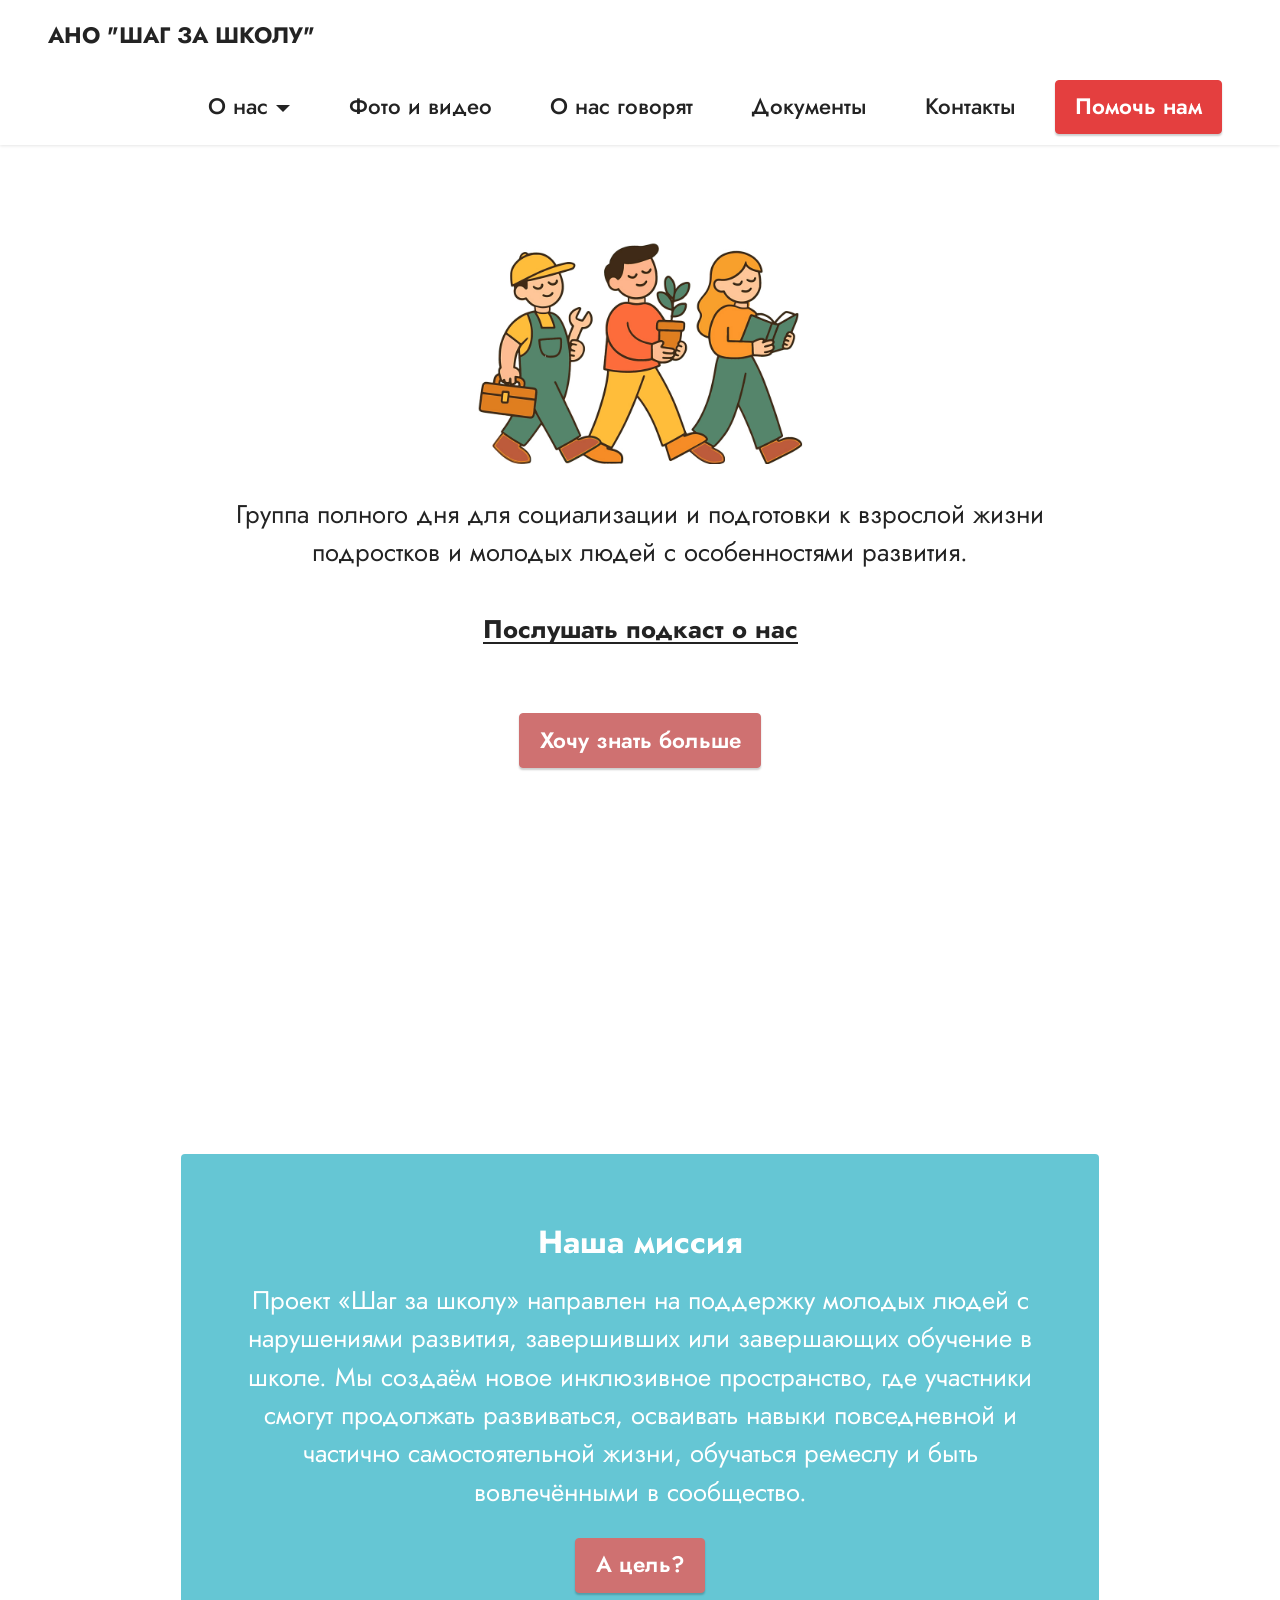
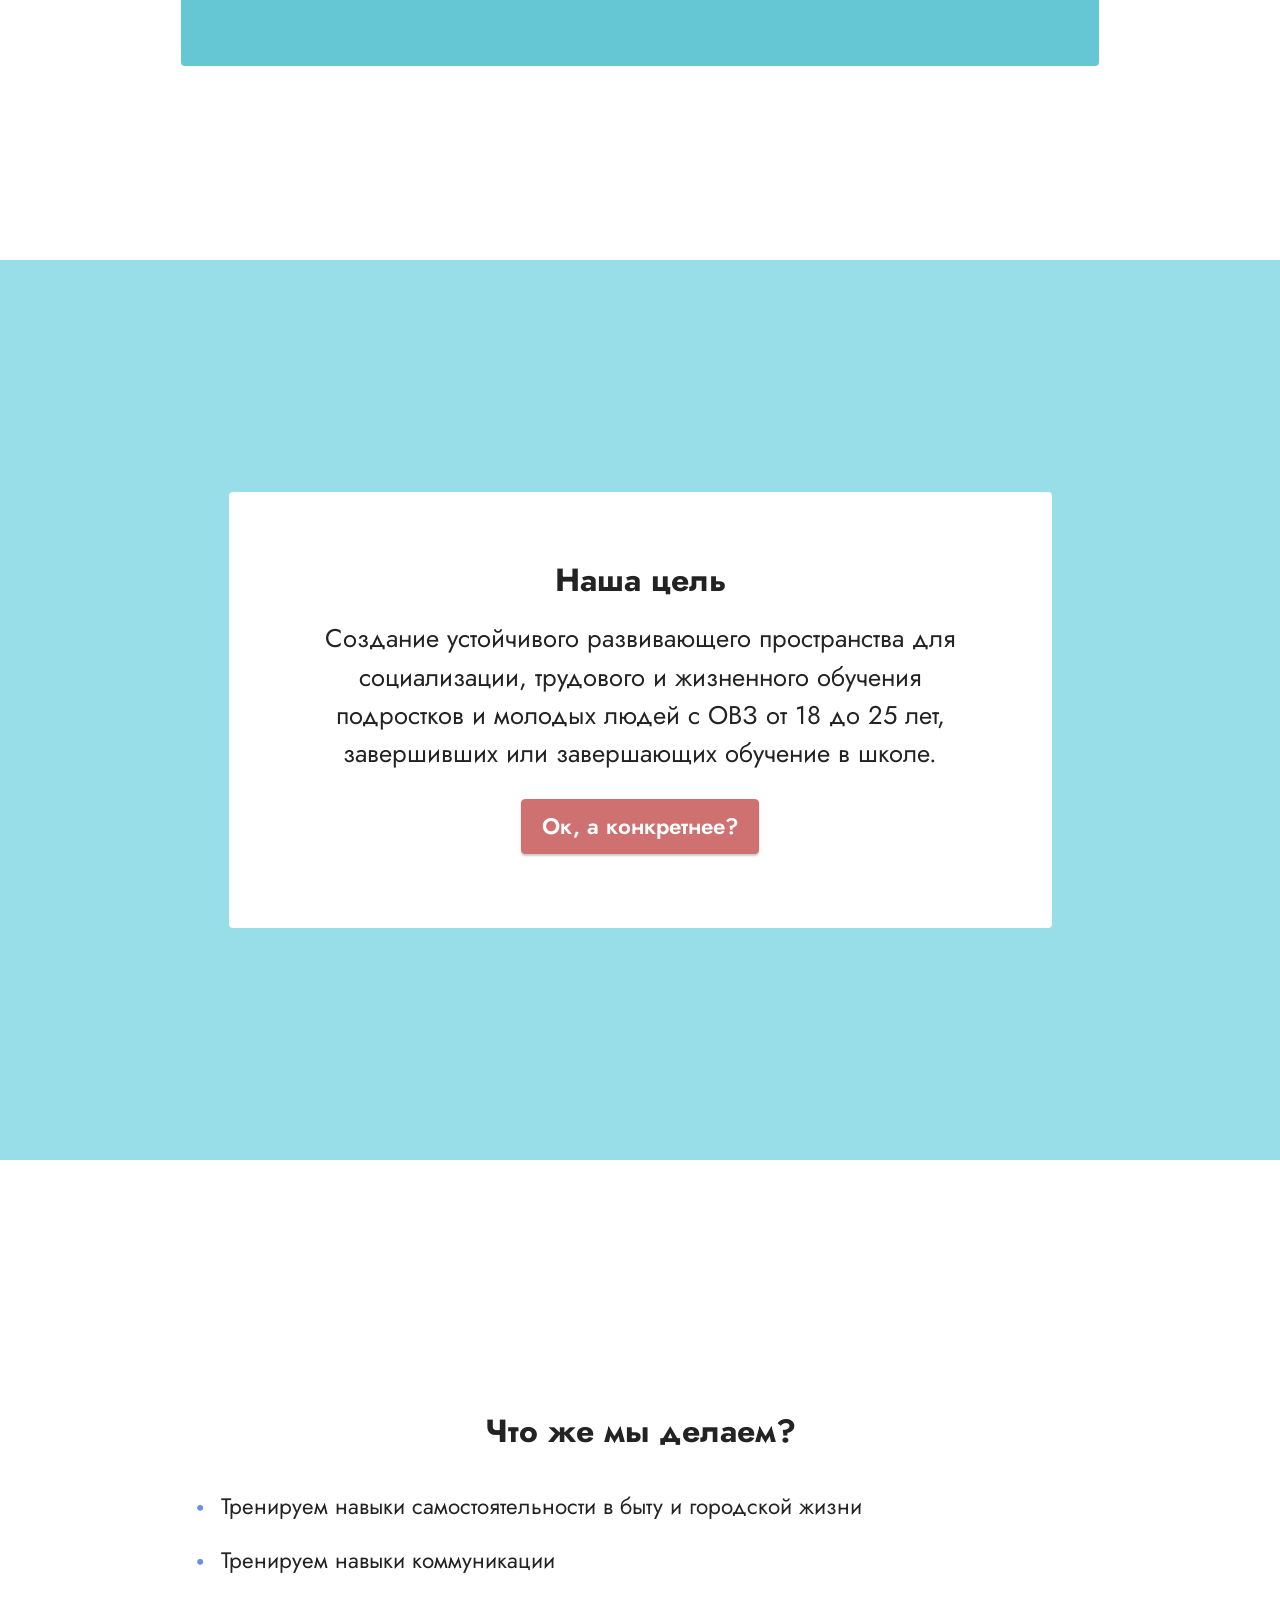
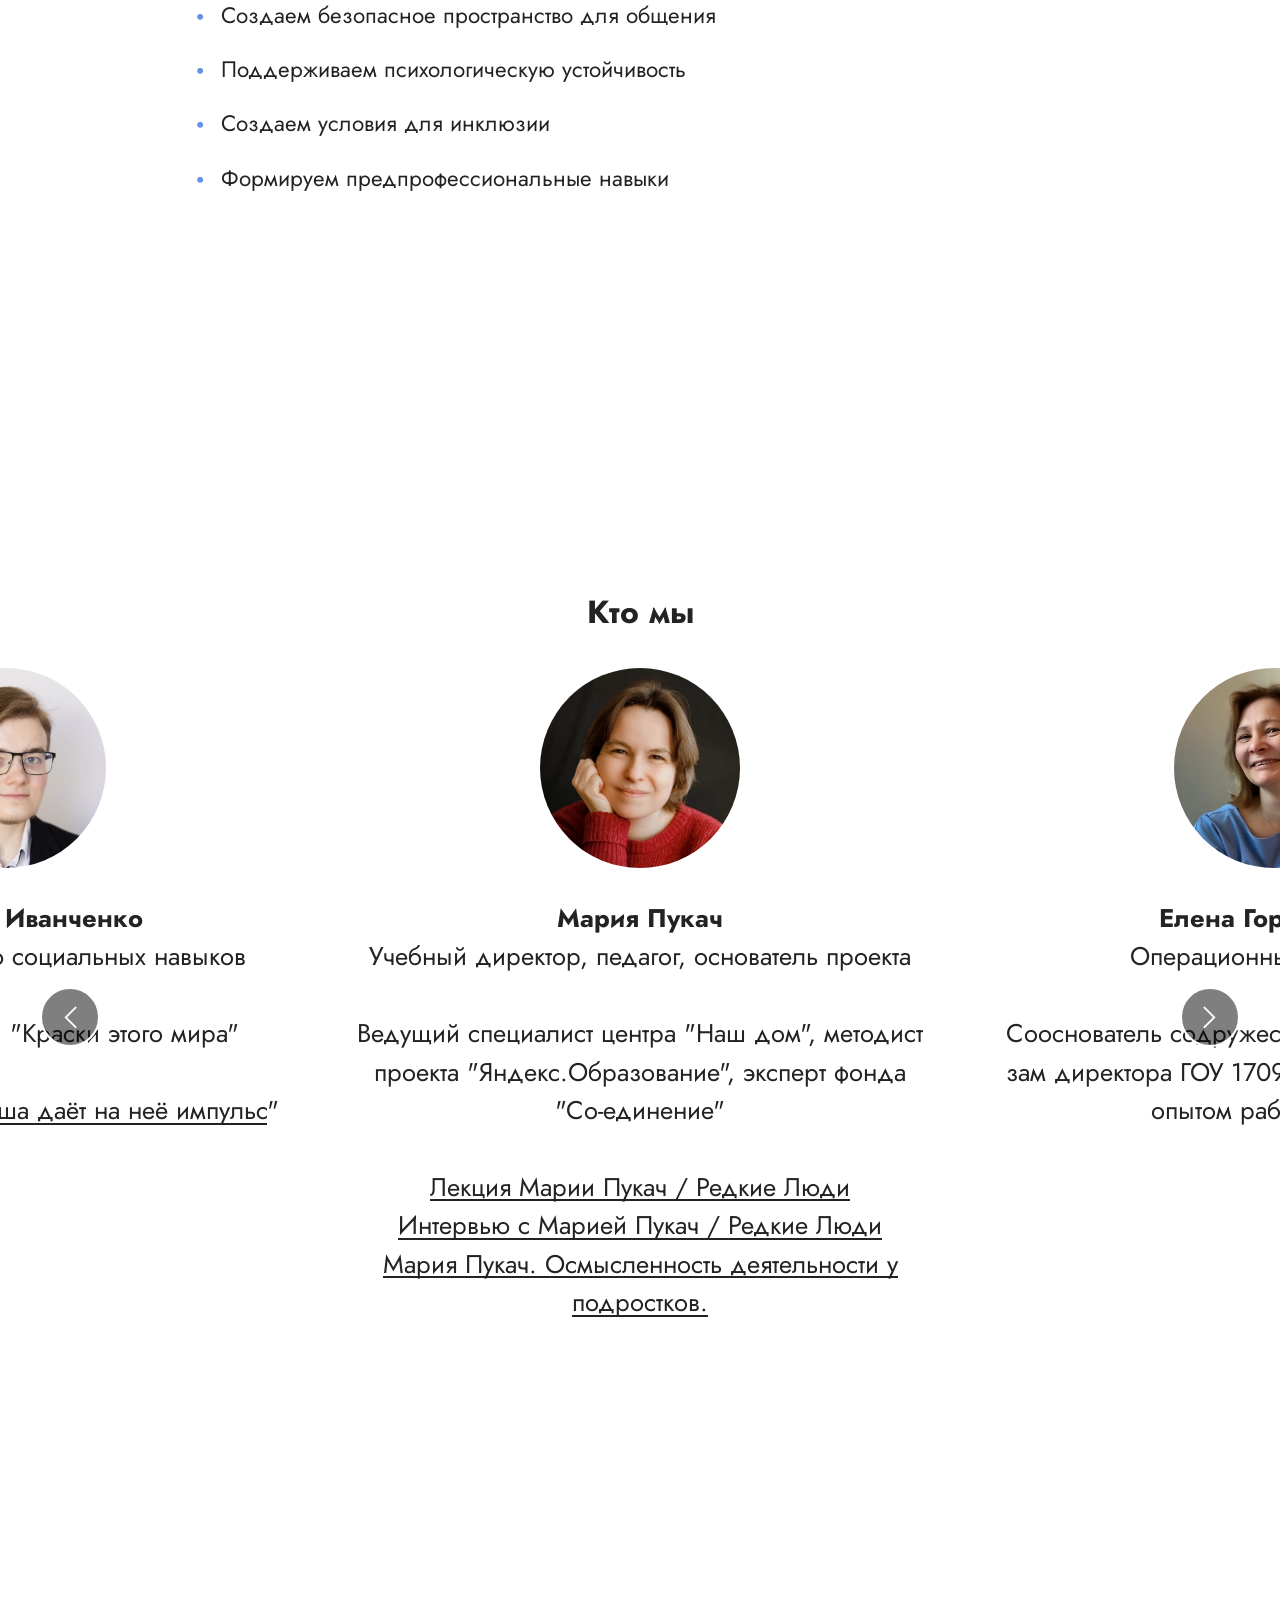
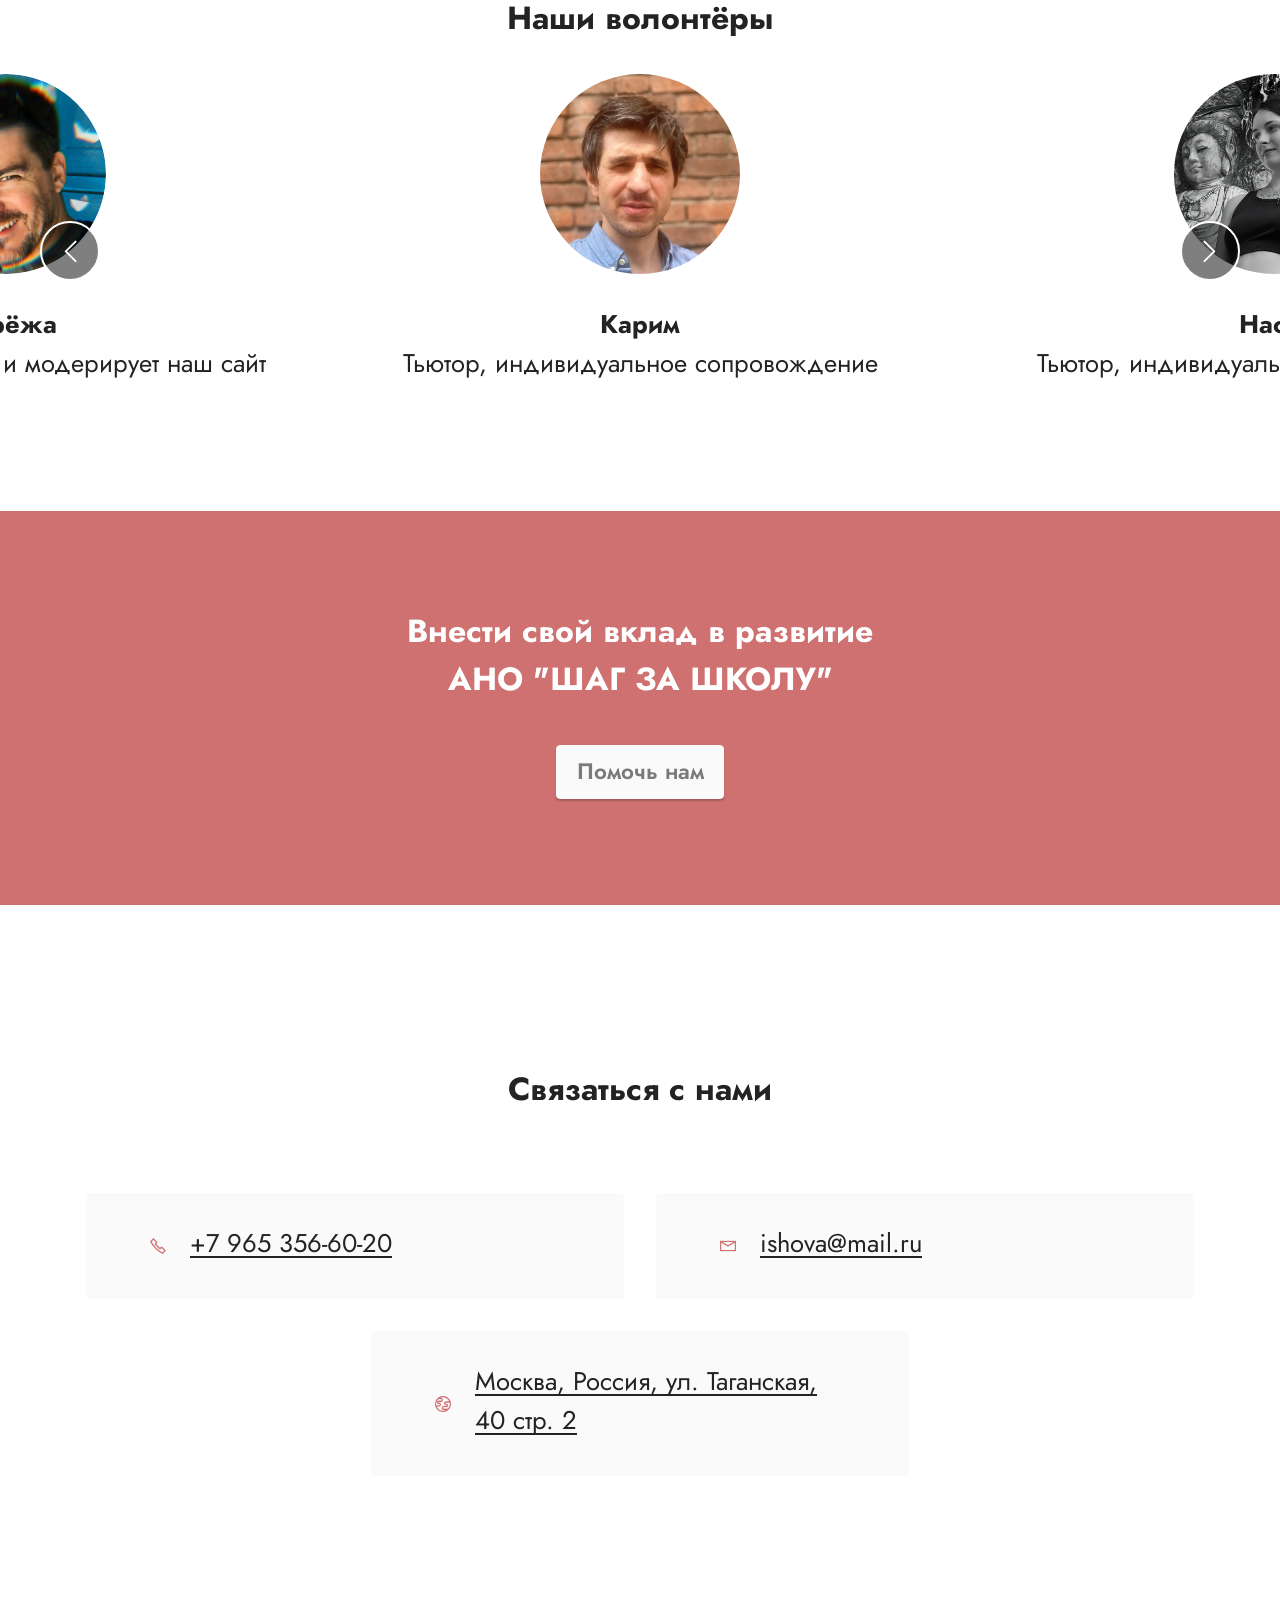
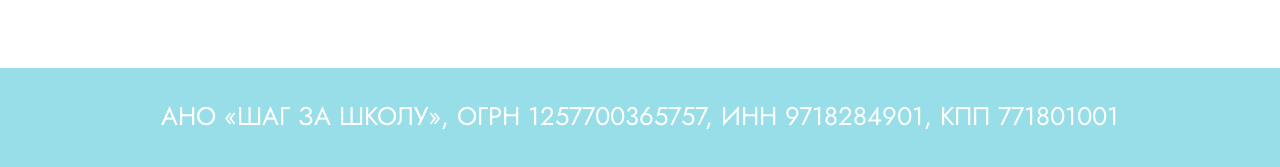
<file: index.html>
<!DOCTYPE html>
<html  >
<head>
  
  <meta charset="UTF-8">
  <meta http-equiv="X-UA-Compatible" content="IE=edge">
  
  <meta name="twitter:card" content="summary_large_image"/>
  <meta name="twitter:image:src" content="assets/images/index-meta.webp">
  <meta property="og:image" content="assets/images/index-meta.webp">
  <meta name="twitter:title" content="АНО ШАГ ЗА ШКОЛУ - ГЛАВНАЯ">
  <meta name="viewport" content="width=device-width, initial-scale=1, minimum-scale=1">
  <link rel="shortcut icon" href="assets/images/photo-2025-08-29-21-32-50-128x128.png" type="image/x-icon">
  <meta name="description" content="Автономная некоммерческая организация социальная адаптация и поддержка для подростков и взрослых с ограниченными возможностями здоровья">
  
  
  <title>АНО ШАГ ЗА ШКОЛУ - ГЛАВНАЯ</title>
  <link rel="stylesheet" href="assets/web/assets/mobirise-icons2/mobirise2.css">
  <link rel="stylesheet" href="assets/bootstrap/css/bootstrap.min.css">
  <link rel="stylesheet" href="assets/dropdown/css/style.css">
  <link rel="stylesheet" href="assets/socicon/css/styles.css">
  <link rel="stylesheet" href="assets/theme/css/style.css">
  <link rel="preload" href="https://fonts.googleapis.com/css?family=Jost:100,200,300,400,500,600,700,800,900,100i,200i,300i,400i,500i,600i,700i,800i,900i&display=swap" as="style" onload="this.onload=null;this.rel='stylesheet'">
  <noscript><link rel="stylesheet" href="https://fonts.googleapis.com/css?family=Jost:100,200,300,400,500,600,700,800,900,100i,200i,300i,400i,500i,600i,700i,800i,900i&display=swap"></noscript>
  <link rel="preload" as="style" href="assets/mobirise/css/mbr-additional.css?v=PopOeP"><link rel="stylesheet" href="assets/mobirise/css/mbr-additional.css?v=PopOeP" type="text/css">

  
  
  
</head>
<body>
  
  <section data-bs-version="5.1" class="menu menu2 cid-vjAZBLHHAD" once="menu" id="menu2-x">
    
    <nav class="navbar navbar-dropdown navbar-fixed-top navbar-expand-lg">
        <div class="container-fluid">
            <div class="navbar-brand">
                
                <span class="navbar-caption-wrap"><a class="navbar-caption text-black text-primary display-4" href="index.html">АНО "ШАГ ЗА ШКОЛУ"</a></span>
            </div>
            <button class="navbar-toggler" type="button" data-toggle="collapse" data-bs-toggle="collapse" data-target="#navbarSupportedContent" data-bs-target="#navbarSupportedContent" aria-controls="navbarNavAltMarkup" aria-expanded="false" aria-label="Toggle navigation">
                <div class="hamburger">
                    <span></span>
                    <span></span>
                    <span></span>
                    <span></span>
                </div>
            </button>
            <div class="collapse navbar-collapse" id="navbarSupportedContent">
                <ul class="navbar-nav nav-dropdown" data-app-modern-menu="true"><li class="nav-item dropdown"><a class="nav-link link text-black text-primary dropdown-toggle display-4" href="index.html#content15-5" data-toggle="dropdown-submenu" data-bs-toggle="dropdown" data-bs-auto-close="outside" aria-expanded="false">О нас</a><div class="dropdown-menu" aria-labelledby="dropdown-558"><a class="text-black text-primary dropdown-item display-4" href="index.html#content15-5">Наша миссия</a><a class="text-black text-primary dropdown-item display-4" href="index.html#header12-m">Цель</a><a class="text-black text-primary dropdown-item display-4" href="index.html#content14-d">Что мы делаем</a><a class="text-black text-primary dropdown-item display-4" href="index.html#people5-14">Кто мы</a><a class="text-black text-primary dropdown-item display-4" href="index.html#people5-1u">Наши волонтёры</a></div></li><li class="nav-item"><a class="nav-link link text-black text-primary display-4" href="photo-video.html">Фото и видео</a></li><li class="nav-item"><a class="nav-link link text-black text-primary display-4" href="about.html">О нас говорят</a></li><li class="nav-item"><a class="nav-link link text-black text-primary display-4" href="documents.html">Документы</a></li><li class="nav-item"><a class="nav-link link text-black text-primary display-4" href="index.html#contacts2-g">Контакты</a>
                    </li></ul>
                
                <div class="navbar-buttons mbr-section-btn"><a class="btn btn-success display-4" href="donation.html">Помочь нам</a></div>
            </div>
        </div>
    </nav>
</section>

<section data-bs-version="5.1" class="header9 cid-vcwFB7RwH7 mbr-fullscreen" id="header9-l">

    

    
    

    <div class="text-center container">
        <div class="row justify-content-center">
            <div class="col-md-12 col-lg-9">
                <div class="image-wrap mb-4">
                    <img src="assets/images/img-5596.png" alt="Mobirise Website Builder">
                </div>
                
                <p class="mbr-text mbr-fonts-style display-7">Группа полного дня для социализации и подготовки к взрослой жизни подростков и молодых людей с особенностями развития.<br><br><strong><a href="https://redkii.mave.digital/ep-30" class="text-black" target="_blank"><b>Послушать подкаст о нас</b></a></strong><br><em><br></em></p>
                <div class="mbr-section-btn mt-3"><a class="btn btn-secondary display-4" href="index.html#content15-5">Хочу знать больше</a></div>
            </div>
        </div>
    </div>
</section>

<section data-bs-version="5.1" class="content15 cid-vcqMa7dAlv mbr-fullscreen" id="content15-5">

    

    
    
    <div class="container">
        <div class="row justify-content-center">
            <div class="card col-md-12 col-lg-10">
                <div class="card-wrapper">
                    <div class="card-box align-left">
                        <h4 class="card-title mbr-fonts-style mbr-white mb-3 display-5"><strong>Наша миссия</strong></h4>
                        <p class="mbr-text mbr-fonts-style display-7">Проект «Шаг за школу» направлен на поддержку молодых людей с нарушениями развития, завершивших или завершающих обучение в школе. Мы создаём новое инклюзивное пространство, где участники смогут продолжать развиваться, осваивать навыки повседневной и частично самостоятельной жизни, обучаться ремеслу и быть вовлечёнными в сообщество.</p>
                        <div class="mbr-section-btn mt-3"><a class="btn btn-secondary display-4" href="index.html#header12-m">А цель?</a></div>
                    </div>
                </div>
            </div>
        </div>
    </div>
</section>

<section data-bs-version="5.1" class="header12 cid-vcwL0ZoJMH mbr-fullscreen" id="header12-m">

    

    
    
    <div class="container">
        <div class="row justify-content-center">
            <div class="card col-12 col-md-12 col-lg-9">
                <div class="card-wrapper">
                    <div class="card-box align-center">
                        <h1 class="card-title mbr-fonts-style mb-3 display-5"><strong>Наша цель</strong></h1>
                        <p class="mbr-text mbr-fonts-style display-7">Создание устойчивого развивающего пространства для социализации, трудового и жизненного обучения подростков и молодых людей с ОВЗ от 18 до 25 лет, завершивших или завершающих обучение в школе.</p>
                        <div class="mbr-section-btn mt-3"><a class="btn btn-secondary display-4" href="index.html#content14-d">Ок, а конкретнее?</a></div>
                    </div>
                </div>
            </div>
        </div>
    </div>
</section>

<section data-bs-version="5.1" class="content14 cid-vcqQeN2TJI mbr-fullscreen" id="content14-d">
    

    
    
    
    <div class="container">
        <div class="row justify-content-center">
            <div class="col-md-12 col-lg-10">
                    <h3 class="mbr-section-title mbr-fonts-style mb-4 display-5">
                        <strong>Что же мы делаем?</strong></h3>
                <ul class="list mbr-fonts-style display-7">
                    <li><span style="font-size: 22.4px;">Тренируем навыки самостоятельности в быту и городской жизни&nbsp;</span></li><li><span style="font-size: 22.4px;">Тренируем навыки коммуникации</span></li><li><span style="font-size: 22.4px;">Создаем безопасное пространство для общения</span></li><li><span style="font-size: 22.4px;">Поддерживаем психологическую устойчивость</span></li><li><span style="font-size: 22.4px;">Создаем условия для инклюзии&nbsp;</span><br></li><li><span style="font-size: 22.4px;">Формируем предпрофессиональные  навыки</span></li>
                </ul>
            </div>
        </div>
    </div>
</section>

<section data-bs-version="5.1" class="people5 mbr-embla cid-vjBKUhw9oM" id="people5-14">

    

    
    

    <div class="position-relative text-center">
        <h3 class="mb-4 mbr-fonts-style display-5"><strong>Кто мы</strong><strong><br></strong></h3>

        <div class="embla" data-skip-snaps="true" data-align="center" data-loop="true" data-auto-play-interval="5" data-draggable="true">
            <div class="embla__viewport container-fluid">
                <div class="embla__container">
                    <div class="embla__slide slider-image item active" style="margin-left: 2rem; margin-right: 2rem;">
                        <div class="user">
                            <div class="user_image">
                                <div class="item-wrapper position-relative">
                                    <img src="assets/images/photo-2026-05-14-18-26-47-opt-1.webp" alt="Mobirise Website Builder" data-slide-to="0" data-bs-slide-to="0">
                                </div>
                            </div>
                            <div class="user_text mb-4">
                                <p class="mbr-fonts-style display-7"><strong>
                                    Мария Пукач<br></strong>Учебный директор, педагог, основатель проекта<br><br>Ведущий специалист центра "Наш дом", методист проекта "Яндекс.Образование", эксперт фонда "Со-единение"<br><br><a href="https://www.youtube.com/watch?v=uPslW78mxeg" class="text-black" target="_blank">Лекция Марии Пукач&nbsp;/ Редкие Люди</a><br><a href="https://www.youtube.com/watch?v=LWcCFYiZjr0" class="text-black" target="_blank">Интервью с Марией Пукач&nbsp;/ Редкие Люди</a><br><a href="https://www.youtube.com/watch?v=Hfpvnvf8kWQ" class="text-black" target="_blank">Мария Пукач. Осмысленность деятельности у подростков.</a><br></p>
                            </div>
                            
                            
                        </div>
                    </div>
                    <div class="embla__slide slider-image item" style="margin-left: 2rem; margin-right: 2rem;">
                        <div class="user">
                            <div class="user_image">
                                <div class="item-wrapper position-relative">
                                    <img src="assets/images/photo-2026-05-14-19-56-10-opt-1.webp" alt="Mobirise Website Builder" data-slide-to="1" data-bs-slide-to="1">
                                </div>
                            </div>
                            <div class="user_text mb-4">
                                <p class="mbr-fonts-style display-7"><strong>
                                    Елена Городецкая<br></strong>Операционный директор<br><br>Сооснователь содружества "Складной жираф", зам директора ГОУ 1709, логопед-дефектолог с опытом работы 30 лет
                                </p>
                            </div>
                            
                            
                        </div>
                    </div>
                    <div class="embla__slide slider-image item" style="margin-left: 2rem; margin-right: 2rem;">
                        <div class="user">
                            <div class="user_image">
                                <div class="item-wrapper position-relative">
                                    <img src="assets/images/photo-2026-05-14-18-25-26-opt.webp" alt="Mobirise Website Builder" data-slide-to="2" data-bs-slide-to="2">
                                </div>
                            </div>
                            <div class="user_text mb-4">
                                <p class="mbr-fonts-style display-7"><strong>
                                    Александра Титаева<br></strong>Ведущий мастер ремесленных мастерских<br><br>Педагог-психолог, переводчик с жестового языка, участница программ Красного Креста, фонда "Со-единение", центра "Ясенева поляна"
                                </p>
                            </div>
                            
                            
                        </div>
                    </div><div class="embla__slide slider-image item" style="margin-left: 2rem; margin-right: 2rem;">
                        <div class="user">
                            <div class="user_image">
                                <div class="item-wrapper position-relative">
                                    <img src="assets/images/ynn-8951-opt.webp" alt="Mobirise Website Builder" data-slide-to="3" data-bs-slide-to="3">
                                </div>
                            </div>
                            <div class="user_text mb-4">
                                <p class="mbr-fonts-style display-7"><strong>
                                    Станислав Иванченко<br></strong>Педагог по развитию социальных навыков<br><br>Педагог ассоциации "Краски этого мира"<br><br>"<a href="https://kraskietogomira.ru/I-give-Misha-my-hand" class="text-black" target="_blank">Я даю Мише руку, Миша даёт на неё импульс</a>"<br></p>
                            </div>
                            
                            
                        </div>
                    </div>
                </div>
            </div>
            <button class="embla__button embla__button--prev">
                <span class="mobi-mbri mobi-mbri-arrow-prev mbr-iconfont" aria-hidden="true"></span>
                <span class="sr-only visually-hidden visually-hidden">Previous</span>
            </button>
            <button class="embla__button embla__button--next">
                <span class="mobi-mbri mobi-mbri-arrow-next mbr-iconfont" aria-hidden="true"></span>
                <span class="sr-only visually-hidden visually-hidden">Next</span>
            </button>
        </div>
    </div>
</section>

<section data-bs-version="5.1" class="people5 mbr-embla cid-vqihJdmfLF" id="people5-1u">

    

    
    

    <div class="position-relative text-center">
        <h3 class="mb-4 mbr-fonts-style display-5"><strong>Наши волонтёры</strong></h3>

        <div class="embla" data-skip-snaps="true" data-align="center" data-loop="true" data-auto-play-interval="5" data-draggable="true">
            <div class="embla__viewport container-fluid">
                <div class="embla__container">
                    <div class="embla__slide slider-image item" style="margin-left: 2rem; margin-right: 2rem;">
                        <div class="user">
                            <div class="user_image">
                                <div class="item-wrapper position-relative">
                                    <img src="assets/images/photo-2026-07-08-17.03.36-topaz-upscale-2x-lighting.webp" alt="Mobirise Website Builder" data-slide-to="0" data-bs-slide-to="0">
                                </div>
                            </div>
                            <div class="user_text mb-4">
                                <p class="mbr-fonts-style display-7"><strong>
                                    Карим</strong><br>Тьютор, индивидуальное сопровождение 
                                </p>
                            </div>
                            
                            
                        </div>
                    </div>
                    <div class="embla__slide slider-image item" style="margin-left: 2rem; margin-right: 2rem;">
                        <div class="user">
                            <div class="user_image">
                                <div class="item-wrapper position-relative">
                                    <img src="assets/images/photo-2026-07-08-17.04.27-topaz-upscale-2x.webp" alt="Mobirise Website Builder" data-slide-to="1" data-bs-slide-to="1">
                                </div>
                            </div>
                            <div class="user_text mb-4">
                                <p class="mbr-fonts-style display-7"><strong>Настя</strong><strong><br></strong>Тьютор, индивидуальное сопровождение<br> 
                                </p>
                            </div>
                            
                            
                        </div>
                    </div><div class="embla__slide slider-image item" style="margin-left: 2rem; margin-right: 2rem;">
                        <div class="user">
                            <div class="user_image">
                                <div class="item-wrapper position-relative">
                                    <img src="assets/images/img-7233-topaz-upscale-2x.webp" alt="Mobirise Website Builder" data-slide-to="2" data-bs-slide-to="2">
                                </div>
                            </div>
                            <div class="user_text mb-4">
                                <p class="mbr-fonts-style display-7"><strong>Дима</strong><br>Тьютор, индивидуальное сопровождение<br> 
                                </p>
                            </div>
                            
                            
                        </div>
                    </div><div class="embla__slide slider-image item" style="margin-left: 2rem; margin-right: 2rem;">
                        <div class="user">
                            <div class="user_image">
                                <div class="item-wrapper position-relative">
                                    <img src="assets/images/photo-2026-07-08-17.03.55-topaz-upscale-2x-lighting.webp" alt="Mobirise Website Builder" data-slide-to="3" data-bs-slide-to="3">
                                </div>
                            </div>
                            <div class="user_text mb-4">
                                <p class="mbr-fonts-style display-7"><strong>Марина</strong><br>Тьютор, индивидуальное сопровождение<br> 
                                </p>
                            </div>
                            
                            
                        </div>
                    </div><div class="embla__slide slider-image item" style="margin-left: 2rem; margin-right: 2rem;">
                        <div class="user">
                            <div class="user_image">
                                <div class="item-wrapper position-relative">
                                    <img src="assets/images/mg-9355.webp" alt="Mobirise Website Builder" data-slide-to="4" data-bs-slide-to="4">
                                </div>
                            </div>
                            <div class="user_text mb-4">
                                <p class="mbr-fonts-style display-7"><strong>Дарья</strong><br>Помогает с фандрайзингом проекта<br> 
                                </p>
                            </div>
                            
                            
                        </div>
                    </div><div class="embla__slide slider-image item" style="margin-left: 2rem; margin-right: 2rem;">
                        <div class="user">
                            <div class="user_image">
                                <div class="item-wrapper position-relative">
                                    <img src="assets/images/fotor-2023-4-10-19-45.png" alt="Mobirise Website Builder" data-slide-to="5" data-bs-slide-to="5">
                                </div>
                            </div>
                            <div class="user_text mb-4">
                                <p class="mbr-fonts-style display-7"><strong>Серёжа</strong><br>Ведёт фотомастерскую и модерирует наш сайт<br> 
                                </p>
                            </div>
                            
                            
                        </div>
                    </div>
                    
                </div>
            </div>
            <button class="embla__button embla__button--prev">
                <span class="mobi-mbri mobi-mbri-arrow-prev mbr-iconfont" aria-hidden="true"></span>
                <span class="sr-only visually-hidden visually-hidden">Previous</span>
            </button>
            <button class="embla__button embla__button--next">
                <span class="mobi-mbri mobi-mbri-arrow-next mbr-iconfont" aria-hidden="true"></span>
                <span class="sr-only visually-hidden visually-hidden">Next</span>
            </button>
        </div>
    </div>
</section>

<section data-bs-version="5.1" class="info1 cid-vuaIFN8Hgv" id="info1-2m">
    

    
    
    <div class="align-center container">
        <div class="row justify-content-center">
            <div class="col-12 col-lg-8">
                <h3 class="mbr-section-title mb-4 mbr-fonts-style display-5"><strong>Внести свой вклад в развитие </strong><br><strong>АНО "ШАГ ЗА ШКОЛУ"</strong></h3>
                
                <div class="mbr-section-btn"><a class="btn btn-white display-4" href="donation.html">Помочь нам</a></div>
            </div>
        </div>
    </div>
</section>

<section data-bs-version="5.1" class="contacts2 cid-vcqRlA6szz" id="contacts2-g">
    <!---->
    

    
    
    <div class="container">
        <div class="mbr-section-head">
            <h3 class="mbr-section-title mbr-fonts-style align-center mb-0 display-5"><strong>Связаться с нами</strong><br><strong><br></strong></h3>
            
        </div>
        <div class="row justify-content-center mt-4">
            <div class="card col-12 col-md-6">
                <div class="card-wrapper">
                    <div class="image-wrapper">
                        <span class="mbr-iconfont mobi-mbri-phone mobi-mbri" style="color: rgb(207, 113, 113); fill: rgb(207, 113, 113);"></span>
                    </div>
                    <div class="text-wrapper">
                        <h6 class="card-title mbr-fonts-style mb-1 display-7"><a href="tel:+79653566020" class="text-black">+7 965 356-60-20</a></h6>
                        
                    </div>
                </div>
            </div>
            <div class="card col-12 col-md-6">
                <div class="card-wrapper">
                    <div class="image-wrapper">
                        <span class="mbr-iconfont mobi-mbri-letter mobi-mbri" style="color: rgb(207, 113, 113); fill: rgb(207, 113, 113);"></span>
                    </div>
                    <div class="text-wrapper">
                        <h6 class="card-title mbr-fonts-style mb-1 display-7"><a href="mailto:ishova@mail.ru" class="text-black">ishova@mail.ru</a></h6>
                        
                    </div>
                </div>
            </div>
            <div class="card col-12 col-md-6">
                <div class="card-wrapper">
                    <div class="image-wrapper">
                        <span class="mbr-iconfont mobi-mbri-globe mobi-mbri" style="color: rgb(207, 113, 113); fill: rgb(207, 113, 113);"></span>
                    </div>
                    <div class="text-wrapper">
                        <h6 class="card-title mbr-fonts-style mb-1 display-7"><a href="https://yandex.ru/maps/-/CTHmyGOZ" class="text-black text-primary" target="_blank">Москва, Россия, ул. Таганская, 40 стр. 2</a></h6>
                        
                    </div>
                </div>
            </div>
            
        </div>
    </div>
</section>

<section data-bs-version="5.1" class="footer7 cid-vuaBZmMejZ" once="footers" id="footer7-17">

    

    

    <div class="container">
        <div class="media-container-row align-center mbr-white">
            <div class="col-12">
                <p class="mbr-text mb-0 mbr-fonts-style display-7">
                    АНО «ШАГ ЗА ШКОЛУ»,&nbsp;ОГРН 1257700365757, ИНН 9718284901, КПП 771801001</p>
                    <script src="https://widgets.donation.ru/wloader/e915c3b6-d7d4-4a88-b26f-471c330591da/wloader.js" async></script>
            </div>
        </div>
    </div>
</section><section><a href="https://mobiri.se"></a><a href="https://mobiri.se"></a></section><script src="assets/bootstrap/js/bootstrap.bundle.min.js"></script>  <script src="assets/smoothscroll/smooth-scroll.js"></script>  <script src="assets/ytplayer/index.js"></script>  <script src="assets/dropdown/js/navbar-dropdown.js"></script>  <script src="assets/embla/embla.min.js"></script>  <script src="assets/embla/script.js"></script>  <script src="assets/theme/js/script.js"></script>  
  
  
 <div id="scrollToTop" class="scrollToTop mbr-arrow-up"><a style="text-align: center;"><i class="mbr-arrow-up-icon mbr-arrow-up-icon-cm cm-icon cm-icon-smallarrow-up"></i></a></div>
  </body>
</html>
</file>
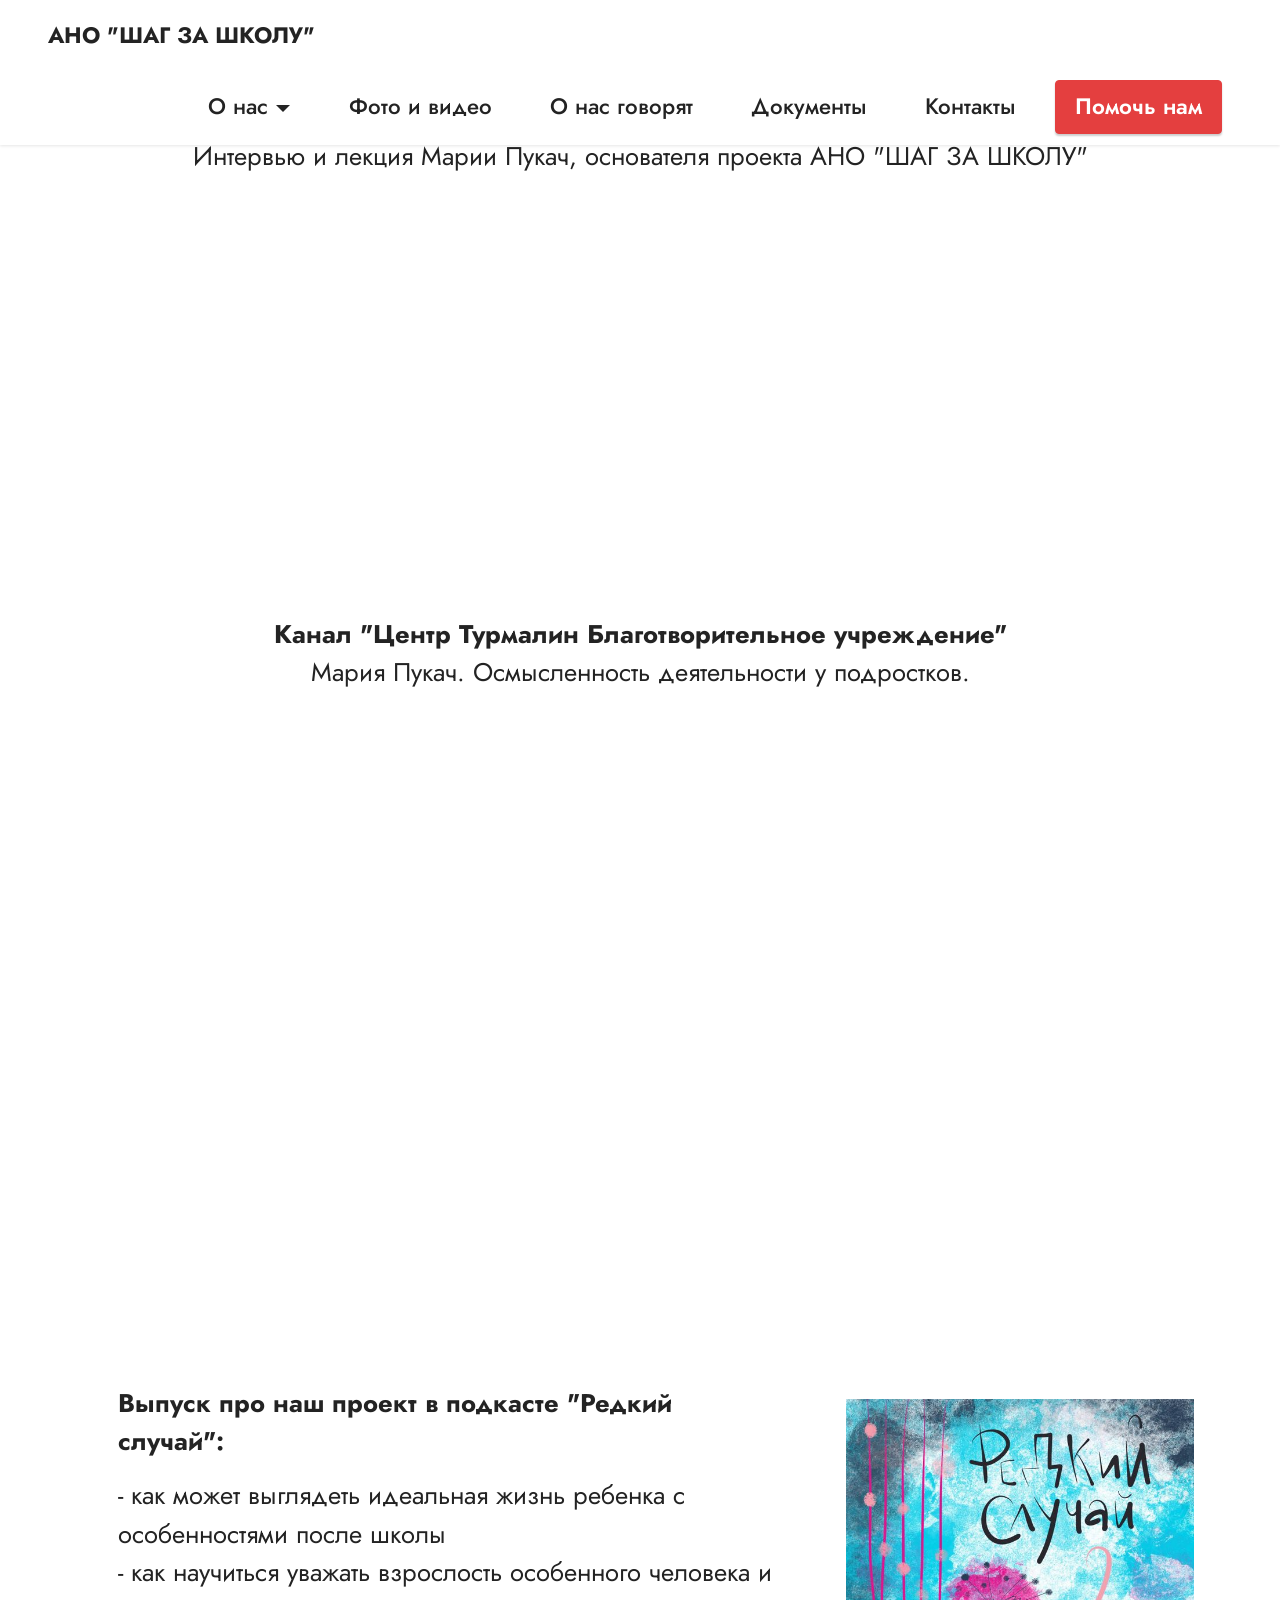
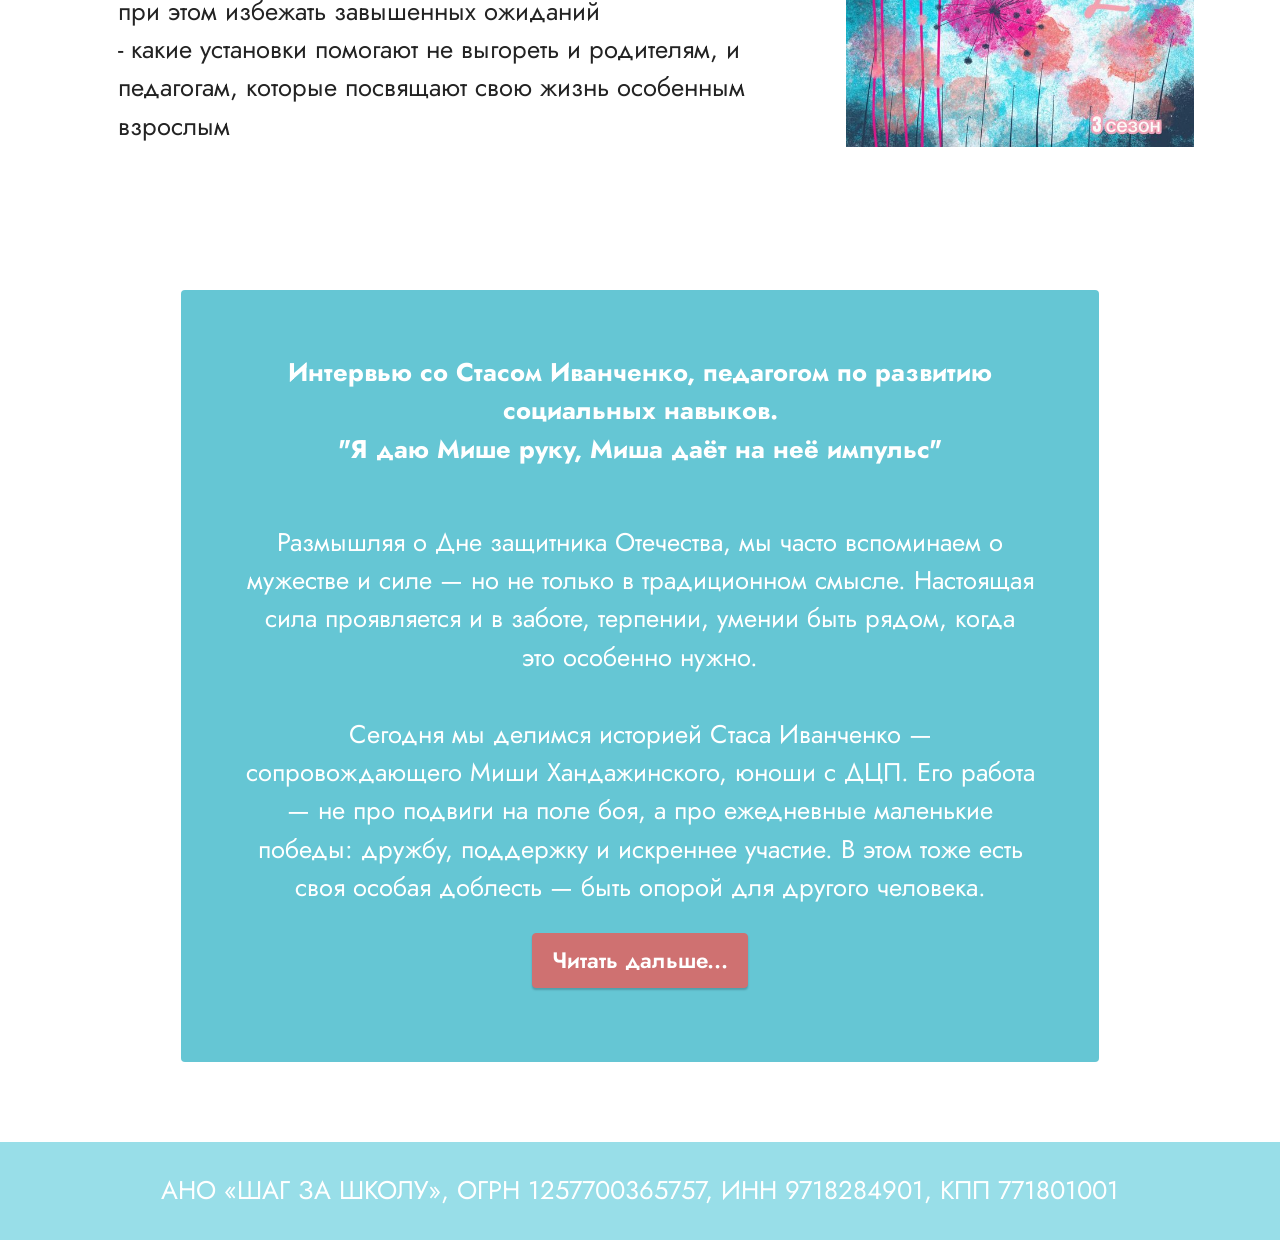
<file: about.html>
<!DOCTYPE html>
<html  >
<head>
  
  <meta charset="UTF-8">
  <meta http-equiv="X-UA-Compatible" content="IE=edge">
  
  <meta name="twitter:card" content="summary_large_image"/>
  <meta name="twitter:image:src" content="assets/images/about-meta.webp">
  <meta property="og:image" content="assets/images/about-meta.webp">
  <meta name="twitter:title" content="АНО ШАГ ЗА ШКОЛУ - О НАС ГОВОРЯТ">
  <meta name="viewport" content="width=device-width, initial-scale=1, minimum-scale=1">
  <link rel="shortcut icon" href="assets/images/photo-2025-08-29-21-32-50-128x128.png" type="image/x-icon">
  <meta name="description" content="Автономная некоммерческая организация социальная адаптация и поддержка для подростков и взрослых с ограниченными возможностями здоровья">
  
  
  <title>АНО ШАГ ЗА ШКОЛУ - О НАС ГОВОРЯТ</title>
  <link rel="stylesheet" href="assets/bootstrap/css/bootstrap.min.css">
  <link rel="stylesheet" href="assets/dropdown/css/style.css">
  <link rel="stylesheet" href="assets/socicon/css/styles.css">
  <link rel="stylesheet" href="assets/theme/css/style.css">
  <link rel="preload" href="https://fonts.googleapis.com/css?family=Jost:100,200,300,400,500,600,700,800,900,100i,200i,300i,400i,500i,600i,700i,800i,900i&display=swap" as="style" onload="this.onload=null;this.rel='stylesheet'">
  <noscript><link rel="stylesheet" href="https://fonts.googleapis.com/css?family=Jost:100,200,300,400,500,600,700,800,900,100i,200i,300i,400i,500i,600i,700i,800i,900i&display=swap"></noscript>
  <link rel="preload" as="style" href="assets/mobirise/css/mbr-additional.css?v=WTVFOG"><link rel="stylesheet" href="assets/mobirise/css/mbr-additional.css?v=WTVFOG" type="text/css">

  
  
  
</head>
<body>
  
  <section data-bs-version="5.1" class="menu menu2 cid-vqi4bCzjSU" once="menu" id="menu2-18">
    
    <nav class="navbar navbar-dropdown navbar-fixed-top navbar-expand-lg">
        <div class="container-fluid">
            <div class="navbar-brand">
                
                <span class="navbar-caption-wrap"><a class="navbar-caption text-black text-primary display-4" href="index.html">АНО "ШАГ ЗА ШКОЛУ"</a></span>
            </div>
            <button class="navbar-toggler" type="button" data-toggle="collapse" data-bs-toggle="collapse" data-target="#navbarSupportedContent" data-bs-target="#navbarSupportedContent" aria-controls="navbarNavAltMarkup" aria-expanded="false" aria-label="Toggle navigation">
                <div class="hamburger">
                    <span></span>
                    <span></span>
                    <span></span>
                    <span></span>
                </div>
            </button>
            <div class="collapse navbar-collapse" id="navbarSupportedContent">
                <ul class="navbar-nav nav-dropdown" data-app-modern-menu="true"><li class="nav-item dropdown"><a class="nav-link link text-black text-primary dropdown-toggle display-4" href="index.html#content15-5" data-toggle="dropdown-submenu" data-bs-toggle="dropdown" data-bs-auto-close="outside" aria-expanded="false">О нас</a><div class="dropdown-menu" aria-labelledby="dropdown-558"><a class="text-black text-primary dropdown-item display-4" href="index.html#content15-5">Наша миссия</a><a class="text-black text-primary dropdown-item display-4" href="index.html#header12-m">Цель</a><a class="text-black text-primary dropdown-item display-4" href="index.html#content14-d">Что мы делаем</a><a class="text-black text-primary dropdown-item display-4" href="index.html#people5-14">Кто мы</a><a class="text-black text-primary dropdown-item display-4" href="index.html#people5-1u">Наши волонтёры</a></div></li><li class="nav-item"><a class="nav-link link text-black text-primary display-4" href="photo-video.html">Фото и видео</a></li><li class="nav-item"><a class="nav-link link text-black text-primary display-4" href="about.html">О нас говорят</a></li><li class="nav-item"><a class="nav-link link text-black text-primary display-4" href="documents.html">Документы</a></li><li class="nav-item"><a class="nav-link link text-black text-primary display-4" href="index.html#contacts2-g">Контакты</a>
                    </li></ul>
                
                <div class="navbar-buttons mbr-section-btn"><a class="btn btn-success display-4" href="donation.html">Помочь нам</a></div>
            </div>
        </div>
    </nav>
</section>

<section data-bs-version="5.1" class="video3 cid-vqi5UfyEyH" id="video3-1g">
    
    
    
    <div class="container">
        <div class="mbr-section-head">
            
            <h5 class="mbr-section-subtitle mbr-fonts-style mb-0 mt-2 display-7"><strong>Канал "Редкие люди"<br></strong>Интервью и лекция Марии Пукач, основателя проекта АНО "ШАГ ЗА ШКОЛУ"</h5>
        </div>
        <div class="row mt-4">
            <div class="col-12 col-md-6 video-block">
                <div class="video-wrapper"><iframe class="mbr-embedded-video" src="https://www.youtube.com/embed/LWcCFYiZjr0?rel=0&amp;amp;&amp;showinfo=0&amp;autoplay=0&amp;loop=0" width="1280" height="720" frameborder="0" allowfullscreen></iframe></div>
                
            </div>
            <div class="col-12 col-md-6 video-block">
                <div class="video-wrapper"><iframe class="mbr-embedded-video" src="https://www.youtube.com/embed/uPslW78mxeg?rel=0&amp;amp;&amp;showinfo=0&amp;autoplay=0&amp;loop=0" width="1280" height="720" frameborder="0" allowfullscreen></iframe></div>
                
            </div>
        </div>
    </div>
</section>

<section data-bs-version="5.1" class="video2 cid-vqi8vysblS" id="video2-1h">
    
    
    
    <div class="container">
        <div class="mbr-section-head">
            
            <h5 class="mbr-section-subtitle mbr-fonts-style mb-0 mt-2 display-7"><strong>Канал "Центр Турмалин Благотворительное учреждение"</strong><br>Мария Пукач. Осмысленность деятельности у подростков.</h5>
        </div>
        <div class="row justify-content-center mt-4">
            <div class="col-12 col-md-10 video-block">
                <div class="video-wrapper"><iframe class="mbr-embedded-video" src="https://www.youtube.com/embed/Hfpvnvf8kWQ?rel=0&amp;amp;&amp;showinfo=0&amp;autoplay=0&amp;loop=0" width="1280" height="720" frameborder="0" allowfullscreen></iframe></div>
                
            </div>
        </div>
    </div>
</section>

<section data-bs-version="5.1" class="image2 cid-vqich3kIiK" id="image2-1n">
    

    
    

    <div class="container">
        <div class="row align-items-center">
            <div class="col-12 col-lg-4">
                <div class="image-wrapper">
                    <a href="https://redkii.mave.digital/ep-30" target="_blank"><img src="assets/images/redkiy-sluchay.jpeg" alt=""></a>
                    
                </div>
            </div>
            <div class="col-12 col-lg">
                <div class="text-wrapper">
                    <h3 class="mbr-section-title mbr-fonts-style mb-3 display-7"><strong>Выпуск про наш проект в подкасте "Редкий случай":</strong></h3>
                    <p class="mbr-text mbr-fonts-style display-7">- как может выглядеть идеальная жизнь ребенка с особенностями после школы<br>- как научиться уважать взрослость особенного человека и при этом избежать завышенных ожиданий<br>- какие установки помогают не выгореть и родителям, и педагогам, которые посвящают свою жизнь особенным взрослым</p>
                </div>
            </div>
        </div>
    </div>
</section>

<section data-bs-version="5.1" class="content15 cid-vqi9bsjuRD" id="content15-1i">

    

    
    
    <div class="container">
        <div class="row justify-content-center">
            <div class="card col-md-12 col-lg-10">
                <div class="card-wrapper">
                    <div class="card-box align-left">
                        <h4 class="card-title mbr-fonts-style mbr-white mb-3 display-7"><strong>Интервью со Стасом Иванченко, педагогом по развитию социальных навыков.</strong><br><strong>"Я даю Мише руку, Миша даёт на неё импульс"</strong><br><strong><br></strong></h4>
                        <p class="mbr-text mbr-fonts-style display-7">Размышляя о Дне защитника Отечества, мы часто вспоминаем о мужестве и силе — но не только в традиционном смысле. Настоящая сила проявляется и в заботе, терпении, умении быть рядом, когда это особенно нужно.<br><br>Сегодня мы делимся историей Стаса Иванченко — сопровождающего Миши Хандажинского, юноши с ДЦП. Его работа — не про подвиги на поле боя, а про ежедневные маленькие победы: дружбу, поддержку и искреннее участие. В этом тоже есть своя особая доблесть — быть опорой для другого человека.</p>
                        <div class="mbr-section-btn mt-3"><a class="btn btn-secondary display-4" href="https://kraskietogomira.ru/I-give-Misha-my-hand" target="_blank">Читать дальше...</a></div>
                    </div>
                </div>
            </div>
        </div>
    </div>
</section>

<section data-bs-version="5.1" class="footer7 cid-vuaBZmMejZ" once="footers" id="footer7-17">

    

    

    <div class="container">
        <div class="media-container-row align-center mbr-white">
            <div class="col-12">
                <p class="mbr-text mb-0 mbr-fonts-style display-7">
                    АНО «ШАГ ЗА ШКОЛУ»,&nbsp;ОГРН 1257700365757, ИНН 9718284901, КПП 771801001</p>
                    <script src="https://widgets.donation.ru/wloader/e915c3b6-d7d4-4a88-b26f-471c330591da/wloader.js" async></script>
            </div>
        </div>
    </div>
</section><section><a href="https://mobiri.se"></a><a href="https://mobiri.se"></a></section><script src="assets/bootstrap/js/bootstrap.bundle.min.js"></script>  <script src="assets/smoothscroll/smooth-scroll.js"></script>  <script src="assets/ytplayer/index.js"></script>  <script src="assets/dropdown/js/navbar-dropdown.js"></script>  <script src="assets/playervimeo/vimeo_player.js"></script>  <script src="assets/theme/js/script.js"></script>  
  
  
 <div id="scrollToTop" class="scrollToTop mbr-arrow-up"><a style="text-align: center;"><i class="mbr-arrow-up-icon mbr-arrow-up-icon-cm cm-icon cm-icon-smallarrow-up"></i></a></div>
  </body>
</html>
</file>
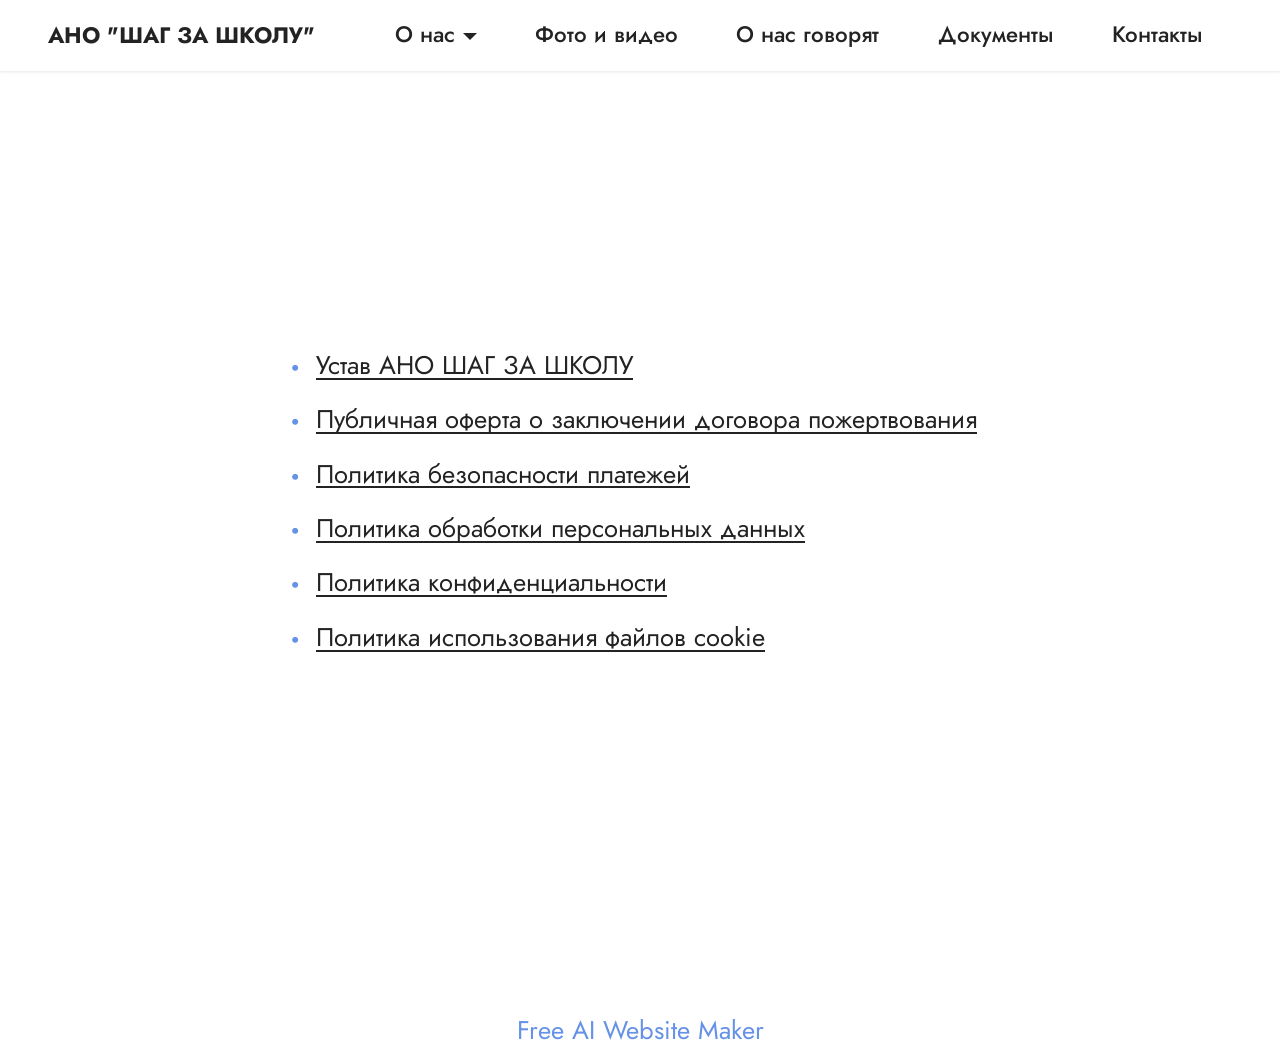
<file: documents.html>
<!DOCTYPE html>
<html  >
<head>
  <!-- Site made with Mobirise Website Builder v6.1.12, https://mobirise.com -->
  <meta charset="UTF-8">
  <meta http-equiv="X-UA-Compatible" content="IE=edge">
  <meta name="generator" content="Mobirise v6.1.12, mobirise.com">
  <meta name="twitter:card" content="summary_large_image"/>
  <meta name="twitter:image:src" content="assets/images/documents-meta.webp">
  <meta property="og:image" content="assets/images/documents-meta.webp">
  <meta name="twitter:title" content="АНО ШАГ ЗА ШКОЛУ - ДОКУМЕНТЫ">
  <meta name="viewport" content="width=device-width, initial-scale=1, minimum-scale=1">
  <link rel="shortcut icon" href="assets/images/photo-2025-08-29-21-32-50-128x128.png" type="image/x-icon">
  <meta name="description" content="Автономная некоммерческая организация социальная адаптация и поддержка для подростков и взрослых с ограниченными возможностями здоровья">
  
  
  <title>АНО ШАГ ЗА ШКОЛУ - ДОКУМЕНТЫ</title>
  <link rel="stylesheet" href="assets/bootstrap/css/bootstrap.min.css">
  <link rel="stylesheet" href="assets/dropdown/css/style.css">
  <link rel="stylesheet" href="assets/socicon/css/styles.css">
  <link rel="stylesheet" href="assets/theme/css/style.css">
  <link rel="preload" href="https://fonts.googleapis.com/css?family=Jost:100,200,300,400,500,600,700,800,900,100i,200i,300i,400i,500i,600i,700i,800i,900i&display=swap" as="style" onload="this.onload=null;this.rel='stylesheet'">
  <noscript><link rel="stylesheet" href="https://fonts.googleapis.com/css?family=Jost:100,200,300,400,500,600,700,800,900,100i,200i,300i,400i,500i,600i,700i,800i,900i&display=swap"></noscript>
  <link rel="preload" as="style" href="assets/mobirise/css/mbr-additional.css?v=h7HM7F"><link rel="stylesheet" href="assets/mobirise/css/mbr-additional.css?v=h7HM7F" type="text/css">

  
  
  
</head>
<body>
  
  <section data-bs-version="5.1" class="menu menu2 cid-vjAZBLHHAD" once="menu" id="menu2-x">
    
    <nav class="navbar navbar-dropdown navbar-fixed-top navbar-expand-lg">
        <div class="container-fluid">
            <div class="navbar-brand">
                
                <span class="navbar-caption-wrap"><a class="navbar-caption text-black display-4">АНО "ШАГ ЗА ШКОЛУ"</a></span>
            </div>
            <button class="navbar-toggler" type="button" data-toggle="collapse" data-bs-toggle="collapse" data-target="#navbarSupportedContent" data-bs-target="#navbarSupportedContent" aria-controls="navbarNavAltMarkup" aria-expanded="false" aria-label="Toggle navigation">
                <div class="hamburger">
                    <span></span>
                    <span></span>
                    <span></span>
                    <span></span>
                </div>
            </button>
            <div class="collapse navbar-collapse" id="navbarSupportedContent">
                <ul class="navbar-nav nav-dropdown nav-right" data-app-modern-menu="true"><li class="nav-item dropdown"><a class="nav-link link text-black text-primary dropdown-toggle display-4" href="index.html#content15-5" data-toggle="dropdown-submenu" data-bs-toggle="dropdown" data-bs-auto-close="outside" aria-expanded="false">О нас</a><div class="dropdown-menu" aria-labelledby="dropdown-558"><a class="text-black text-primary dropdown-item display-4" href="index.html#content15-5">Наша миссия</a><a class="text-black text-primary dropdown-item display-4" href="index.html#header12-m">Цель</a><a class="text-black text-primary dropdown-item display-4" href="index.html#content14-d">Что мы делаем</a><a class="text-black text-primary dropdown-item display-4" href="index.html#people5-14">Кто мы</a><a class="text-black text-primary dropdown-item display-4" href="index.html#people5-1u">Наши волонтёры</a></div></li><li class="nav-item"><a class="nav-link link text-black text-primary display-4" href="photo-video.html">Фото и видео</a></li><li class="nav-item"><a class="nav-link link text-black text-primary display-4" href="about.html">О нас говорят</a></li><li class="nav-item"><a class="nav-link link text-black text-primary display-4" href="documents.html">Документы</a></li><li class="nav-item"><a class="nav-link link text-black text-primary display-4" href="index.html#contacts2-g">Контакты</a>
                    </li></ul>
                
                
            </div>
        </div>
    </nav>
</section>

<section data-bs-version="5.1" class="content14 cid-vjAYh2cSeQ mbr-fullscreen" id="content14-w">
    

    
    
    
    <div class="container">
        <div class="row justify-content-center">
            <div class="col-md-12 col-lg-8">
                    
                <ul class="list mbr-fonts-style display-7">
                    <li><a href="assets/files/ustav.pdf" class="text-black" target="_blank">Устав АНО ШАГ ЗА ШКОЛУ</a></li><li><a href="assets/files/oferta_shag_za_shkolu.pdf" class="text-black" target="_blank">Публичная оферта о заключении договора пожертвования</a></li><li><a href="assets/files/politika_best2pay.pdf" class="text-black text-primary" target="_blank">Политика безопасности платежей</a></li><li><a href="assets/files/politika_pnd.pdf" class="text-black" target="_blank">Политика обработки персональных данных</a></li><li><a href="assets/files/politika_konfidentsialnosti.pdf" class="text-black" target="_blank">Политика конфиденциальности</a></li><li><a href="assets/files/politika_cookie.pdf" class="text-black" target="_blank">Политика использования файлов cookie</a></li>
                </ul>
            </div>
        </div>
    </div>
</section>

<section data-bs-version="5.1" class="footer7 cid-vcwRZXYsOg" once="footers" id="footer7-17">

    

    

    <div class="container">
        <div class="media-container-row align-center mbr-white">
            <div class="col-12">
                <p class="mbr-text mb-0 mbr-fonts-style display-7">
                    АНО «ШАГ ЗА ШКОЛУ»,&nbsp;ОГРН 1257700365757, ИНН 9718284901, КПП 771801001</p>
                    <script src="https://widgets.donation.ru/wloader/e915c3b6-d7d4-4a88-b26f-471c330591da/wloader.js" async=""></script>
            </div>
        </div>
    </div>
</section><section class="display-7" style="padding: 0;align-items: center;justify-content: center;flex-wrap: wrap;    align-content: center;display: flex;position: relative;height: 4rem;"><a href="https://mobiri.se/2256552" style="flex: 1 1;height: 4rem;position: absolute;width: 100%;z-index: 1;"><img alt="" style="height: 4rem;" src="[data-uri]"></a><p style="margin: 0;text-align: center;" class="display-7">&#8204;</p><a style="z-index:1" href="https://mobirise.com/builder/ai-website-maker.html">Free AI Website Maker</a></section><script src="assets/bootstrap/js/bootstrap.bundle.min.js"></script>  <script src="assets/smoothscroll/smooth-scroll.js"></script>  <script src="assets/ytplayer/index.js"></script>  <script src="assets/dropdown/js/navbar-dropdown.js"></script>  <script src="assets/theme/js/script.js"></script>  
  
  
 <div id="scrollToTop" class="scrollToTop mbr-arrow-up"><a style="text-align: center;"><i class="mbr-arrow-up-icon mbr-arrow-up-icon-cm cm-icon cm-icon-smallarrow-up"></i></a></div>
  </body>
</html>
</file>
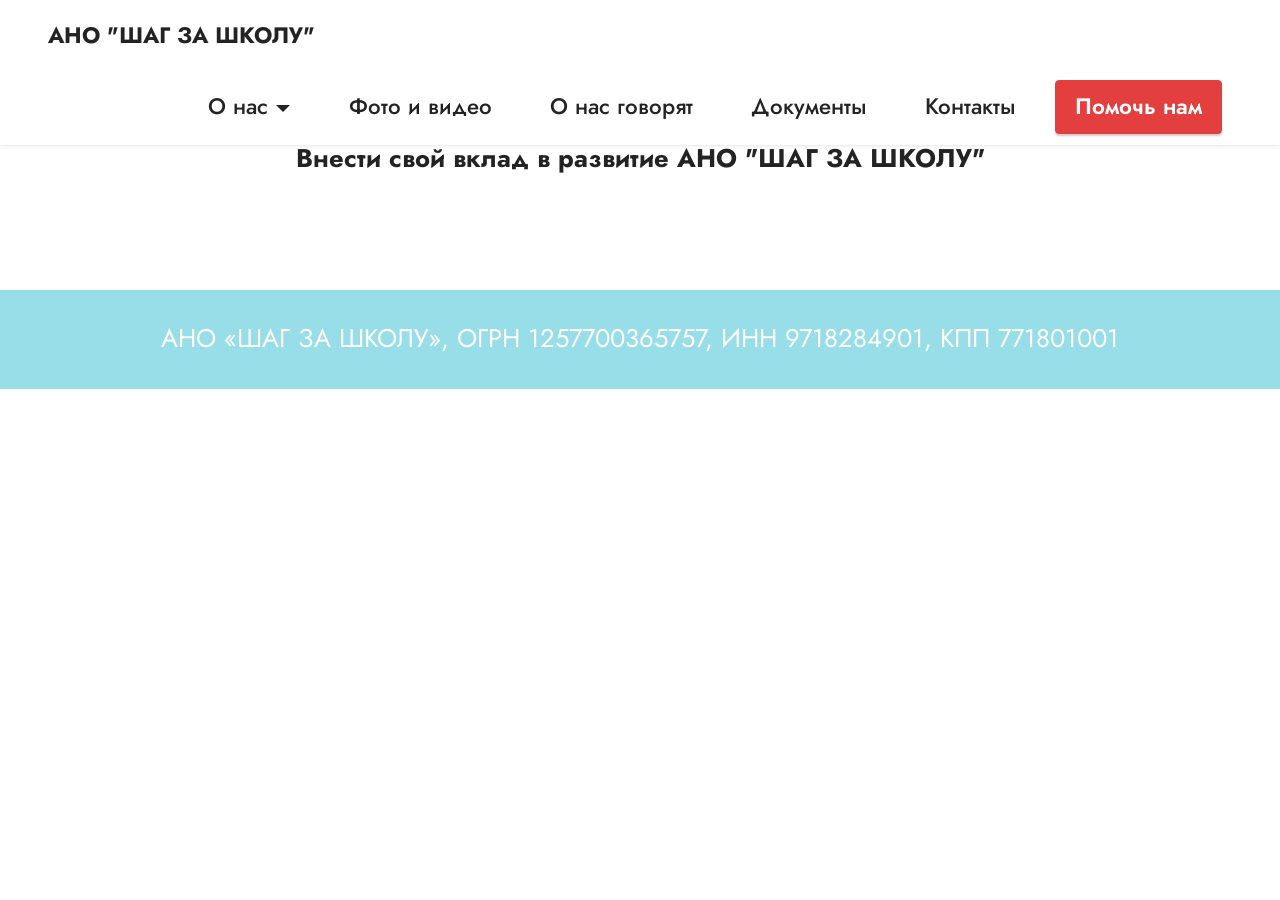
<file: donation.html>
<!DOCTYPE html>
<html  >
<head>
  
  <meta charset="UTF-8">
  <meta http-equiv="X-UA-Compatible" content="IE=edge">
  
  <meta name="twitter:card" content="summary_large_image"/>
  <meta name="twitter:image:src" content="assets/images/donation-meta.webp">
  <meta property="og:image" content="assets/images/donation-meta.webp">
  <meta name="twitter:title" content="АНО ШАГ ЗА ШКОЛУ - ПОМОЧЬ НАМ">
  <meta name="viewport" content="width=device-width, initial-scale=1, minimum-scale=1">
  <link rel="shortcut icon" href="assets/images/photo-2025-08-29-21-32-50-128x128.png" type="image/x-icon">
  <meta name="description" content="Автономная некоммерческая организация социальная адаптация и поддержка для подростков и взрослых с ограниченными возможностями здоровья">
  
  
  <title>АНО ШАГ ЗА ШКОЛУ - ПОМОЧЬ НАМ</title>
  <link rel="stylesheet" href="assets/bootstrap/css/bootstrap.min.css">
  <link rel="stylesheet" href="assets/dropdown/css/style.css">
  <link rel="stylesheet" href="assets/socicon/css/styles.css">
  <link rel="stylesheet" href="assets/theme/css/style.css">
  <link rel="preload" href="https://fonts.googleapis.com/css?family=Jost:100,200,300,400,500,600,700,800,900,100i,200i,300i,400i,500i,600i,700i,800i,900i&display=swap" as="style" onload="this.onload=null;this.rel='stylesheet'">
  <noscript><link rel="stylesheet" href="https://fonts.googleapis.com/css?family=Jost:100,200,300,400,500,600,700,800,900,100i,200i,300i,400i,500i,600i,700i,800i,900i&display=swap"></noscript>
  <link rel="preload" as="style" href="assets/mobirise/css/mbr-additional.css?v=TOqcIo"><link rel="stylesheet" href="assets/mobirise/css/mbr-additional.css?v=TOqcIo" type="text/css">

  
  
  
</head>
<body>
  
  <section data-bs-version="5.1" class="menu menu2 cid-vuaBZlmht3" once="menu" id="menu2-29">
    
    <nav class="navbar navbar-dropdown navbar-fixed-top navbar-expand-lg">
        <div class="container-fluid">
            <div class="navbar-brand">
                
                <span class="navbar-caption-wrap"><a class="navbar-caption text-black text-primary display-4" href="index.html">АНО "ШАГ ЗА ШКОЛУ"</a></span>
            </div>
            <button class="navbar-toggler" type="button" data-toggle="collapse" data-bs-toggle="collapse" data-target="#navbarSupportedContent" data-bs-target="#navbarSupportedContent" aria-controls="navbarNavAltMarkup" aria-expanded="false" aria-label="Toggle navigation">
                <div class="hamburger">
                    <span></span>
                    <span></span>
                    <span></span>
                    <span></span>
                </div>
            </button>
            <div class="collapse navbar-collapse" id="navbarSupportedContent">
                <ul class="navbar-nav nav-dropdown" data-app-modern-menu="true"><li class="nav-item dropdown"><a class="nav-link link text-black text-primary dropdown-toggle display-4" href="index.html#content15-5" data-toggle="dropdown-submenu" data-bs-toggle="dropdown" data-bs-auto-close="outside" aria-expanded="false">О нас</a><div class="dropdown-menu" aria-labelledby="dropdown-558"><a class="text-black text-primary dropdown-item display-4" href="index.html#content15-5">Наша миссия</a><a class="text-black text-primary dropdown-item display-4" href="index.html#header12-m">Цель</a><a class="text-black text-primary dropdown-item display-4" href="index.html#content14-d">Что мы делаем</a><a class="text-black text-primary dropdown-item display-4" href="index.html#people5-14">Кто мы</a><a class="text-black text-primary dropdown-item display-4" href="index.html#people5-1u">Наши волонтёры</a></div></li><li class="nav-item"><a class="nav-link link text-black text-primary display-4" href="photo-video.html">Фото и видео</a></li><li class="nav-item"><a class="nav-link link text-black text-primary display-4" href="about.html">О нас говорят</a></li><li class="nav-item"><a class="nav-link link text-black text-primary display-4" href="documents.html">Документы</a></li><li class="nav-item"><a class="nav-link link text-black text-primary display-4" href="index.html#contacts2-g">Контакты</a>
                    </li></ul>
                
                <div class="navbar-buttons mbr-section-btn"><a class="btn btn-success display-4" href="donation.html">Помочь нам</a></div>
            </div>
        </div>
    </nav>
</section>

<section data-bs-version="5.1" class="content14 cid-vuaFVG11Bc" id="content14-2l">
    

    
    
    
    <div class="container">
        <div class="row justify-content-center">
            <div class="col-md-12 col-lg-10">
                    <h3 class="mbr-section-title mbr-fonts-style mb-4 display-7"><strong>Внести свой вклад в развитие АНО "ШАГ ЗА ШКОЛУ"</strong></h3>
                <ul class="list mbr-fonts-style display-7"></ul>
                <mixplat-form id="1b434bf3-caa6-4ed5-8616-8e21f2633c7e" data-type="mixplat-form"></mixplat-form>
            </div>
        </div>
    </div>
</section>

<section data-bs-version="5.1" class="footer7 cid-vuaBZmMejZ" once="footers" id="footer7-17">

    

    

    <div class="container">
        <div class="media-container-row align-center mbr-white">
            <div class="col-12">
                <p class="mbr-text mb-0 mbr-fonts-style display-7">
                    АНО «ШАГ ЗА ШКОЛУ»,&nbsp;ОГРН 1257700365757, ИНН 9718284901, КПП 771801001</p>
                    <script src="https://widgets.donation.ru/wloader/e915c3b6-d7d4-4a88-b26f-471c330591da/wloader.js" async></script>
            </div>
        </div>
    </div>
</section><section><a href="https://mobiri.se"></a><a href="https://mobiri.se"></a></section><script src="assets/bootstrap/js/bootstrap.bundle.min.js"></script>  <script src="assets/smoothscroll/smooth-scroll.js"></script>  <script src="assets/ytplayer/index.js"></script>  <script src="assets/dropdown/js/navbar-dropdown.js"></script>  <script src="assets/theme/js/script.js"></script>  
  
  
 <div id="scrollToTop" class="scrollToTop mbr-arrow-up"><a style="text-align: center;"><i class="mbr-arrow-up-icon mbr-arrow-up-icon-cm cm-icon cm-icon-smallarrow-up"></i></a></div>
  </body>
</html>
</file>
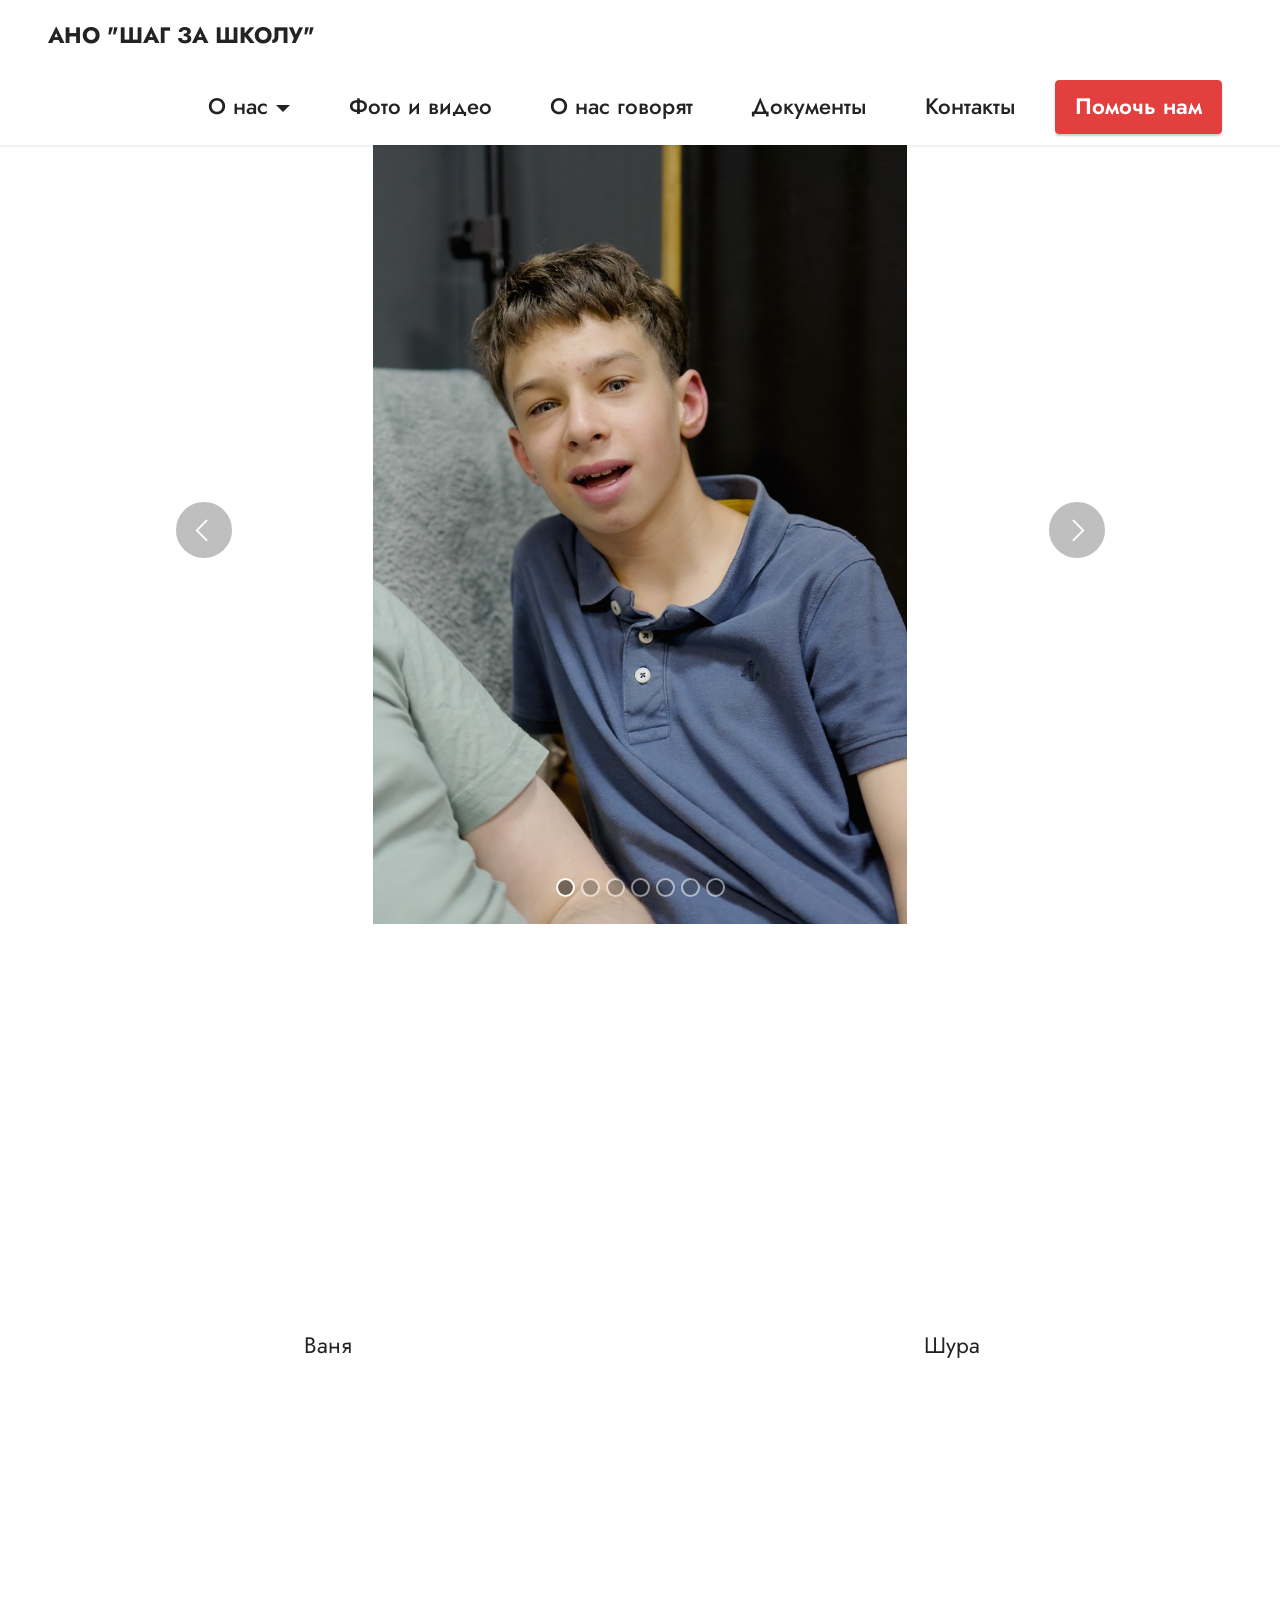
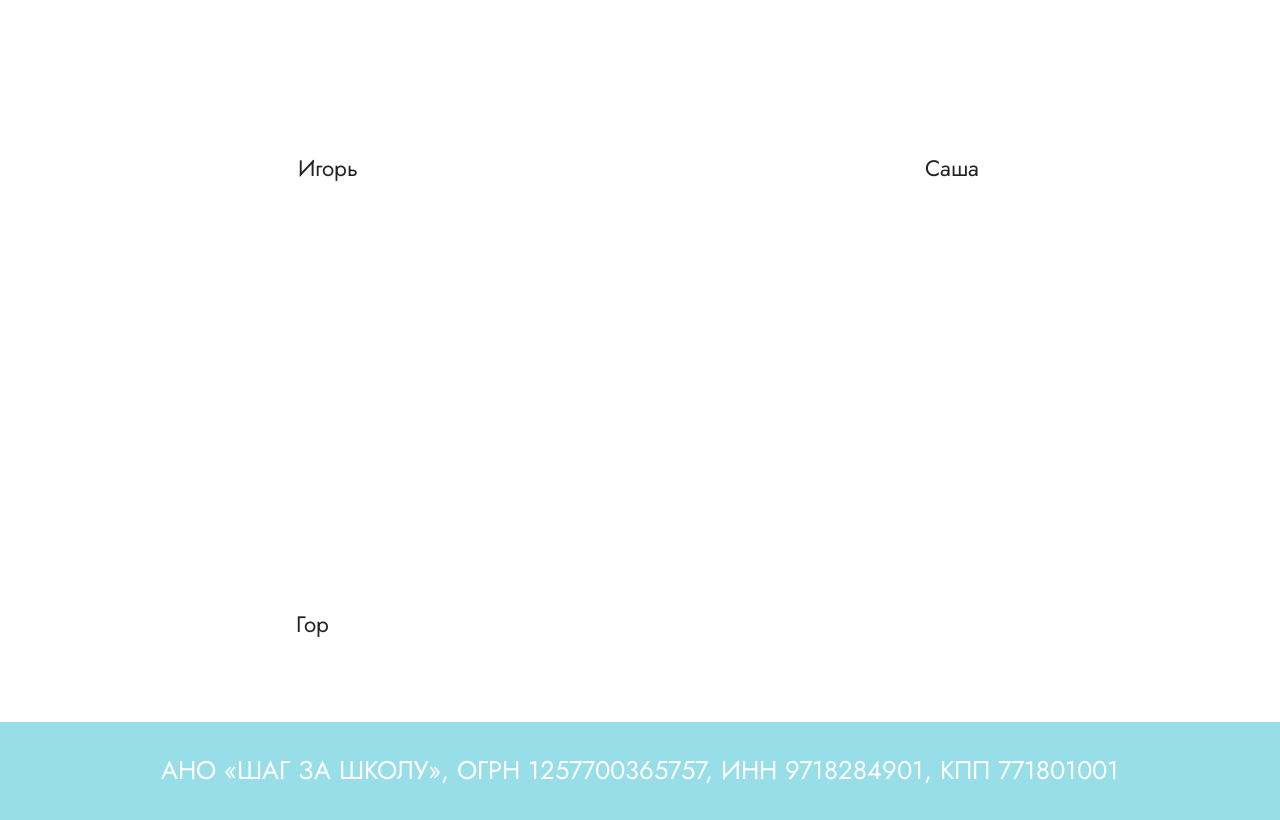
<file: photo-video.html>
<!DOCTYPE html>
<html  >
<head>
  
  <meta charset="UTF-8">
  <meta http-equiv="X-UA-Compatible" content="IE=edge">
  
  <meta name="twitter:card" content="summary_large_image"/>
  <meta name="twitter:image:src" content="assets/images/photo-video-meta.webp">
  <meta property="og:image" content="assets/images/photo-video-meta.webp">
  <meta name="twitter:title" content="АНО ШАГ ЗА ШКОЛУ - ФОТО И ВИДЕО">
  <meta name="viewport" content="width=device-width, initial-scale=1, minimum-scale=1">
  <link rel="shortcut icon" href="assets/images/photo-2025-08-29-21-32-50-128x128.png" type="image/x-icon">
  <meta name="description" content="Автономная некоммерческая организация социальная адаптация и поддержка для подростков и взрослых с ограниченными возможностями здоровья">
  
  
  <title>АНО ШАГ ЗА ШКОЛУ - ФОТО И ВИДЕО</title>
  <link rel="stylesheet" href="assets/web/assets/mobirise-icons2/mobirise2.css">
  <link rel="stylesheet" href="assets/bootstrap/css/bootstrap.min.css">
  <link rel="stylesheet" href="assets/dropdown/css/style.css">
  <link rel="stylesheet" href="assets/socicon/css/styles.css">
  <link rel="stylesheet" href="assets/theme/css/style.css">
  <link rel="preload" href="https://fonts.googleapis.com/css?family=Jost:100,200,300,400,500,600,700,800,900,100i,200i,300i,400i,500i,600i,700i,800i,900i&display=swap" as="style" onload="this.onload=null;this.rel='stylesheet'">
  <noscript><link rel="stylesheet" href="https://fonts.googleapis.com/css?family=Jost:100,200,300,400,500,600,700,800,900,100i,200i,300i,400i,500i,600i,700i,800i,900i&display=swap"></noscript>
  <link rel="preload" as="style" href="assets/mobirise/css/mbr-additional.css?v=R13Gow"><link rel="stylesheet" href="assets/mobirise/css/mbr-additional.css?v=R13Gow" type="text/css">

  
  
  
</head>
<body>
  
  <section data-bs-version="5.1" class="menu menu2 cid-vqi4Eg8xVm" once="menu" id="menu2-1c">
    
    <nav class="navbar navbar-dropdown navbar-fixed-top navbar-expand-lg">
        <div class="container-fluid">
            <div class="navbar-brand">
                
                <span class="navbar-caption-wrap"><a class="navbar-caption text-black text-primary display-4" href="index.html">АНО "ШАГ ЗА ШКОЛУ"</a></span>
            </div>
            <button class="navbar-toggler" type="button" data-toggle="collapse" data-bs-toggle="collapse" data-target="#navbarSupportedContent" data-bs-target="#navbarSupportedContent" aria-controls="navbarNavAltMarkup" aria-expanded="false" aria-label="Toggle navigation">
                <div class="hamburger">
                    <span></span>
                    <span></span>
                    <span></span>
                    <span></span>
                </div>
            </button>
            <div class="collapse navbar-collapse" id="navbarSupportedContent">
                <ul class="navbar-nav nav-dropdown" data-app-modern-menu="true"><li class="nav-item dropdown"><a class="nav-link link text-black text-primary dropdown-toggle display-4" href="index.html#content15-5" data-toggle="dropdown-submenu" data-bs-toggle="dropdown" data-bs-auto-close="outside" aria-expanded="false">О нас</a><div class="dropdown-menu" aria-labelledby="dropdown-558"><a class="text-black text-primary dropdown-item display-4" href="index.html#content15-5">Наша миссия</a><a class="text-black text-primary dropdown-item display-4" href="index.html#header12-m">Цель</a><a class="text-black text-primary dropdown-item display-4" href="index.html#content14-d">Что мы делаем</a><a class="text-black text-primary dropdown-item display-4" href="index.html#people5-14">Кто мы</a><a class="text-black text-primary dropdown-item display-4" href="index.html#people5-1u">Наши волонтёры</a></div></li><li class="nav-item"><a class="nav-link link text-black text-primary display-4" href="photo-video.html">Фото и видео</a></li><li class="nav-item"><a class="nav-link link text-black text-primary display-4" href="about.html">О нас говорят</a></li><li class="nav-item"><a class="nav-link link text-black text-primary display-4" href="documents.html">Документы</a></li><li class="nav-item"><a class="nav-link link text-black text-primary display-4" href="index.html#contacts2-g">Контакты</a>
                    </li></ul>
                
                <div class="navbar-buttons mbr-section-btn"><a class="btn btn-success display-4" href="donation.html">Помочь нам</a></div>
            </div>
        </div>
    </nav>
</section>

<section data-bs-version="5.1" class="slider2 cid-vsyFWkyEk5" id="slider2-28">
    

    
    <div class="container">
        <div class="row justify-content-center">
            <div class="col-12 col-md-11">
                <div class="carousel slide" id="vuaKCdKY0j" data-ride="carousel" data-bs-ride="carousel" data-interval="3000" data-bs-interval="3000">
                    
                    <ol class="carousel-indicators">
                        <li data-slide-to="0" data-bs-slide-to="0" class="active" data-target="#vuaKCdKY0j" data-bs-target="#vuaKCdKY0j"></li><li data-slide-to="1" data-bs-slide-to="1" class="" data-target="#vuaKCdKY0j" data-bs-target="#vuaKCdKY0j"></li><li data-slide-to="2" data-bs-slide-to="2" class="" data-target="#vuaKCdKY0j" data-bs-target="#vuaKCdKY0j"></li><li data-slide-to="3" data-bs-slide-to="3" class="" data-target="#vuaKCdKY0j" data-bs-target="#vuaKCdKY0j"></li><li data-slide-to="4" data-bs-slide-to="4" class="" data-target="#vuaKCdKY0j" data-bs-target="#vuaKCdKY0j"></li><li data-slide-to="5" data-bs-slide-to="5" class="" data-target="#vuaKCdKY0j" data-bs-target="#vuaKCdKY0j"></li><li data-slide-to="6" data-bs-slide-to="6" class="" data-target="#vuaKCdKY0j" data-bs-target="#vuaKCdKY0j"></li>
                        
                        
                    </ol>
                    <div class="carousel-inner">
                        <div class="carousel-item slider-image item active">
                            <div class="item-wrapper">
                                <img class="d-block w-100" src="assets/images/dsc07639-dxo-deepprime-3.jpeg" alt="Mobirise Website Builder" data-slide-to="0" data-bs-slide-to="0">
                                
                            </div>
                        </div><div class="carousel-item slider-image item">
                            <div class="item-wrapper">
                                <img class="d-block w-100" src="assets/images/dsc07674-dxo-deepprime-3.jpeg" alt="Mobirise Website Builder" data-slide-to="1" data-bs-slide-to="1">
                                
                            </div>
                        </div><div class="carousel-item slider-image item">
                            <div class="item-wrapper">
                                <img class="d-block w-100" src="assets/images/dsc07671-dxo-deepprime-3.jpeg" alt="Mobirise Website Builder" data-slide-to="2" data-bs-slide-to="2">
                                
                            </div>
                        </div><div class="carousel-item slider-image item">
                            <div class="item-wrapper">
                                <img class="d-block w-100" src="assets/images/dsc07653-dxo-deepprime-3.jpeg" alt="Mobirise Website Builder" data-slide-to="3" data-bs-slide-to="3">
                                
                            </div>
                        </div><div class="carousel-item slider-image item">
                            <div class="item-wrapper">
                                <img class="d-block w-100" src="assets/images/dsc07647-dxo-deepprime-3.jpeg" alt="Mobirise Website Builder" data-slide-to="4" data-bs-slide-to="4">
                                
                            </div>
                        </div><div class="carousel-item slider-image item">
                            <div class="item-wrapper">
                                <img class="d-block w-100" src="assets/images/dsc07644-dxo-deepprime-3.jpeg" alt="Mobirise Website Builder" data-slide-to="5" data-bs-slide-to="5">
                                
                            </div>
                        </div><div class="carousel-item slider-image item">
                            <div class="item-wrapper">
                                <img class="d-block w-100" src="assets/images/dsc07617-dxo-deepprime-3.jpeg" alt="Mobirise Website Builder" data-slide-to="7" data-bs-slide-to="7">
                                
                            </div>
                        </div>
                        
                        
                    </div>
                    <a class="carousel-control carousel-control-prev" role="button" data-slide="prev" data-bs-slide="prev" href="#vuaKCdKY0j">
                        <span class="mobi-mbri mobi-mbri-arrow-prev" aria-hidden="true"></span>
                        <span class="sr-only visually-hidden">Previous</span>
                    </a>
                    <a class="carousel-control carousel-control-next" role="button" data-slide="next" data-bs-slide="next" href="#vuaKCdKY0j">
                        <span class="mobi-mbri mobi-mbri-arrow-next" aria-hidden="true"></span>
                        <span class="sr-only visually-hidden">Next</span>
                    </a>
                </div>
            </div>
        </div>
    </div>
</section>

<section data-bs-version="5.1" class="video3 cid-vsyDb6RJY3" id="video3-1z">
    
    
    
    <div class="container-fluid">
        
        <div class="row mt-4">
            <div class="col-12 col-md-6 video-block">
                <div class="video-wrapper"><iframe class="mbr-embedded-video" src="https://player.vimeo.com/video/1214797910?autoplay=0&amp;loop=0" width="1280" height="720" frameborder="0" allowfullscreen></iframe></div>
                <p class="mbr-text pt-2 mbr-fonts-style display-4">Ваня</p>
            </div>
            <div class="col-12 col-md-6 video-block">
                <div class="video-wrapper"><iframe class="mbr-embedded-video" src="https://player.vimeo.com/video/1214797647?autoplay=0&amp;loop=0" width="1280" height="720" frameborder="0" allowfullscreen></iframe></div>
                <p class="mbr-text pt-2 mbr-fonts-style display-4">
                    Шура</p>
            </div>
        </div>
    </div>
</section>

<section data-bs-version="5.1" class="video3 cid-vsyE4S7KYX" id="video3-21">
    
    
    
    <div class="container-fluid">
        
        <div class="row mt-4">
            <div class="col-12 col-md-6 video-block">
                <div class="video-wrapper"><iframe class="mbr-embedded-video" src="https://player.vimeo.com/video/1214797650?autoplay=0&amp;loop=0" width="1280" height="720" frameborder="0" allowfullscreen></iframe></div>
                <p class="mbr-text pt-2 mbr-fonts-style display-4">
                    Игорь</p>
            </div>
            <div class="col-12 col-md-6 video-block">
                <div class="video-wrapper"><iframe class="mbr-embedded-video" src="https://player.vimeo.com/video/1214797648?autoplay=0&amp;loop=0" width="1280" height="720" frameborder="0" allowfullscreen></iframe></div>
                <p class="mbr-text pt-2 mbr-fonts-style display-4">
                    Саша</p>
            </div>
        </div>
    </div>
</section>

<section data-bs-version="5.1" class="video4 cid-vsyEq8iQ4Q" id="video4-23">
    
    
    
    <div>
        <div class="title-wrapper mb-5">
            
        </div>
        <div class="row align-items-center">
            <div class="col-12 col-lg-6 video-block">
                <div class="video-wrapper"><iframe class="mbr-embedded-video" src="https://player.vimeo.com/video/1214797651?autoplay=0&amp;loop=0" width="1280" height="720" frameborder="0" allowfullscreen></iframe></div>
                <p class="mbr-description pt-2 mbr-fonts-style display-4">
                    Гор</p>
            </div>
            <div class="col-12 col-lg">
                <div class="text-wrapper">
                    
                    
                </div>
            </div>
        </div>
    </div>
</section>

<section data-bs-version="5.1" class="footer7 cid-vuaBZmMejZ" once="footers" id="footer7-17">

    

    

    <div class="container">
        <div class="media-container-row align-center mbr-white">
            <div class="col-12">
                <p class="mbr-text mb-0 mbr-fonts-style display-7">
                    АНО «ШАГ ЗА ШКОЛУ»,&nbsp;ОГРН 1257700365757, ИНН 9718284901, КПП 771801001</p>
                    <script src="https://widgets.donation.ru/wloader/e915c3b6-d7d4-4a88-b26f-471c330591da/wloader.js" async></script>
            </div>
        </div>
    </div>
</section><section><a href="https://mobiri.se"></a><a href="https://mobiri.se"></a></section><script src="assets/bootstrap/js/bootstrap.bundle.min.js"></script>  <script src="assets/smoothscroll/smooth-scroll.js"></script>  <script src="assets/ytplayer/index.js"></script>  <script src="assets/dropdown/js/navbar-dropdown.js"></script>  <script src="assets/playervimeo/vimeo_player.js"></script>  <script src="assets/theme/js/script.js"></script>  
  
  
 <div id="scrollToTop" class="scrollToTop mbr-arrow-up"><a style="text-align: center;"><i class="mbr-arrow-up-icon mbr-arrow-up-icon-cm cm-icon cm-icon-smallarrow-up"></i></a></div>
  </body>
</html>
</file>
<file: assets/web/assets/mobirise-icons2/mobirise2.css>
@font-face {
  font-family: 'Moririse2';
  font-display: swap;
  src:  url('mobirise2.eot?f2bix4');
  src:  url('mobirise2.eot?f2bix4#iefix') format('embedded-opentype'),
    url('mobirise2.woff2?f2bix4') format('woff2'),
    url('mobirise2.woff?f2bix4') format('woff'),
    url('mobirise2.ttf?f2bix4') format('truetype'),
    url('mobirise2.svg?f2bix4#mobirise2') format('svg');
  font-weight: normal;
  font-style: normal;
}

[class^="mobi-"], [class*=" mobi-"] {
  /* use !important to prevent issues with browser extensions that change fonts */
  font-family: 'Moririse2' !important;
  speak: none;
  font-style: normal;
  font-weight: normal;
  font-variant: normal;
  text-transform: none;
  line-height: 1;

  /* Better Font Rendering =========== */
  -webkit-font-smoothing: antialiased;
  -moz-osx-font-smoothing: grayscale;
}

.mobi-mbri-add-submenu:before {
  content: "\e900";
}
.mobi-mbri-alert:before {
  content: "\e901";
}
.mobi-mbri-align-center:before {
  content: "\e902";
}
.mobi-mbri-align-justify:before {
  content: "\e903";
}
.mobi-mbri-align-left:before {
  content: "\e904";
}
.mobi-mbri-align-right:before {
  content: "\e905";
}
.mobi-mbri-android:before {
  content: "\e906";
}
.mobi-mbri-apple:before {
  content: "\e907";
}
.mobi-mbri-arrow-down:before {
  content: "\e908";
}
.mobi-mbri-arrow-next:before {
  content: "\e909";
}
.mobi-mbri-arrow-prev:before {
  content: "\e90a";
}
.mobi-mbri-arrow-up:before {
  content: "\e90b";
}
.mobi-mbri-bold:before {
  content: "\e90c";
}
.mobi-mbri-bookmark:before {
  content: "\e90d";
}
.mobi-mbri-bootstrap:before {
  content: "\e90e";
}
.mobi-mbri-briefcase:before {
  content: "\e90f";
}
.mobi-mbri-browse:before {
  content: "\e910";
}
.mobi-mbri-bulleted-list:before {
  content: "\e911";
}
.mobi-mbri-calendar:before {
  content: "\e912";
}
.mobi-mbri-camera:before {
  content: "\e913";
}
.mobi-mbri-cart-add:before {
  content: "\e914";
}
.mobi-mbri-cart-full:before {
  content: "\e915";
}
.mobi-mbri-cash:before {
  content: "\e916";
}
.mobi-mbri-change-style:before {
  content: "\e917";
}
.mobi-mbri-chat:before {
  content: "\e918";
}
.mobi-mbri-clock:before {
  content: "\e919";
}
.mobi-mbri-close:before {
  content: "\e91a";
}
.mobi-mbri-cloud:before {
  content: "\e91b";
}
.mobi-mbri-code:before {
  content: "\e91c";
}
.mobi-mbri-contact-form:before {
  content: "\e91d";
}
.mobi-mbri-credit-card:before {
  content: "\e91e";
}
.mobi-mbri-cursor-click:before {
  content: "\e91f";
}
.mobi-mbri-cust-feedback:before {
  content: "\e920";
}
.mobi-mbri-database:before {
  content: "\e921";
}
.mobi-mbri-delivery:before {
  content: "\e922";
}
.mobi-mbri-desktop:before {
  content: "\e923";
}
.mobi-mbri-devices:before {
  content: "\e924";
}
.mobi-mbri-down:before {
  content: "\e925";
}
.mobi-mbri-download-2:before {
  content: "\e926";
}
.mobi-mbri-download:before {
  content: "\e927";
}
.mobi-mbri-drag-n-drop-2:before {
  content: "\e928";
}
.mobi-mbri-drag-n-drop:before {
  content: "\e929";
}
.mobi-mbri-edit-2:before {
  content: "\e92a";
}
.mobi-mbri-edit:before {
  content: "\e92b";
}
.mobi-mbri-error:before {
  content: "\e92c";
}
.mobi-mbri-extension:before {
  content: "\e92d";
}
.mobi-mbri-features:before {
  content: "\e92e";
}
.mobi-mbri-file:before {
  content: "\e92f";
}
.mobi-mbri-flag:before {
  content: "\e930";
}
.mobi-mbri-folder:before {
  content: "\e931";
}
.mobi-mbri-gift:before {
  content: "\e932";
}
.mobi-mbri-github:before {
  content: "\e933";
}
.mobi-mbri-globe-2:before {
  content: "\e934";
}
.mobi-mbri-globe:before {
  content: "\e935";
}
.mobi-mbri-growing-chart:before {
  content: "\e936";
}
.mobi-mbri-hearth:before {
  content: "\e937";
}
.mobi-mbri-help:before {
  content: "\e938";
}
.mobi-mbri-home:before {
  content: "\e939";
}
.mobi-mbri-hot-cup:before {
  content: "\e93a";
}
.mobi-mbri-idea:before {
  content: "\e93b";
}
.mobi-mbri-image-gallery:before {
  content: "\e93c";
}
.mobi-mbri-image-slider:before {
  content: "\e93d";
}
.mobi-mbri-info:before {
  content: "\e93e";
}
.mobi-mbri-italic:before {
  content: "\e93f";
}
.mobi-mbri-key:before {
  content: "\e940";
}
.mobi-mbri-laptop:before {
  content: "\e941";
}
.mobi-mbri-layers:before {
  content: "\e942";
}
.mobi-mbri-left-right:before {
  content: "\e943";
}
.mobi-mbri-left:before {
  content: "\e944";
}
.mobi-mbri-letter:before {
  content: "\e945";
}
.mobi-mbri-like:before {
  content: "\e946";
}
.mobi-mbri-link:before {
  content: "\e947";
}
.mobi-mbri-lock:before {
  content: "\e948";
}
.mobi-mbri-login:before {
  content: "\e949";
}
.mobi-mbri-logout:before {
  content: "\e94a";
}
.mobi-mbri-magic-stick:before {
  content: "\e94b";
}
.mobi-mbri-map-pin:before {
  content: "\e94c";
}
.mobi-mbri-menu:before {
  content: "\e94d";
}
.mobi-mbri-mobile-2:before {
  content: "\e94e";
}
.mobi-mbri-mobile-horizontal:before {
  content: "\e94f";
}
.mobi-mbri-mobile:before {
  content: "\e950";
}
.mobi-mbri-mobirise:before {
  content: "\e951";
}
.mobi-mbri-more-horizontal:before {
  content: "\e952";
}
.mobi-mbri-more-vertical:before {
  content: "\e953";
}
.mobi-mbri-music:before {
  content: "\e954";
}
.mobi-mbri-new-file:before {
  content: "\e955";
}
.mobi-mbri-numbered-list:before {
  content: "\e956";
}
.mobi-mbri-opened-folder:before {
  content: "\e957";
}
.mobi-mbri-pages:before {
  content: "\e958";
}
.mobi-mbri-paper-plane:before {
  content: "\e959";
}
.mobi-mbri-paperclip:before {
  content: "\e95a";
}
.mobi-mbri-phone:before {
  content: "\e95b";
}
.mobi-mbri-photo:before {
  content: "\e95c";
}
.mobi-mbri-photos:before {
  content: "\e95d";
}
.mobi-mbri-pin:before {
  content: "\e95e";
}
.mobi-mbri-play:before {
  content: "\e95f";
}
.mobi-mbri-plus:before {
  content: "\e960";
}
.mobi-mbri-preview:before {
  content: "\e961";
}
.mobi-mbri-print:before {
  content: "\e962";
}
.mobi-mbri-protect:before {
  content: "\e963";
}
.mobi-mbri-question:before {
  content: "\e964";
}
.mobi-mbri-quote-left:before {
  content: "\e965";
}
.mobi-mbri-quote-right:before {
  content: "\e966";
}
.mobi-mbri-redo:before {
  content: "\e967";
}
.mobi-mbri-refresh:before {
  content: "\e968";
}
.mobi-mbri-responsive-2:before {
  content: "\e969";
}
.mobi-mbri-responsive:before {
  content: "\e96a";
}
.mobi-mbri-right:before {
  content: "\e96b";
}
.mobi-mbri-rocket:before {
  content: "\e96c";
}
.mobi-mbri-sad-face:before {
  content: "\e96d";
}
.mobi-mbri-sale:before {
  content: "\e96e";
}
.mobi-mbri-save:before {
  content: "\e96f";
}
.mobi-mbri-search:before {
  content: "\e970";
}
.mobi-mbri-setting-2:before {
  content: "\e971";
}
.mobi-mbri-setting-3:before {
  content: "\e972";
}
.mobi-mbri-setting:before {
  content: "\e973";
}
.mobi-mbri-share:before {
  content: "\e974";
}
.mobi-mbri-shopping-bag:before {
  content: "\e975";
}
.mobi-mbri-shopping-basket:before {
  content: "\e976";
}
.mobi-mbri-shopping-cart:before {
  content: "\e977";
}
.mobi-mbri-sites:before {
  content: "\e978";
}
.mobi-mbri-smile-face:before {
  content: "\e979";
}
.mobi-mbri-speed:before {
  content: "\e97a";
}
.mobi-mbri-star:before {
  content: "\e97b";
}
.mobi-mbri-success:before {
  content: "\e97c";
}
.mobi-mbri-sun:before {
  content: "\e97d";
}
.mobi-mbri-sun2:before {
  content: "\e97e";
}
.mobi-mbri-tablet-vertical:before {
  content: "\e97f";
}
.mobi-mbri-tablet:before {
  content: "\e980";
}
.mobi-mbri-target:before {
  content: "\e981";
}
.mobi-mbri-timer:before {
  content: "\e982";
}
.mobi-mbri-to-ftp:before {
  content: "\e983";
}
.mobi-mbri-to-local-drive:before {
  content: "\e984";
}
.mobi-mbri-touch-swipe:before {
  content: "\e985";
}
.mobi-mbri-touch:before {
  content: "\e986";
}
.mobi-mbri-trash:before {
  content: "\e987";
}
.mobi-mbri-underline:before {
  content: "\e988";
}
.mobi-mbri-undo:before {
  content: "\e989";
}
.mobi-mbri-unlink:before {
  content: "\e98a";
}
.mobi-mbri-unlock:before {
  content: "\e98b";
}
.mobi-mbri-up-down:before {
  content: "\e98c";
}
.mobi-mbri-up:before {
  content: "\e98d";
}
.mobi-mbri-update:before {
  content: "\e98e";
}
.mobi-mbri-upload-2:before {
  content: "\e98f";
}
.mobi-mbri-upload:before {
  content: "\e990";
}
.mobi-mbri-user-2:before {
  content: "\e991";
}
.mobi-mbri-user:before {
  content: "\e992";
}
.mobi-mbri-users:before {
  content: "\e993";
}
.mobi-mbri-video-play:before {
  content: "\e994";
}
.mobi-mbri-video:before {
  content: "\e995";
}
.mobi-mbri-watch:before {
  content: "\e996";
}
.mobi-mbri-website-theme-2:before {
  content: "\e997";
}
.mobi-mbri-website-theme:before {
  content: "\e998";
}
.mobi-mbri-wifi:before {
  content: "\e999";
}
.mobi-mbri-windows:before {
  content: "\e99a";
}
.mobi-mbri-zoom-in:before {
  content: "\e99b";
}
.mobi-mbri-zoom-out:before {
  content: "\e99c";
}
</file>
<file: assets/dropdown/css/style.css>
.navbar-dropdown {
  left: 0;
  padding: 0;
  position: absolute;
  right: 0;
  top: 0;
  transition: all 0.45s ease;
  z-index: 1030;
  background: #282828; }
  .navbar-dropdown .navbar-logo {
    margin-right: 0.8rem;
    transition: margin 0.3s ease-in-out;
    vertical-align: middle; }
    .navbar-dropdown .navbar-logo img {
      height: 3.125rem;
      transition: all 0.3s ease-in-out; }
    .navbar-dropdown .navbar-logo.mbr-iconfont {
      font-size: 3.125rem;
      line-height: 3.125rem; }
  .navbar-dropdown .navbar-caption {
    font-weight: 700;
    white-space: normal;
    vertical-align: -4px;
    line-height: 3.125rem !important; }
    .navbar-dropdown .navbar-caption, .navbar-dropdown .navbar-caption:hover {
      color: inherit;
      text-decoration: none; }
  .navbar-dropdown .mbr-iconfont + .navbar-caption {
    vertical-align: -1px; }
  .navbar-dropdown.navbar-fixed-top {
    position: fixed; }
  .navbar-dropdown .navbar-brand span {
    vertical-align: -4px; }
  .navbar-dropdown.bg-color.transparent {
    background: none; }
  .navbar-dropdown.navbar-short .navbar-brand {
    padding: 0.625rem 0; }
    .navbar-dropdown.navbar-short .navbar-brand span {
      vertical-align: -1px; }
  .navbar-dropdown.navbar-short .navbar-caption {
    line-height: 2.375rem !important;
    vertical-align: -2px; }
  .navbar-dropdown.navbar-short .navbar-logo {
    margin-right: 0.5rem; }
    .navbar-dropdown.navbar-short .navbar-logo img {
      height: 2.375rem; }
    .navbar-dropdown.navbar-short .navbar-logo.mbr-iconfont {
      font-size: 2.375rem;
      line-height: 2.375rem; }
  .navbar-dropdown.navbar-short .mbr-table-cell {
    height: 3.625rem; }
  .navbar-dropdown .navbar-close {
    left: 0.6875rem;
    position: fixed;
    top: 0.75rem;
    z-index: 1000; }
  .navbar-dropdown .hamburger-icon {
    content: "";
    display: inline-block;
    vertical-align: middle;
    width: 16px;
    -webkit-box-shadow: 0 -6px 0 1px #282828,0 0 0 1px #282828,0 6px 0 1px #282828;
    -moz-box-shadow: 0 -6px 0 1px #282828,0 0 0 1px #282828,0 6px 0 1px #282828;
    box-shadow: 0 -6px 0 1px #282828,0 0 0 1px #282828,0 6px 0 1px #282828; }

.dropdown-menu .dropdown-toggle[data-toggle="dropdown-submenu"]::after {
  border-bottom: 0.35em solid transparent;
  border-left: 0.35em solid;
  border-right: 0;
  border-top: 0.35em solid transparent;
  margin-left: 0.3rem; }

.dropdown-menu .dropdown-item:focus {
  outline: 0; }

.nav-dropdown {
  font-size: 0.75rem;
  font-weight: 500;
  height: auto !important; }
  .nav-dropdown .nav-btn {
    padding-left: 1rem; }
  .nav-dropdown .link {
    margin: .667em 1.667em;
    font-weight: 500;
    padding: 0;
    transition: color .2s ease-in-out; }
    .nav-dropdown .link.dropdown-toggle {
      margin-right: 2.583em; }
      .nav-dropdown .link.dropdown-toggle::after {
        margin-left: .25rem;
        border-top: 0.35em solid;
        border-right: 0.35em solid transparent;
        border-left: 0.35em solid transparent;
        border-bottom: 0; }
      .nav-dropdown .link.dropdown-toggle[aria-expanded="true"] {
        margin: 0;
        padding: 0.667em 3.263em  0.667em 1.667em; }
  .nav-dropdown .link::after,
  .nav-dropdown .dropdown-item::after {
    color: inherit; }
  .nav-dropdown .btn {
    font-size: 0.75rem;
    font-weight: 700;
    letter-spacing: 0;
    margin-bottom: 0;
    padding-left: 1.25rem;
    padding-right: 1.25rem; }
  .nav-dropdown .dropdown-menu {
    border-radius: 0;
    border: 0;
    left: 0;
    margin: 0;
    padding-bottom: 1.25rem;
    padding-top: 1.25rem;
    position: relative; }
  .nav-dropdown .dropdown-submenu {
    margin-left: 0.125rem;
    top: 0; }
  .nav-dropdown .dropdown-item {
    font-weight: 500;
    line-height: 2;
    padding: 0.3846em 4.615em 0.3846em 1.5385em;
    position: relative;
    transition: color .2s ease-in-out, background-color .2s ease-in-out; }
    .nav-dropdown .dropdown-item::after {
      margin-top: -0.3077em;
      position: absolute;
      right: 1.1538em;
      top: 50%; }
    .nav-dropdown .dropdown-item:focus, .nav-dropdown .dropdown-item:hover {
      background: none; }

@media (max-width: 767px) {
  .nav-dropdown.navbar-toggleable-sm {
    bottom: 0;
    display: none;
    left: 0;
    overflow-x: hidden;
    position: fixed;
    top: 0;
    transform: translateX(-100%);
    -ms-transform: translateX(-100%);
    -webkit-transform: translateX(-100%);
    width: 18.75rem;
    z-index: 999; } }
.nav-dropdown.navbar-toggleable-xl {
  bottom: 0;
  display: none;
  left: 0;
  overflow-x: hidden;
  position: fixed;
  top: 0;
  transform: translateX(-100%);
  -ms-transform: translateX(-100%);
  -webkit-transform: translateX(-100%);
  width: 18.75rem;
  z-index: 999; }

.nav-dropdown-sm {
  display: block !important;
  overflow-x: hidden;
  overflow: auto;
  padding-top: 3.875rem; }
  .nav-dropdown-sm::after {
    content: "";
    display: block;
    height: 3rem;
    width: 100%; }
  .nav-dropdown-sm.collapse.in ~ .navbar-close {
    display: block !important; }
  .nav-dropdown-sm.collapsing, .nav-dropdown-sm.collapse.in {
    transform: translateX(0);
    -ms-transform: translateX(0);
    -webkit-transform: translateX(0);
    transition: all 0.25s ease-out;
    -webkit-transition: all 0.25s ease-out;
    background: #282828; }
  .nav-dropdown-sm.collapsing[aria-expanded="false"] {
    transform: translateX(-100%);
    -ms-transform: translateX(-100%);
    -webkit-transform: translateX(-100%); }
  .nav-dropdown-sm .nav-item {
    display: block;
    margin-left: 0 !important;
    padding-left: 0; }
  .nav-dropdown-sm .link,
  .nav-dropdown-sm .dropdown-item {
    border-top: 1px dotted rgba(255, 255, 255, 0.1);
    font-size: 0.8125rem;
    line-height: 1.6;
    margin: 0 !important;
    padding: 0.875rem 2.4rem 0.875rem 1.5625rem !important;
    position: relative;
    white-space: normal; }
    .nav-dropdown-sm .link:focus, .nav-dropdown-sm .link:hover,
    .nav-dropdown-sm .dropdown-item:focus,
    .nav-dropdown-sm .dropdown-item:hover {
      background: rgba(0, 0, 0, 0.2) !important;
      color: #c0a375; }
  .nav-dropdown-sm .nav-btn {
    position: relative;
    padding: 1.5625rem 1.5625rem 0 1.5625rem; }
    .nav-dropdown-sm .nav-btn::before {
      border-top: 1px dotted rgba(255, 255, 255, 0.1);
      content: "";
      left: 0;
      position: absolute;
      top: 0;
      width: 100%; }
    .nav-dropdown-sm .nav-btn + .nav-btn {
      padding-top: 0.625rem; }
      .nav-dropdown-sm .nav-btn + .nav-btn::before {
        display: none; }
  .nav-dropdown-sm .btn {
    padding: 0.625rem 0; }
  .nav-dropdown-sm .dropdown-toggle[data-toggle="dropdown-submenu"]::after {
    margin-left: .25rem;
    border-top: 0.35em solid;
    border-right: 0.35em solid transparent;
    border-left: 0.35em solid transparent;
    border-bottom: 0; }
  .nav-dropdown-sm .dropdown-toggle[data-toggle="dropdown-submenu"][aria-expanded="true"]::after {
    border-top: 0;
    border-right: 0.35em solid transparent;
    border-left: 0.35em solid transparent;
    border-bottom: 0.35em solid; }
  .nav-dropdown-sm .dropdown-menu {
    margin: 0;
    padding: 0;
    position: relative;
    top: 0;
    left: 0;
    width: 100%;
    border: 0;
    float: none;
    border-radius: 0;
    background: none; }
  .nav-dropdown-sm .dropdown-submenu {
    left: 100%;
    margin-left: 0.125rem;
    margin-top: -1.25rem;
    top: 0; }

.navbar-toggleable-sm .nav-dropdown .dropdown-menu {
  position: absolute; }

.navbar-toggleable-sm .nav-dropdown .dropdown-submenu {
  left: 100%;
  margin-left: 0.125rem;
  margin-top: -1.25rem;
  top: 0; }

.navbar-toggleable-sm.opened .nav-dropdown .dropdown-menu {
  position: relative; }

.navbar-toggleable-sm.opened .nav-dropdown .dropdown-submenu {
  left: 0;
  margin-left: 00rem;
  margin-top: 0rem;
  top: 0; }

.is-builder .nav-dropdown.collapsing {
  transition: none !important; }
</file>
<file: assets/socicon/css/styles.css>
@charset "UTF-8";

@font-face {
  font-family: 'Socicon';
  src:  url('../fonts/socicon.eot');
  src:  url('../fonts/socicon.eot?#iefix') format('embedded-opentype'),
    url('../fonts/socicon.woff2') format('woff2'),
    url('../fonts/socicon.ttf') format('truetype'),
    url('../fonts/socicon.woff') format('woff'),
    url('../fonts/socicon.svg#socicon') format('svg');
  font-weight: normal;
  font-style: normal;
  font-display: swap;
}

[data-icon]:before {
  font-family: "socicon" !important;
  content: attr(data-icon);
  font-style: normal !important;
  font-weight: normal !important;
  font-variant: normal !important;
  text-transform: none !important;
  speak: none;
  line-height: 1;
  -webkit-font-smoothing: antialiased;
  -moz-osx-font-smoothing: grayscale;
}

[class^="socicon-"], [class*=" socicon-"] {
  /* use !important to prevent issues with browser extensions that change fonts */
  font-family: 'Socicon' !important;
  speak: none;
  font-style: normal;
  font-weight: normal;
  font-variant: normal;
  text-transform: none;
  line-height: 1;

  /* Better Font Rendering =========== */
  -webkit-font-smoothing: antialiased;
  -moz-osx-font-smoothing: grayscale;
}

.socicon-500px:before {
  content: "\e000";
}
.socicon-8tracks:before {
  content: "\e001";
}
.socicon-airbnb:before {
  content: "\e002";
}
.socicon-alliance:before {
  content: "\e003";
}
.socicon-amazon:before {
  content: "\e004";
}
.socicon-amplement:before {
  content: "\e005";
}
.socicon-android:before {
  content: "\e006";
}
.socicon-angellist:before {
  content: "\e007";
}
.socicon-apple:before {
  content: "\e008";
}
.socicon-appnet:before {
  content: "\e009";
}
.socicon-baidu:before {
  content: "\e00a";
}
.socicon-bandcamp:before {
  content: "\e00b";
}
.socicon-battlenet:before {
  content: "\e00c";
}
.socicon-mixer:before {
  content: "\e00d";
}
.socicon-bebee:before {
  content: "\e00e";
}
.socicon-bebo:before {
  content: "\e00f";
}
.socicon-behance:before {
  content: "\e010";
}
.socicon-blizzard:before {
  content: "\e011";
}
.socicon-blogger:before {
  content: "\e012";
}
.socicon-buffer:before {
  content: "\e013";
}
.socicon-chrome:before {
  content: "\e014";
}
.socicon-coderwall:before {
  content: "\e015";
}
.socicon-curse:before {
  content: "\e016";
}
.socicon-dailymotion:before {
  content: "\e017";
}
.socicon-deezer:before {
  content: "\e018";
}
.socicon-delicious:before {
  content: "\e019";
}
.socicon-deviantart:before {
  content: "\e01a";
}
.socicon-diablo:before {
  content: "\e01b";
}
.socicon-digg:before {
  content: "\e01c";
}
.socicon-discord:before {
  content: "\e01d";
}
.socicon-disqus:before {
  content: "\e01e";
}
.socicon-douban:before {
  content: "\e01f";
}
.socicon-draugiem:before {
  content: "\e020";
}
.socicon-dribbble:before {
  content: "\e021";
}
.socicon-drupal:before {
  content: "\e022";
}
.socicon-ebay:before {
  content: "\e023";
}
.socicon-ello:before {
  content: "\e024";
}
.socicon-endomodo:before {
  content: "\e025";
}
.socicon-envato:before {
  content: "\e026";
}
.socicon-etsy:before {
  content: "\e027";
}
.socicon-facebook:before {
  content: "\e028";
}
.socicon-feedburner:before {
  content: "\e029";
}
.socicon-filmweb:before {
  content: "\e02a";
}
.socicon-firefox:before {
  content: "\e02b";
}
.socicon-flattr:before {
  content: "\e02c";
}
.socicon-flickr:before {
  content: "\e02d";
}
.socicon-formulr:before {
  content: "\e02e";
}
.socicon-forrst:before {
  content: "\e02f";
}
.socicon-foursquare:before {
  content: "\e030";
}
.socicon-friendfeed:before {
  content: "\e031";
}
.socicon-github:before {
  content: "\e032";
}
.socicon-goodreads:before {
  content: "\e033";
}
.socicon-google:before {
  content: "\e034";
}
.socicon-googlescholar:before {
  content: "\e035";
}
.socicon-googlegroups:before {
  content: "\e036";
}
.socicon-googlephotos:before {
  content: "\e037";
}
.socicon-googleplus:before {
  content: "\e038";
}
.socicon-grooveshark:before {
  content: "\e039";
}
.socicon-hackerrank:before {
  content: "\e03a";
}
.socicon-hearthstone:before {
  content: "\e03b";
}
.socicon-hellocoton:before {
  content: "\e03c";
}
.socicon-heroes:before {
  content: "\e03d";
}
.socicon-smashcast:before {
  content: "\e03e";
}
.socicon-horde:before {
  content: "\e03f";
}
.socicon-houzz:before {
  content: "\e040";
}
.socicon-icq:before {
  content: "\e041";
}
.socicon-identica:before {
  content: "\e042";
}
.socicon-imdb:before {
  content: "\e043";
}
.socicon-instagram:before {
  content: "\e044";
}
.socicon-issuu:before {
  content: "\e045";
}
.socicon-istock:before {
  content: "\e046";
}
.socicon-itunes:before {
  content: "\e047";
}
.socicon-keybase:before {
  content: "\e048";
}
.socicon-lanyrd:before {
  content: "\e049";
}
.socicon-lastfm:before {
  content: "\e04a";
}
.socicon-line:before {
  content: "\e04b";
}
.socicon-linkedin:before {
  content: "\e04c";
}
.socicon-livejournal:before {
  content: "\e04d";
}
.socicon-lyft:before {
  content: "\e04e";
}
.socicon-macos:before {
  content: "\e04f";
}
.socicon-mail:before {
  content: "\e050";
}
.socicon-medium:before {
  content: "\e051";
}
.socicon-meetup:before {
  content: "\e052";
}
.socicon-mixcloud:before {
  content: "\e053";
}
.socicon-modelmayhem:before {
  content: "\e054";
}
.socicon-mumble:before {
  content: "\e055";
}
.socicon-myspace:before {
  content: "\e056";
}
.socicon-newsvine:before {
  content: "\e057";
}
.socicon-nintendo:before {
  content: "\e058";
}
.socicon-npm:before {
  content: "\e059";
}
.socicon-odnoklassniki:before {
  content: "\e05a";
}
.socicon-openid:before {
  content: "\e05b";
}
.socicon-opera:before {
  content: "\e05c";
}
.socicon-outlook:before {
  content: "\e05d";
}
.socicon-overwatch:before {
  content: "\e05e";
}
.socicon-patreon:before {
  content: "\e05f";
}
.socicon-paypal:before {
  content: "\e060";
}
.socicon-periscope:before {
  content: "\e061";
}
.socicon-persona:before {
  content: "\e062";
}
.socicon-pinterest:before {
  content: "\e063";
}
.socicon-play:before {
  content: "\e064";
}
.socicon-player:before {
  content: "\e065";
}
.socicon-playstation:before {
  content: "\e066";
}
.socicon-pocket:before {
  content: "\e067";
}
.socicon-qq:before {
  content: "\e068";
}
.socicon-quora:before {
  content: "\e069";
}
.socicon-raidcall:before {
  content: "\e06a";
}
.socicon-ravelry:before {
  content: "\e06b";
}
.socicon-reddit:before {
  content: "\e06c";
}
.socicon-renren:before {
  content: "\e06d";
}
.socicon-researchgate:before {
  content: "\e06e";
}
.socicon-residentadvisor:before {
  content: "\e06f";
}
.socicon-reverbnation:before {
  content: "\e070";
}
.socicon-rss:before {
  content: "\e071";
}
.socicon-sharethis:before {
  content: "\e072";
}
.socicon-skype:before {
  content: "\e073";
}
.socicon-slideshare:before {
  content: "\e074";
}
.socicon-smugmug:before {
  content: "\e075";
}
.socicon-snapchat:before {
  content: "\e076";
}
.socicon-songkick:before {
  content: "\e077";
}
.socicon-soundcloud:before {
  content: "\e078";
}
.socicon-spotify:before {
  content: "\e079";
}
.socicon-stackexchange:before {
  content: "\e07a";
}
.socicon-stackoverflow:before {
  content: "\e07b";
}
.socicon-starcraft:before {
  content: "\e07c";
}
.socicon-stayfriends:before {
  content: "\e07d";
}
.socicon-steam:before {
  content: "\e07e";
}
.socicon-storehouse:before {
  content: "\e07f";
}
.socicon-strava:before {
  content: "\e080";
}
.socicon-streamjar:before {
  content: "\e081";
}
.socicon-stumbleupon:before {
  content: "\e082";
}
.socicon-swarm:before {
  content: "\e083";
}
.socicon-teamspeak:before {
  content: "\e084";
}
.socicon-teamviewer:before {
  content: "\e085";
}
.socicon-technorati:before {
  content: "\e086";
}
.socicon-telegram:before {
  content: "\e087";
}
.socicon-tripadvisor:before {
  content: "\e088";
}
.socicon-tripit:before {
  content: "\e089";
}
.socicon-triplej:before {
  content: "\e08a";
}
.socicon-tumblr:before {
  content: "\e08b";
}
.socicon-twitch:before {
  content: "\e08c";
}
.socicon-twitter:before {
  content: "\e08d";
}
.socicon-uber:before {
  content: "\e08e";
}
.socicon-ventrilo:before {
  content: "\e08f";
}
.socicon-viadeo:before {
  content: "\e090";
}
.socicon-viber:before {
  content: "\e091";
}
.socicon-viewbug:before {
  content: "\e092";
}
.socicon-vimeo:before {
  content: "\e093";
}
.socicon-vine:before {
  content: "\e094";
}
.socicon-vkontakte:before {
  content: "\e095";
}
.socicon-warcraft:before {
  content: "\e096";
}
.socicon-wechat:before {
  content: "\e097";
}
.socicon-weibo:before {
  content: "\e098";
}
.socicon-whatsapp:before {
  content: "\e099";
}
.socicon-wikipedia:before {
  content: "\e09a";
}
.socicon-windows:before {
  content: "\e09b";
}
.socicon-wordpress:before {
  content: "\e09c";
}
.socicon-wykop:before {
  content: "\e09d";
}
.socicon-xbox:before {
  content: "\e09e";
}
.socicon-xing:before {
  content: "\e09f";
}
.socicon-yahoo:before {
  content: "\e0a0";
}
.socicon-yammer:before {
  content: "\e0a1";
}
.socicon-yandex:before {
  content: "\e0a2";
}
.socicon-yelp:before {
  content: "\e0a3";
}
.socicon-younow:before {
  content: "\e0a4";
}
.socicon-youtube:before {
  content: "\e0a5";
}
.socicon-zapier:before {
  content: "\e0a6";
}
.socicon-zerply:before {
  content: "\e0a7";
}
.socicon-zomato:before {
  content: "\e0a8";
}
.socicon-zynga:before {
  content: "\e0a9";
}
.socicon-bluesky:before {
  content: "\e0aa";
}
.socicon-threads:before {
  content: "\e0ab";
}
.socicon-spreadshirt:before {
  content: "\e901";
}
.socicon-gamejolt:before {
  content: "\e902";
}
.socicon-trello:before {
  content: "\e903";
}
.socicon-tunein:before {
  content: "\e904";
}
.socicon-bloglovin:before {
  content: "\e905";
}
.socicon-gamewisp:before {
  content: "\e906";
}
.socicon-messenger:before {
  content: "\e907";
}
.socicon-pandora:before {
  content: "\e908";
}
.socicon-augment:before {
  content: "\e909";
}
.socicon-bitbucket:before {
  content: "\e90a";
}
.socicon-fyuse:before {
  content: "\e90b";
}
.socicon-yt-gaming:before {
  content: "\e90c";
}
.socicon-sketchfab:before {
  content: "\e90d";
}
.socicon-mobcrush:before {
  content: "\e90e";
}
.socicon-microsoft:before {
  content: "\e90f";
}
.socicon-realtor:before {
  content: "\e910";
}
.socicon-tidal:before {
  content: "\e911";
}
.socicon-qobuz:before {
  content: "\e912";
}
.socicon-natgeo:before {
  content: "\e913";
}
.socicon-mastodon:before {
  content: "\e914";
}
.socicon-unsplash:before {
  content: "\e915";
}
.socicon-homeadvisor:before {
  content: "\e916";
}
.socicon-angieslist:before {
  content: "\e917";
}
.socicon-codepen:before {
  content: "\e918";
}
.socicon-slack:before {
  content: "\e919";
}
.socicon-openaigym:before {
  content: "\e91a";
}
.socicon-logmein:before {
  content: "\e91b";
}
.socicon-fiverr:before {
  content: "\e91c";
}
.socicon-gotomeeting:before {
  content: "\e91d";
}
.socicon-aliexpress:before {
  content: "\e91e";
}
.socicon-guru:before {
  content: "\e91f";
}
.socicon-appstore:before {
  content: "\e920";
}
.socicon-homes:before {
  content: "\e921";
}
.socicon-zoom:before {
  content: "\e922";
}
.socicon-alibaba:before {
  content: "\e923";
}
.socicon-craigslist:before {
  content: "\e924";
}
.socicon-wix:before {
  content: "\e925";
}
.socicon-redfin:before {
  content: "\e926";
}
.socicon-googlecalendar:before {
  content: "\e927";
}
.socicon-shopify:before {
  content: "\e928";
}
.socicon-freelancer:before {
  content: "\e929";
}
.socicon-seedrs:before {
  content: "\e92a";
}
.socicon-bing:before {
  content: "\e92b";
}
.socicon-doodle:before {
  content: "\e92c";
}
.socicon-bonanza:before {
  content: "\e92d";
}
.socicon-squarespace:before {
  content: "\e92e";
}
.socicon-toptal:before {
  content: "\e92f";
}
.socicon-gust:before {
  content: "\e930";
}
.socicon-ask:before {
  content: "\e931";
}
.socicon-trulia:before {
  content: "\e932";
}
.socicon-loomly:before {
  content: "\e933";
}
.socicon-ghost:before {
  content: "\e934";
}
.socicon-upwork:before {
  content: "\e935";
}
.socicon-fundable:before {
  content: "\e936";
}
.socicon-booking:before {
  content: "\e937";
}
.socicon-googlemaps:before {
  content: "\e938";
}
.socicon-zillow:before {
  content: "\e939";
}
.socicon-niconico:before {
  content: "\e93a";
}
.socicon-toneden:before {
  content: "\e93b";
}
.socicon-crunchbase:before {
  content: "\e93c";
}
.socicon-homefy:before {
  content: "\e93d";
}
.socicon-calendly:before {
  content: "\e93e";
}
.socicon-livemaster:before {
  content: "\e93f";
}
.socicon-udemy:before {
  content: "\e940";
}
.socicon-codered:before {
  content: "\e941";
}
.socicon-origin:before {
  content: "\e942";
}
.socicon-nextdoor:before {
  content: "\e943";
}
.socicon-portfolio:before {
  content: "\e944";
}
.socicon-instructables:before {
  content: "\e945";
}
.socicon-gitlab:before {
  content: "\e946";
}
.socicon-hackernews:before {
  content: "\e947";
}
.socicon-smashwords:before {
  content: "\e948";
}
.socicon-kobo:before {
  content: "\e949";
}
.socicon-bookbub:before {
  content: "\e94a";
}
.socicon-mailru:before {
  content: "\e94b";
}
.socicon-moddb:before {
  content: "\e94c";
}
.socicon-indiedb:before {
  content: "\e94d";
}
.socicon-traxsource:before {
  content: "\e94e";
}
.socicon-gamefor:before {
  content: "\e94f";
}
.socicon-pixiv:before {
  content: "\e950";
}
.socicon-myanimelist:before {
  content: "\e951";
}
.socicon-blackberry:before {
  content: "\e952";
}
.socicon-wickr:before {
  content: "\e953";
}
.socicon-spip:before {
  content: "\e954";
}
.socicon-napster:before {
  content: "\e955";
}
.socicon-beatport:before {
  content: "\e956";
}
.socicon-hackerone:before {
  content: "\e957";
}
.socicon-internet:before {
  content: "\e958";
}
.socicon-ubuntu:before {
  content: "\e959";
}
.socicon-artstation:before {
  content: "\e95a";
}
.socicon-invision:before {
  content: "\e95b";
}
.socicon-torial:before {
  content: "\e95c";
}
.socicon-collectorz:before {
  content: "\e95d";
}
.socicon-seenthis:before {
  content: "\e95e";
}
.socicon-googleplaymusic:before {
  content: "\e95f";
}
.socicon-debian:before {
  content: "\e960";
}
.socicon-filmfreeway:before {
  content: "\e961";
}
.socicon-gnome:before {
  content: "\e962";
}
.socicon-itchio:before {
  content: "\e963";
}
.socicon-jamendo:before {
  content: "\e964";
}
.socicon-mix:before {
  content: "\e965";
}
.socicon-sharepoint:before {
  content: "\e966";
}
.socicon-tinder:before {
  content: "\e967";
}
.socicon-windguru:before {
  content: "\e968";
}
.socicon-cdbaby:before {
  content: "\e969";
}
.socicon-elementaryos:before {
  content: "\e96a";
}
.socicon-stage32:before {
  content: "\e96b";
}
.socicon-tiktok:before {
  content: "\e96c";
}
.socicon-gitter:before {
  content: "\e96d";
}
.socicon-letterboxd:before {
  content: "\e96e";
}
.socicon-threema:before {
  content: "\e96f";
}
.socicon-splice:before {
  content: "\e970";
}
.socicon-metapop:before {
  content: "\e971";
}
.socicon-naver:before {
  content: "\e972";
}
.socicon-remote:before {
  content: "\e973";
}
.socicon-flipboard:before {
  content: "\e974";
}
.socicon-googlehangouts:before {
  content: "\e975";
}
.socicon-dlive:before {
  content: "\e976";
}
.socicon-vsco:before {
  content: "\e977";
}
.socicon-stitcher:before {
  content: "\e978";
}
.socicon-avvo:before {
  content: "\e979";
}
.socicon-redbubble:before {
  content: "\e97a";
}
.socicon-society6:before {
  content: "\e97b";
}
.socicon-zazzle:before {
  content: "\e97c";
}
.socicon-eitaa:before {
  content: "\e97d";
}
.socicon-soroush:before {
  content: "\e97e";
}
.socicon-bale:before {
  content: "\e97f";
}
</file>
<file: assets/theme/css/style.css>
@charset "UTF-8";
section {
  background-color: #ffffff;
}

body {
  font-style: normal;
  line-height: 1.5;
  font-weight: 400;
  color: #232323;
  position: relative;
}

button {
  background-color: transparent;
  border-color: transparent;
}

section,
.container,
.container-fluid {
  position: relative;
  word-wrap: break-word;
}

a.mbr-iconfont:hover {
  text-decoration: none;
}

.article .lead p,
.article .lead ul,
.article .lead ol,
.article .lead pre,
.article .lead blockquote {
  margin-bottom: 0;
}

a {
  font-style: normal;
  font-weight: 400;
  cursor: pointer;
}
a, a:hover {
  text-decoration: none;
}

.mbr-section-title {
  font-style: normal;
  line-height: 1.3;
}

.mbr-section-subtitle {
  line-height: 1.3;
}

.mbr-text {
  font-style: normal;
  line-height: 1.7;
}

h1,
h2,
h3,
h4,
h5,
h6,
.display-1,
.display-2,
.display-4,
.display-5,
.display-7,
span,
p,
a {
  line-height: 1;
  word-break: break-word;
  word-wrap: break-word;
  font-weight: 400;
}

b,
strong {
  font-weight: bold;
}

input:-webkit-autofill, input:-webkit-autofill:hover, input:-webkit-autofill:focus, input:-webkit-autofill:active {
  transition-delay: 9999s;
  -webkit-transition-property: background-color, color;
  transition-property: background-color, color;
}

textarea[type=hidden] {
  display: none;
}

section {
  background-position: 50% 50%;
  background-repeat: no-repeat;
  background-size: cover;
}
section .mbr-background-video,
section .mbr-background-video-preview {
  position: absolute;
  bottom: 0;
  left: 0;
  right: 0;
  top: 0;
}

.hidden {
  visibility: hidden;
}

.mbr-z-index20 {
  z-index: 20;
}

/*! Base colors */
.mbr-white {
  color: #ffffff;
}

.mbr-black {
  color: #111111;
}

.mbr-bg-white {
  background-color: #ffffff;
}

.mbr-bg-black {
  background-color: #000000;
}

/*! Text-aligns */
.align-left {
  text-align: left;
}

.align-center {
  text-align: center;
}

.align-right {
  text-align: right;
}

/*! Font-weight  */
.mbr-light {
  font-weight: 300;
}

.mbr-regular {
  font-weight: 400;
}

.mbr-semibold {
  font-weight: 500;
}

.mbr-bold {
  font-weight: 700;
}

/*! Media  */
.media-content {
  flex-basis: 100%;
}

.media-container-row {
  display: flex;
  flex-direction: row;
  flex-wrap: wrap;
  justify-content: center;
  align-content: center;
  align-items: start;
}
.media-container-row .media-size-item {
  width: 400px;
}

.media-container-column {
  display: flex;
  flex-direction: column;
  flex-wrap: wrap;
  justify-content: center;
  align-content: center;
  align-items: stretch;
}
.media-container-column > * {
  width: 100%;
}

@media (min-width: 992px) {
  .media-container-row {
    flex-wrap: nowrap;
  }
}
figure {
  margin-bottom: 0;
  overflow: hidden;
}

figure[mbr-media-size] {
  transition: width 0.1s;
}

img,
iframe {
  display: block;
  width: 100%;
}

.card {
  background-color: transparent;
  border: none;
}

.card-box {
  width: 100%;
}

.card-img {
  text-align: center;
  flex-shrink: 0;
  -webkit-flex-shrink: 0;
}

.media {
  max-width: 100%;
  margin: 0 auto;
}

.mbr-figure {
  align-self: center;
}

.media-container > div {
  max-width: 100%;
}

.mbr-figure img,
.card-img img {
  width: 100%;
}

@media (max-width: 991px) {
  .media-size-item {
    width: auto !important;
  }

  .media {
    width: auto;
  }

  .mbr-figure {
    width: 100% !important;
  }
}
/*! Buttons */
.mbr-section-btn {
  margin-left: -0.6rem;
  margin-right: -0.6rem;
  font-size: 0;
}

.btn {
  font-weight: 600;
  border-width: 1px;
  font-style: normal;
  margin: 0.6rem 0.6rem;
  white-space: normal;
  transition: all 0.2s ease-in-out;
  display: inline-flex;
  align-items: center;
  justify-content: center;
  word-break: break-word;
}

.btn-sm {
  font-weight: 600;
  letter-spacing: 0px;
  transition: all 0.3s ease-in-out;
}

.btn-md {
  font-weight: 600;
  letter-spacing: 0px;
  transition: all 0.3s ease-in-out;
}

.btn-lg {
  font-weight: 600;
  letter-spacing: 0px;
  transition: all 0.3s ease-in-out;
}

.btn-form {
  margin: 0;
}
.btn-form:hover {
  cursor: pointer;
}

nav .mbr-section-btn {
  margin-left: 0rem;
  margin-right: 0rem;
}

/*! Btn icon margin */
.btn .mbr-iconfont,
.btn.btn-sm .mbr-iconfont {
  order: 1;
  cursor: pointer;
  margin-left: 0.5rem;
  vertical-align: sub;
}

.btn.btn-md .mbr-iconfont,
.btn.btn-md .mbr-iconfont {
  margin-left: 0.8rem;
}

.mbr-regular {
  font-weight: 400;
}

.mbr-semibold {
  font-weight: 500;
}

.mbr-bold {
  font-weight: 700;
}

[type=submit] {
  -webkit-appearance: none;
}

/*! Full-screen */
.mbr-fullscreen .mbr-overlay {
  min-height: 100vh;
}

.mbr-fullscreen {
  display: flex;
  display: -moz-flex;
  display: -ms-flex;
  display: -o-flex;
  align-items: center;
  min-height: 100vh;
  padding-top: 3rem;
  padding-bottom: 3rem;
}

/*! Map */
.map {
  height: 25rem;
  position: relative;
}
.map iframe {
  width: 100%;
  height: 100%;
}

/*! Scroll to top arrow */
.mbr-arrow-up {
  bottom: 25px;
  right: 90px;
  position: fixed;
  text-align: right;
  z-index: 5000;
  color: #ffffff;
  font-size: 22px;
}

.mbr-arrow-up a {
  background: rgba(0, 0, 0, 0.2);
  border-radius: 50%;
  color: #fff;
  display: inline-block;
  height: 60px;
  width: 60px;
  border: 2px solid #fff;
  outline-style: none !important;
  position: relative;
  text-decoration: none;
  transition: all 0.3s ease-in-out;
  cursor: pointer;
  text-align: center;
}
.mbr-arrow-up a:hover {
  background-color: rgba(0, 0, 0, 0.4);
}
.mbr-arrow-up a i {
  line-height: 60px;
}

.mbr-arrow-up-icon {
  display: block;
  color: #fff;
}

.mbr-arrow-up-icon::before {
  content: "›";
  display: inline-block;
  font-family: serif;
  font-size: 22px;
  line-height: 1;
  font-style: normal;
  position: relative;
  top: 6px;
  left: -4px;
  transform: rotate(-90deg);
}

/*! Arrow Down */
.mbr-arrow {
  position: absolute;
  bottom: 45px;
  left: 50%;
  width: 60px;
  height: 60px;
  cursor: pointer;
  background-color: rgba(80, 80, 80, 0.5);
  border-radius: 50%;
  transform: translateX(-50%);
}
@media (max-width: 767px) {
  .mbr-arrow {
    display: none;
  }
}
.mbr-arrow > a {
  display: inline-block;
  text-decoration: none;
  outline-style: none;
  -webkit-animation: arrowdown 1.7s ease-in-out infinite;
          animation: arrowdown 1.7s ease-in-out infinite;
  color: #ffffff;
}
.mbr-arrow > a > i {
  position: absolute;
  top: -2px;
  left: 15px;
  font-size: 2rem;
}

#scrollToTop a i::before {
  content: "";
  position: absolute;
  display: block;
  border-bottom: 2.5px solid #fff;
  border-left: 2.5px solid #fff;
  width: 27.8%;
  height: 27.8%;
  left: 50%;
  top: 51%;
  transform: translateY(-30%) translateX(-50%) rotate(135deg);
}

@keyframes arrowdown {
  0% {
    transform: translateY(0px);
  }
  50% {
    transform: translateY(-5px);
  }
  100% {
    transform: translateY(0px);
  }
}
@-webkit-keyframes arrowdown {
  0% {
    transform: translateY(0px);
  }
  50% {
    transform: translateY(-5px);
  }
  100% {
    transform: translateY(0px);
  }
}
@media (max-width: 500px) {
  .mbr-arrow-up {
    left: 0;
    right: 0;
    text-align: center;
  }
}
/*Gradients animation*/
@keyframes gradient-animation {
  from {
    background-position: 0% 100%;
    -webkit-animation-timing-function: ease-in-out;
            animation-timing-function: ease-in-out;
  }
  to {
    background-position: 100% 0%;
    -webkit-animation-timing-function: ease-in-out;
            animation-timing-function: ease-in-out;
  }
}
@-webkit-keyframes gradient-animation {
  from {
    background-position: 0% 100%;
    -webkit-animation-timing-function: ease-in-out;
            animation-timing-function: ease-in-out;
  }
  to {
    background-position: 100% 0%;
    -webkit-animation-timing-function: ease-in-out;
            animation-timing-function: ease-in-out;
  }
}
.bg-gradient {
  background-size: 200% 200%;
  animation: gradient-animation 5s infinite alternate;
  -webkit-animation: gradient-animation 5s infinite alternate;
}

.menu .navbar-brand {
  display: -webkit-flex;
}
.menu .navbar-brand span {
  display: flex;
  display: -webkit-flex;
}
.menu .navbar-brand .navbar-caption-wrap {
  display: -webkit-flex;
}
.menu .navbar-brand .navbar-logo img {
  display: -webkit-flex;
  width: auto;
}
@media (min-width: 768px) and (max-width: 991px) {
  .menu .navbar-toggleable-sm .navbar-nav {
    display: -ms-flexbox;
  }
}
@media (max-width: 991px) {
  .menu .navbar-collapse {
    max-height: 93.5vh;
  }
  .menu .navbar-collapse.show {
    overflow: auto;
  }
}
@media (min-width: 992px) {
  .menu .navbar-nav.nav-dropdown {
    display: -webkit-flex;
  }
  .menu .navbar-toggleable-sm .navbar-collapse {
    display: -webkit-flex !important;
  }
  .menu .collapsed .navbar-collapse {
    max-height: 93.5vh;
  }
  .menu .collapsed .navbar-collapse.show {
    overflow: auto;
  }
}
@media (max-width: 767px) {
  .menu .navbar-collapse {
    max-height: 80vh;
  }
}

.nav-link .mbr-iconfont {
  margin-right: 0.5rem;
}

.navbar {
  display: -webkit-flex;
  -webkit-flex-wrap: wrap;
  -webkit-align-items: center;
  -webkit-justify-content: space-between;
}

.navbar-collapse {
  -webkit-flex-basis: 100%;
  -webkit-flex-grow: 1;
  -webkit-align-items: center;
}

.nav-dropdown .link {
  padding: 0.667em 1.667em !important;
  margin: 0 !important;
}

.nav {
  display: -webkit-flex;
  -webkit-flex-wrap: wrap;
}

.row {
  display: -webkit-flex;
  -webkit-flex-wrap: wrap;
}

.justify-content-center {
  -webkit-justify-content: center;
}

.form-inline {
  display: -webkit-flex;
}

.card-wrapper {
  -webkit-flex: 1;
}

.carousel-control {
  z-index: 10;
  display: -webkit-flex;
}

.carousel-controls {
  display: -webkit-flex;
}

.media {
  display: -webkit-flex;
}

.form-group:focus {
  outline: none;
}

.jq-selectbox__select {
  padding: 7px 0;
  position: relative;
}

.jq-selectbox__dropdown {
  overflow: hidden;
  border-radius: 10px;
  position: absolute;
  top: 100%;
  left: 0 !important;
  width: 100% !important;
}

.jq-selectbox__trigger-arrow {
  right: 0;
  transform: translateY(-50%);
}

.jq-selectbox li {
  padding: 1.07em 0.5em;
}

input[type=range] {
  padding-left: 0 !important;
  padding-right: 0 !important;
}

.modal-dialog,
.modal-content {
  height: 100%;
}

.modal-dialog .carousel-inner {
  height: calc(100vh - 1.75rem);
}
@media (max-width: 575px) {
  .modal-dialog .carousel-inner {
    height: calc(100vh - 1rem);
  }
}

.carousel-item {
  text-align: center;
}

.carousel-item img {
  margin: auto;
}

.navbar-toggler {
  align-self: flex-start;
  padding: 0.25rem 0.75rem;
  font-size: 1.25rem;
  line-height: 1;
  background: transparent;
  border: 1px solid transparent;
  border-radius: 0.25rem;
}

.navbar-toggler:focus,
.navbar-toggler:hover {
  text-decoration: none;
  box-shadow: none;
}

.navbar-toggler-icon {
  display: inline-block;
  width: 1.5em;
  height: 1.5em;
  vertical-align: middle;
  content: "";
  background: no-repeat center center;
  background-size: 100% 100%;
}

.navbar-toggler-left {
  position: absolute;
  left: 1rem;
}

.navbar-toggler-right {
  position: absolute;
  right: 1rem;
}

.card-img {
  width: auto;
}

.menu .navbar.collapsed:not(.beta-menu) {
  flex-direction: column;
}

.carousel-item.active,
.carousel-item-next,
.carousel-item-prev {
  display: flex;
}

.note-air-layout .dropup .dropdown-menu,
.note-air-layout .navbar-fixed-bottom .dropdown .dropdown-menu {
  bottom: initial !important;
}

html,
body {
  height: auto;
  min-height: 100vh;
}

.dropup .dropdown-toggle::after {
  display: none;
}

.form-asterisk {
  font-family: initial;
  position: absolute;
  top: -2px;
  font-weight: normal;
}

.form-control-label {
  position: relative;
  cursor: pointer;
  margin-bottom: 0.357em;
  padding: 0;
}

.alert {
  color: #ffffff;
  border-radius: 0;
  border: 0;
  font-size: 1.1rem;
  line-height: 1.5;
  margin-bottom: 1.875rem;
  padding: 1.25rem;
  position: relative;
  text-align: center;
}
.alert.alert-form::after {
  background-color: inherit;
  bottom: -7px;
  content: "";
  display: block;
  height: 14px;
  left: 50%;
  margin-left: -7px;
  position: absolute;
  transform: rotate(45deg);
  width: 14px;
}

.form-control {
  background-color: #ffffff;
  background-clip: border-box;
  color: #232323;
  line-height: 1rem !important;
  height: auto;
  padding: 0.6rem 1.2rem;
  transition: border-color 0.25s ease 0s;
  border: 1px solid transparent !important;
  border-radius: 4px;
  box-shadow: rgba(0, 0, 0, 0.07) 0px 1px 1px 0px, rgba(0, 0, 0, 0.07) 0px 1px 3px 0px, rgba(0, 0, 0, 0.03) 0px 0px 0px 1px;
}
.form-active .form-control:invalid {
  border-color: red;
}

form .row {
  margin-left: -0.6rem;
  margin-right: -0.6rem;
}
form .row [class*=col] {
  padding-left: 0.6rem;
  padding-right: 0.6rem;
}

form .mbr-section-btn {
  margin: 0;
  padding-left: 0.6rem;
  padding-right: 0.6rem;
}

form .btn {
  display: flex;
  padding: 0.6rem 1.2rem;
  margin: 0;
}

form .form-check-input {
  margin-top: 0.5;
}

textarea.form-control {
  line-height: 1.5rem !important;
}

.form-group {
  margin-bottom: 1.2rem;
}

.form-control,
form .btn {
  min-height: 48px;
}

.gdpr-block label span.textGDPR input[name=gdpr] {
  top: 7px;
}

.form-control:focus {
  box-shadow: none;
}

:focus {
  outline: none;
}

.mbr-overlay {
  background-color: #000;
  bottom: 0;
  left: 0;
  opacity: 0.5;
  position: absolute;
  right: 0;
  top: 0;
  z-index: 0;
  pointer-events: none;
}

blockquote {
  font-style: italic;
  padding: 3rem;
  font-size: 1.09rem;
  position: relative;
  border-left: 3px solid;
}

ul,
ol,
pre,
blockquote {
  margin-bottom: 2.3125rem;
}

.mt-4 {
  margin-top: 2rem !important;
}

.mb-4 {
  margin-bottom: 2rem !important;
}

@media (min-width: 992px) {
  .container {
    padding-left: 16px;
    padding-right: 16px;
  }

  .row {
    margin-left: -16px;
    margin-right: -16px;
  }
  .row > [class*=col] {
    padding-left: 16px;
    padding-right: 16px;
  }
}
@media (min-width: 768px) {
  .container-fluid {
    padding-left: 32px;
    padding-right: 32px;
  }
}
@media (min-width: 768px) and (max-width: 991px) {
  .mbr-container {
    padding-left: 32px;
    padding-right: 32px;
  }
}
@media (max-width: 767px) {
  .mbr-container {
    padding-left: 16px;
    padding-right: 16px;
  }
}
.card-wrapper,
.item-wrapper {
  overflow: hidden;
}

.app-video-wrapper > img {
  opacity: 1;
}

.item {
  position: relative;
}

.dropdown-menu .dropdown-menu {
  left: 100%;
}

.dropdown-item + .dropdown-menu {
  display: none;
}

.dropdown-item:hover + .dropdown-menu,
.dropdown-menu:hover {
  display: block;
}

@media (min-aspect-ratio: 16/9) {
  .mbr-video-foreground {
    height: 300% !important;
    top: -100% !important;
  }
}
@media (max-aspect-ratio: 16/9) {
  .mbr-video-foreground {
    width: 300% !important;
    left: -100% !important;
  }
}.engine {
	position: absolute;
	text-indent: -2400px;
	text-align: center;
	padding: 0;
	top: 0;
	left: -2400px;
}
</file>
<file: assets/mobirise/css/mbr-additional.css>
body {
  font-family: Jost;
}
.display-1 {
  font-family: 'Jost', sans-serif;
  font-size: 4.6rem;
  line-height: 1.1;
}
.display-1 > .mbr-iconfont {
  font-size: 5.75rem;
}
.display-2 {
  font-family: 'Jost', sans-serif;
  font-size: 3rem;
  line-height: 1.1;
}
.display-2 > .mbr-iconfont {
  font-size: 3.75rem;
}
.display-4 {
  font-family: 'Jost', sans-serif;
  font-size: 1.4rem;
  line-height: 1.5;
}
.display-4 > .mbr-iconfont {
  font-size: 1.75rem;
}
.display-5 {
  font-family: 'Jost', sans-serif;
  font-size: 2rem;
  line-height: 1.5;
}
.display-5 > .mbr-iconfont {
  font-size: 2.5rem;
}
.display-7 {
  font-family: 'Jost', sans-serif;
  font-size: 1.6rem;
  line-height: 1.5;
}
.display-7 > .mbr-iconfont {
  font-size: 2rem;
}
/* ---- Fluid typography for mobile devices ---- */
/* 1.4 - font scale ratio ( bootstrap == 1.42857 ) */
/* 100vw - current viewport width */
/* (48 - 20)  48 == 48rem == 768px, 20 == 20rem == 320px(minimal supported viewport) */
/* 0.65 - min scale variable, may vary */
@media (max-width: 992px) {
  .display-1 {
    font-size: 3.68rem;
  }
}
@media (max-width: 768px) {
  .display-1 {
    font-size: 3.22rem;
    font-size: calc( 2.26rem + (4.6 - 2.26) * ((100vw - 20rem) / (48 - 20)));
    line-height: calc( 1.1 * (2.26rem + (4.6 - 2.26) * ((100vw - 20rem) / (48 - 20))));
  }
  .display-2 {
    font-size: 2.4rem;
    font-size: calc( 1.7rem + (3 - 1.7) * ((100vw - 20rem) / (48 - 20)));
    line-height: calc( 1.3 * (1.7rem + (3 - 1.7) * ((100vw - 20rem) / (48 - 20))));
  }
  .display-4 {
    font-size: 1.12rem;
    font-size: calc( 1.14rem + (1.4 - 1.14) * ((100vw - 20rem) / (48 - 20)));
    line-height: calc( 1.4 * (1.14rem + (1.4 - 1.14) * ((100vw - 20rem) / (48 - 20))));
  }
  .display-5 {
    font-size: 1.6rem;
    font-size: calc( 1.35rem + (2 - 1.35) * ((100vw - 20rem) / (48 - 20)));
    line-height: calc( 1.4 * (1.35rem + (2 - 1.35) * ((100vw - 20rem) / (48 - 20))));
  }
  .display-7 {
    font-size: 1.28rem;
    font-size: calc( 1.21rem + (1.6 - 1.21) * ((100vw - 20rem) / (48 - 20)));
    line-height: calc( 1.4 * (1.21rem + (1.6 - 1.21) * ((100vw - 20rem) / (48 - 20))));
  }
}
/* Buttons */
.btn {
  padding: 0.6rem 1.2rem;
  border-radius: 4px;
}
.btn-sm {
  padding: 0.6rem 1.2rem;
  border-radius: 4px;
}
.btn-md {
  padding: 0.6rem 1.2rem;
  border-radius: 4px;
}
.btn-lg {
  padding: 1rem 2.6rem;
  border-radius: 4px;
}
.bg-primary {
  background-color: #6592e6 !important;
}
.bg-success {
  background-color: #e43f3f !important;
}
.bg-info {
  background-color: #6592e6 !important;
}
.bg-warning {
  background-color: #ffe161 !important;
}
.bg-danger {
  background-color: #ff9966 !important;
}
.btn-primary,
.btn-primary:active {
  background-color: #6592e6 !important;
  border-color: #6592e6 !important;
  color: #ffffff !important;
  box-shadow: 0 2px 2px 0 rgba(0, 0, 0, 0.2);
}
.btn-primary:hover,
.btn-primary:focus,
.btn-primary.focus,
.btn-primary.active {
  color: #ffffff !important;
  background-color: #2260d2 !important;
  border-color: #2260d2 !important;
  box-shadow: 0 2px 5px 0 rgba(0, 0, 0, 0.2);
}
.btn-primary.disabled,
.btn-primary:disabled {
  color: #ffffff !important;
  background-color: #2260d2 !important;
  border-color: #2260d2 !important;
}
.btn-secondary,
.btn-secondary:active {
  background-color: #cf7171 !important;
  border-color: #cf7171 !important;
  color: #ffffff !important;
  box-shadow: 0 2px 2px 0 rgba(0, 0, 0, 0.2);
}
.btn-secondary:hover,
.btn-secondary:focus,
.btn-secondary.focus,
.btn-secondary.active {
  color: #ffffff !important;
  background-color: #ae3b3b !important;
  border-color: #ae3b3b !important;
  box-shadow: 0 2px 5px 0 rgba(0, 0, 0, 0.2);
}
.btn-secondary.disabled,
.btn-secondary:disabled {
  color: #ffffff !important;
  background-color: #ae3b3b !important;
  border-color: #ae3b3b !important;
}
.btn-info,
.btn-info:active {
  background-color: #6592e6 !important;
  border-color: #6592e6 !important;
  color: #ffffff !important;
  box-shadow: 0 2px 2px 0 rgba(0, 0, 0, 0.2);
}
.btn-info:hover,
.btn-info:focus,
.btn-info.focus,
.btn-info.active {
  color: #ffffff !important;
  background-color: #2260d2 !important;
  border-color: #2260d2 !important;
  box-shadow: 0 2px 5px 0 rgba(0, 0, 0, 0.2);
}
.btn-info.disabled,
.btn-info:disabled {
  color: #ffffff !important;
  background-color: #2260d2 !important;
  border-color: #2260d2 !important;
}
.btn-success,
.btn-success:active {
  background-color: #e43f3f !important;
  border-color: #e43f3f !important;
  color: #ffffff !important;
  box-shadow: 0 2px 2px 0 rgba(0, 0, 0, 0.2);
}
.btn-success:hover,
.btn-success:focus,
.btn-success.focus,
.btn-success.active {
  color: #ffffff !important;
  background-color: #b31919 !important;
  border-color: #b31919 !important;
  box-shadow: 0 2px 5px 0 rgba(0, 0, 0, 0.2);
}
.btn-success.disabled,
.btn-success:disabled {
  color: #ffffff !important;
  background-color: #b31919 !important;
  border-color: #b31919 !important;
}
.btn-warning,
.btn-warning:active {
  background-color: #ffe161 !important;
  border-color: #ffe161 !important;
  color: #614f00 !important;
  box-shadow: 0 2px 2px 0 rgba(0, 0, 0, 0.2);
}
.btn-warning:hover,
.btn-warning:focus,
.btn-warning.focus,
.btn-warning.active {
  color: #0a0800 !important;
  background-color: #ffd10a !important;
  border-color: #ffd10a !important;
  box-shadow: 0 2px 5px 0 rgba(0, 0, 0, 0.2);
}
.btn-warning.disabled,
.btn-warning:disabled {
  color: #614f00 !important;
  background-color: #ffd10a !important;
  border-color: #ffd10a !important;
}
.btn-danger,
.btn-danger:active {
  background-color: #ff9966 !important;
  border-color: #ff9966 !important;
  color: #ffffff !important;
  box-shadow: 0 2px 2px 0 rgba(0, 0, 0, 0.2);
}
.btn-danger:hover,
.btn-danger:focus,
.btn-danger.focus,
.btn-danger.active {
  color: #ffffff !important;
  background-color: #ff5f0f !important;
  border-color: #ff5f0f !important;
  box-shadow: 0 2px 5px 0 rgba(0, 0, 0, 0.2);
}
.btn-danger.disabled,
.btn-danger:disabled {
  color: #ffffff !important;
  background-color: #ff5f0f !important;
  border-color: #ff5f0f !important;
}
.btn-white,
.btn-white:active {
  background-color: #fafafa !important;
  border-color: #fafafa !important;
  color: #7a7a7a !important;
  box-shadow: 0 2px 2px 0 rgba(0, 0, 0, 0.2);
}
.btn-white:hover,
.btn-white:focus,
.btn-white.focus,
.btn-white.active {
  color: #4f4f4f !important;
  background-color: #cfcfcf !important;
  border-color: #cfcfcf !important;
  box-shadow: 0 2px 5px 0 rgba(0, 0, 0, 0.2);
}
.btn-white.disabled,
.btn-white:disabled {
  color: #7a7a7a !important;
  background-color: #cfcfcf !important;
  border-color: #cfcfcf !important;
}
.btn-black,
.btn-black:active {
  background-color: #232323 !important;
  border-color: #232323 !important;
  color: #ffffff !important;
  box-shadow: 0 2px 2px 0 rgba(0, 0, 0, 0.2);
}
.btn-black:hover,
.btn-black:focus,
.btn-black.focus,
.btn-black.active {
  color: #ffffff !important;
  background-color: #000000 !important;
  border-color: #000000 !important;
  box-shadow: 0 2px 5px 0 rgba(0, 0, 0, 0.2);
}
.btn-black.disabled,
.btn-black:disabled {
  color: #ffffff !important;
  background-color: #000000 !important;
  border-color: #000000 !important;
}
.btn-primary-outline,
.btn-primary-outline:active {
  background-color: transparent !important;
  border-color: transparent;
  color: #6592e6;
}
.btn-primary-outline:hover,
.btn-primary-outline:focus,
.btn-primary-outline.focus,
.btn-primary-outline.active {
  color: #2260d2 !important;
  background-color: transparent!important;
  border-color: transparent!important;
  box-shadow: none!important;
}
.btn-primary-outline.disabled,
.btn-primary-outline:disabled {
  color: #ffffff !important;
  background-color: #6592e6 !important;
  border-color: #6592e6 !important;
}
.btn-secondary-outline,
.btn-secondary-outline:active {
  background-color: transparent !important;
  border-color: transparent;
  color: #cf7171;
}
.btn-secondary-outline:hover,
.btn-secondary-outline:focus,
.btn-secondary-outline.focus,
.btn-secondary-outline.active {
  color: #ae3b3b !important;
  background-color: transparent!important;
  border-color: transparent!important;
  box-shadow: none!important;
}
.btn-secondary-outline.disabled,
.btn-secondary-outline:disabled {
  color: #ffffff !important;
  background-color: #cf7171 !important;
  border-color: #cf7171 !important;
}
.btn-info-outline,
.btn-info-outline:active {
  background-color: transparent !important;
  border-color: transparent;
  color: #6592e6;
}
.btn-info-outline:hover,
.btn-info-outline:focus,
.btn-info-outline.focus,
.btn-info-outline.active {
  color: #2260d2 !important;
  background-color: transparent!important;
  border-color: transparent!important;
  box-shadow: none!important;
}
.btn-info-outline.disabled,
.btn-info-outline:disabled {
  color: #ffffff !important;
  background-color: #6592e6 !important;
  border-color: #6592e6 !important;
}
.btn-success-outline,
.btn-success-outline:active {
  background-color: transparent !important;
  border-color: transparent;
  color: #e43f3f;
}
.btn-success-outline:hover,
.btn-success-outline:focus,
.btn-success-outline.focus,
.btn-success-outline.active {
  color: #b31919 !important;
  background-color: transparent!important;
  border-color: transparent!important;
  box-shadow: none!important;
}
.btn-success-outline.disabled,
.btn-success-outline:disabled {
  color: #ffffff !important;
  background-color: #e43f3f !important;
  border-color: #e43f3f !important;
}
.btn-warning-outline,
.btn-warning-outline:active {
  background-color: transparent !important;
  border-color: transparent;
  color: #ffe161;
}
.btn-warning-outline:hover,
.btn-warning-outline:focus,
.btn-warning-outline.focus,
.btn-warning-outline.active {
  color: #ffd10a !important;
  background-color: transparent!important;
  border-color: transparent!important;
  box-shadow: none!important;
}
.btn-warning-outline.disabled,
.btn-warning-outline:disabled {
  color: #614f00 !important;
  background-color: #ffe161 !important;
  border-color: #ffe161 !important;
}
.btn-danger-outline,
.btn-danger-outline:active {
  background-color: transparent !important;
  border-color: transparent;
  color: #ff9966;
}
.btn-danger-outline:hover,
.btn-danger-outline:focus,
.btn-danger-outline.focus,
.btn-danger-outline.active {
  color: #ff5f0f !important;
  background-color: transparent!important;
  border-color: transparent!important;
  box-shadow: none!important;
}
.btn-danger-outline.disabled,
.btn-danger-outline:disabled {
  color: #ffffff !important;
  background-color: #ff9966 !important;
  border-color: #ff9966 !important;
}
.btn-black-outline,
.btn-black-outline:active {
  background-color: transparent !important;
  border-color: transparent;
  color: #232323;
}
.btn-black-outline:hover,
.btn-black-outline:focus,
.btn-black-outline.focus,
.btn-black-outline.active {
  color: #000000 !important;
  background-color: transparent!important;
  border-color: transparent!important;
  box-shadow: none!important;
}
.btn-black-outline.disabled,
.btn-black-outline:disabled {
  color: #ffffff !important;
  background-color: #232323 !important;
  border-color: #232323 !important;
}
.btn-white-outline,
.btn-white-outline:active {
  background-color: transparent !important;
  border-color: transparent;
  color: #fafafa;
}
.btn-white-outline:hover,
.btn-white-outline:focus,
.btn-white-outline.focus,
.btn-white-outline.active {
  color: #cfcfcf !important;
  background-color: transparent!important;
  border-color: transparent!important;
  box-shadow: none!important;
}
.btn-white-outline.disabled,
.btn-white-outline:disabled {
  color: #7a7a7a !important;
  background-color: #fafafa !important;
  border-color: #fafafa !important;
}
.text-primary {
  color: #6592e6 !important;
}
.text-secondary {
  color: #cf7171 !important;
}
.text-success {
  color: #e43f3f !important;
}
.text-info {
  color: #6592e6 !important;
}
.text-warning {
  color: #ffe161 !important;
}
.text-danger {
  color: #ff9966 !important;
}
.text-white {
  color: #fafafa !important;
}
.text-black {
  color: #232323 !important;
}
a.text-primary:hover,
a.text-primary:focus,
a.text-primary.active {
  color: #205ac5 !important;
}
a.text-secondary:hover,
a.text-secondary:focus,
a.text-secondary.active {
  color: #a33737 !important;
}
a.text-success:hover,
a.text-success:focus,
a.text-success.active {
  color: #a61717 !important;
}
a.text-info:hover,
a.text-info:focus,
a.text-info.active {
  color: #205ac5 !important;
}
a.text-warning:hover,
a.text-warning:focus,
a.text-warning.active {
  color: #facb00 !important;
}
a.text-danger:hover,
a.text-danger:focus,
a.text-danger.active {
  color: #ff5500 !important;
}
a.text-white:hover,
a.text-white:focus,
a.text-white.active {
  color: #c7c7c7 !important;
}
a.text-black:hover,
a.text-black:focus,
a.text-black.active {
  color: #000000 !important;
}
a[class*="text-"]:not(.nav-link):not(.dropdown-item):not([role]):not(.navbar-caption) {
  transition: 0.2s;
  position: relative;
  background-image: linear-gradient(currentColor 50%, currentColor 50%);
  background-size: 10000px 2px;
  background-repeat: no-repeat;
  background-position: 0 1.2em;
}
.nav-tabs .nav-link.active {
  color: #6592e6;
}
.nav-tabs .nav-link:not(.active) {
  color: #232323;
}
.alert-success {
  background-color: #70c770;
}
.alert-info {
  background-color: #6592e6;
}
.alert-warning {
  background-color: #ffe161;
}
.alert-danger {
  background-color: #ff9966;
}
.mbr-gallery-filter li.active .btn {
  background-color: #6592e6;
  border-color: #6592e6;
  color: #ffffff;
}
.mbr-gallery-filter li.active .btn:focus {
  box-shadow: none;
}
a,
a:hover {
  color: #6592e6;
}
.mbr-plan-header.bg-primary .mbr-plan-subtitle,
.mbr-plan-header.bg-primary .mbr-plan-price-desc {
  color: #ffffff;
}
.mbr-plan-header.bg-success .mbr-plan-subtitle,
.mbr-plan-header.bg-success .mbr-plan-price-desc {
  color: #fdf2f2;
}
.mbr-plan-header.bg-info .mbr-plan-subtitle,
.mbr-plan-header.bg-info .mbr-plan-price-desc {
  color: #ffffff;
}
.mbr-plan-header.bg-warning .mbr-plan-subtitle,
.mbr-plan-header.bg-warning .mbr-plan-price-desc {
  color: #ffffff;
}
.mbr-plan-header.bg-danger .mbr-plan-subtitle,
.mbr-plan-header.bg-danger .mbr-plan-price-desc {
  color: #ffffff;
}
/* Scroll to top button*/
.form-control {
  font-family: 'Jost', sans-serif;
  font-size: 1.4rem;
  line-height: 1.5;
  font-weight: 400;
}
.form-control > .mbr-iconfont {
  font-size: 1.75rem;
}
.form-control:hover,
.form-control:focus {
  box-shadow: rgba(0, 0, 0, 0.07) 0px 1px 1px 0px, rgba(0, 0, 0, 0.07) 0px 1px 3px 0px, rgba(0, 0, 0, 0.03) 0px 0px 0px 1px;
  border-color: #6592e6 !important;
}
.form-control:-webkit-input-placeholder {
  font-family: 'Jost', sans-serif;
  font-size: 1.4rem;
  line-height: 1.5;
  font-weight: 400;
}
.form-control:-webkit-input-placeholder > .mbr-iconfont {
  font-size: 1.75rem;
}
blockquote {
  border-color: #6592e6;
}
/* Forms */
.jq-selectbox li:hover,
.jq-selectbox li.selected {
  background-color: #6592e6;
  color: #ffffff;
}
.jq-number__spin {
  transition: 0.25s ease;
}
.jq-number__spin:hover {
  border-color: #6592e6;
}
.jq-selectbox .jq-selectbox__trigger-arrow,
.jq-number__spin.minus:after,
.jq-number__spin.plus:after {
  transition: 0.4s;
  border-top-color: #353535;
  border-bottom-color: #353535;
}
.jq-selectbox:hover .jq-selectbox__trigger-arrow,
.jq-number__spin.minus:hover:after,
.jq-number__spin.plus:hover:after {
  border-top-color: #6592e6;
  border-bottom-color: #6592e6;
}
.xdsoft_datetimepicker .xdsoft_calendar td.xdsoft_default,
.xdsoft_datetimepicker .xdsoft_calendar td.xdsoft_current,
.xdsoft_datetimepicker .xdsoft_timepicker .xdsoft_time_box > div > div.xdsoft_current {
  color: #ffffff !important;
  background-color: #6592e6 !important;
  box-shadow: none !important;
}
.xdsoft_datetimepicker .xdsoft_calendar td:hover,
.xdsoft_datetimepicker .xdsoft_timepicker .xdsoft_time_box > div > div:hover {
  color: #ffffff !important;
  background: #cf7171 !important;
  box-shadow: none !important;
}
.lazy-bg {
  background-image: none !important;
}
.lazy-placeholder:not(section),
.lazy-none {
  display: block;
  position: relative;
  padding-bottom: 56.25%;
  width: 100%;
  height: auto;
}
iframe.lazy-placeholder,
.lazy-placeholder:after {
  content: '';
  position: absolute;
  width: 200px;
  height: 200px;
  background: transparent no-repeat center;
  background-size: contain;
  top: 50%;
  left: 50%;
  transform: translateX(-50%) translateY(-50%);
  background-image: url("data:image/svg+xml;charset=UTF-8,%3csvg width='32' height='32' viewBox='0 0 64 64' xmlns='http://www.w3.org/2000/svg' stroke='%236592e6' %3e%3cg fill='none' fill-rule='evenodd'%3e%3cg transform='translate(16 16)' stroke-width='2'%3e%3ccircle stroke-opacity='.5' cx='16' cy='16' r='16'/%3e%3cpath d='M32 16c0-9.94-8.06-16-16-16'%3e%3canimateTransform attributeName='transform' type='rotate' from='0 16 16' to='360 16 16' dur='1s' repeatCount='indefinite'/%3e%3c/path%3e%3c/g%3e%3c/g%3e%3c/svg%3e");
}
section.lazy-placeholder:after {
  opacity: 0.5;
}
body {
  overflow-x: hidden;
}
a {
  transition: color 0.6s;
}
*:focus-visible {
  outline: red solid 2px !important;
  outline-offset: 2px !important;
  transition: outline 0.2s ease-in-out;
}
.cid-vjAZBLHHAD {
  z-index: 1000;
  width: 100%;
  position: relative;
  min-height: 60px;
}
.cid-vjAZBLHHAD nav.navbar {
  position: fixed;
}
.cid-vjAZBLHHAD .dropdown-item:before {
  font-family: Moririse2 !important;
  content: "\e966";
  display: inline-block;
  width: 0;
  position: absolute;
  left: 1rem;
  top: 0.5rem;
  margin-right: 0.5rem;
  line-height: 1;
  font-size: inherit;
  vertical-align: middle;
  text-align: center;
  overflow: hidden;
  transform: scale(0, 1);
  transition: all 0.25s ease-in-out;
}
.cid-vjAZBLHHAD .dropdown-menu {
  padding: 0;
  border-radius: 4px;
  box-shadow: 0 1px 3px 0 rgba(0, 0, 0, 0.1);
}
.cid-vjAZBLHHAD .dropdown-item {
  border-bottom: 1px solid #e6e6e6;
}
.cid-vjAZBLHHAD .dropdown-item:hover,
.cid-vjAZBLHHAD .dropdown-item:focus {
  background: #6592e6 !important;
  color: white !important;
}
.cid-vjAZBLHHAD .dropdown-item:hover span {
  color: white;
}
.cid-vjAZBLHHAD .dropdown-item:first-child {
  border-top-left-radius: 4px;
  border-top-right-radius: 4px;
}
.cid-vjAZBLHHAD .dropdown-item:last-child {
  border-bottom: none;
  border-bottom-left-radius: 4px;
  border-bottom-right-radius: 4px;
}
.cid-vjAZBLHHAD .nav-dropdown .link {
  padding: 0 0.3em !important;
  margin: 0.667em 1em !important;
}
.cid-vjAZBLHHAD .nav-dropdown .link.dropdown-toggle::after {
  margin-left: 0.5rem;
  margin-top: 0.2rem;
}
.cid-vjAZBLHHAD .nav-link {
  position: relative;
}
.cid-vjAZBLHHAD .container {
  display: flex;
  margin: auto;
}
@media (min-width: 992px) {
  .cid-vjAZBLHHAD .container {
    flex-wrap: nowrap;
  }
}
.cid-vjAZBLHHAD .iconfont-wrapper {
  color: #000000 !important;
  font-size: 1.5rem;
  padding-right: 0.5rem;
}
.cid-vjAZBLHHAD .dropdown-menu,
.cid-vjAZBLHHAD .navbar.opened {
  background: #ffffff !important;
}
.cid-vjAZBLHHAD .nav-item:focus,
.cid-vjAZBLHHAD .nav-link:focus {
  outline: none;
}
.cid-vjAZBLHHAD .dropdown .dropdown-menu .dropdown-item {
  width: auto;
  transition: all 0.25s ease-in-out;
}
.cid-vjAZBLHHAD .dropdown .dropdown-menu .dropdown-item::after {
  right: 0.5rem;
}
.cid-vjAZBLHHAD .dropdown .dropdown-menu .dropdown-item .mbr-iconfont {
  margin-right: 0.5rem;
  vertical-align: sub;
}
.cid-vjAZBLHHAD .dropdown .dropdown-menu .dropdown-item .mbr-iconfont:before {
  display: inline-block;
  transform: scale(1, 1);
  transition: all 0.25s ease-in-out;
}
.cid-vjAZBLHHAD .collapsed .dropdown-menu .dropdown-item:before {
  display: none;
}
.cid-vjAZBLHHAD .collapsed .dropdown .dropdown-menu .dropdown-item {
  padding: 0.235em 1.5em 0.235em 1.5em !important;
  transition: none;
  margin: 0 !important;
}
.cid-vjAZBLHHAD .navbar {
  min-height: 70px;
  transition: all 0.3s;
  border-bottom: 1px solid transparent;
  box-shadow: 0 1px 3px 0 rgba(0, 0, 0, 0.1);
  background: #ffffff;
}
.cid-vjAZBLHHAD .navbar.opened {
  transition: all 0.3s;
}
.cid-vjAZBLHHAD .navbar .dropdown-item {
  padding: 0.5rem 1.8rem;
}
.cid-vjAZBLHHAD .navbar .navbar-logo img {
  width: auto;
}
.cid-vjAZBLHHAD .navbar .navbar-collapse {
  justify-content: flex-end;
  z-index: 1;
}
.cid-vjAZBLHHAD .navbar.collapsed {
  justify-content: center;
}
.cid-vjAZBLHHAD .navbar.collapsed .nav-item .nav-link::before {
  display: none;
}
.cid-vjAZBLHHAD .navbar.collapsed.opened .dropdown-menu {
  top: 0;
}
.cid-vjAZBLHHAD .navbar.collapsed .dropdown-menu .dropdown-submenu {
  left: 0 !important;
}
.cid-vjAZBLHHAD .navbar.collapsed .dropdown-menu .dropdown-item:after {
  right: auto;
}
.cid-vjAZBLHHAD .navbar.collapsed .dropdown-menu .dropdown-toggle[data-toggle="dropdown-submenu"]:after {
  margin-left: 0.5rem;
  margin-top: 0.2rem;
  border-top: 0.35em solid;
  border-right: 0.35em solid transparent;
  border-left: 0.35em solid transparent;
  border-bottom: 0;
  top: 41%;
}
.cid-vjAZBLHHAD .navbar.collapsed ul.navbar-nav li {
  margin: auto;
}
.cid-vjAZBLHHAD .navbar.collapsed .dropdown-menu .dropdown-item {
  padding: 0.25rem 1.5rem;
  text-align: center;
}
.cid-vjAZBLHHAD .navbar.collapsed .icons-menu {
  padding-left: 0;
  padding-right: 0;
  padding-top: 0.5rem;
  padding-bottom: 0.5rem;
}
@media (max-width: 991px) {
  .cid-vjAZBLHHAD .navbar .nav-item .nav-link::before {
    display: none;
  }
  .cid-vjAZBLHHAD .navbar.opened .dropdown-menu {
    top: 0;
  }
  .cid-vjAZBLHHAD .navbar .dropdown-menu .dropdown-submenu {
    left: 0 !important;
  }
  .cid-vjAZBLHHAD .navbar .dropdown-menu .dropdown-item:after {
    right: auto;
  }
  .cid-vjAZBLHHAD .navbar .dropdown-menu .dropdown-toggle[data-toggle="dropdown-submenu"]:after {
    margin-left: 0.5rem;
    margin-top: 0.2rem;
    border-top: 0.35em solid;
    border-right: 0.35em solid transparent;
    border-left: 0.35em solid transparent;
    border-bottom: 0;
    top: 40%;
  }
  .cid-vjAZBLHHAD .navbar .navbar-logo img {
    height: 3rem !important;
  }
  .cid-vjAZBLHHAD .navbar ul.navbar-nav li {
    margin: auto;
  }
  .cid-vjAZBLHHAD .navbar .dropdown-menu .dropdown-item {
    padding: 0.25rem 1.5rem !important;
    text-align: center;
  }
  .cid-vjAZBLHHAD .navbar .navbar-brand {
    flex-shrink: initial;
    flex-basis: auto;
    word-break: break-word;
    padding-right: 2rem;
  }
  .cid-vjAZBLHHAD .navbar .navbar-toggler {
    flex-basis: auto;
  }
  .cid-vjAZBLHHAD .navbar .icons-menu {
    padding-left: 0;
    padding-top: 0.5rem;
    padding-bottom: 0.5rem;
  }
}
@media (max-width: 991px) and (max-width: 767px) {
  .cid-vjAZBLHHAD .navbar .navbar-brand {
    width: calc(100% - 31px);
  }
}
.cid-vjAZBLHHAD .navbar.navbar-short {
  min-height: 60px;
}
.cid-vjAZBLHHAD .navbar.navbar-short .navbar-logo img {
  height: 2.5rem !important;
}
.cid-vjAZBLHHAD .navbar.navbar-short .navbar-brand {
  min-height: 60px;
  padding: 0;
}
.cid-vjAZBLHHAD .navbar-brand {
  min-height: 70px;
  flex-shrink: 0;
  align-items: center;
  margin-right: 0;
  padding: 10px 0;
  transition: all 0.3s;
  word-break: break-word;
  z-index: 1;
}
.cid-vjAZBLHHAD .navbar-brand .navbar-caption {
  line-height: inherit !important;
}
.cid-vjAZBLHHAD .navbar-brand .navbar-logo a {
  outline: none;
}
.cid-vjAZBLHHAD .dropdown-item.active,
.cid-vjAZBLHHAD .dropdown-item:active {
  background-color: transparent;
}
.cid-vjAZBLHHAD .navbar-expand-lg .navbar-nav .nav-link {
  padding: 0;
}
.cid-vjAZBLHHAD .nav-dropdown .link.dropdown-toggle {
  margin-right: 1.667em;
}
.cid-vjAZBLHHAD .nav-dropdown .link.dropdown-toggle[aria-expanded="true"] {
  margin-right: 0;
  padding: 0.667em 1.667em;
}
.cid-vjAZBLHHAD .navbar.navbar-expand-lg .dropdown .dropdown-menu {
  background: #ffffff;
}
.cid-vjAZBLHHAD .navbar.navbar-expand-lg .dropdown .dropdown-menu .dropdown-submenu {
  margin: 0;
  left: 100%;
}
.cid-vjAZBLHHAD .navbar .dropdown.open > .dropdown-menu {
  display: block;
}
.cid-vjAZBLHHAD ul.navbar-nav {
  flex-wrap: wrap;
}
.cid-vjAZBLHHAD .navbar-buttons {
  text-align: center;
  min-width: 170px;
}
.cid-vjAZBLHHAD button.navbar-toggler {
  outline: none;
  width: 31px;
  height: 20px;
  cursor: pointer;
  transition: all 0.2s;
  position: relative;
  align-self: center;
}
.cid-vjAZBLHHAD button.navbar-toggler .hamburger span {
  position: absolute;
  right: 0;
  width: 30px;
  height: 2px;
  border-right: 5px;
  background-color: #000000;
}
.cid-vjAZBLHHAD button.navbar-toggler .hamburger span:nth-child(1) {
  top: 0;
  transition: all 0.2s;
}
.cid-vjAZBLHHAD button.navbar-toggler .hamburger span:nth-child(2) {
  top: 8px;
  transition: all 0.15s;
}
.cid-vjAZBLHHAD button.navbar-toggler .hamburger span:nth-child(3) {
  top: 8px;
  transition: all 0.15s;
}
.cid-vjAZBLHHAD button.navbar-toggler .hamburger span:nth-child(4) {
  top: 16px;
  transition: all 0.2s;
}
.cid-vjAZBLHHAD nav.opened .hamburger span:nth-child(1) {
  top: 8px;
  width: 0;
  opacity: 0;
  right: 50%;
  transition: all 0.2s;
}
.cid-vjAZBLHHAD nav.opened .hamburger span:nth-child(2) {
  transform: rotate(45deg);
  transition: all 0.25s;
}
.cid-vjAZBLHHAD nav.opened .hamburger span:nth-child(3) {
  transform: rotate(-45deg);
  transition: all 0.25s;
}
.cid-vjAZBLHHAD nav.opened .hamburger span:nth-child(4) {
  top: 8px;
  width: 0;
  opacity: 0;
  right: 50%;
  transition: all 0.2s;
}
.cid-vjAZBLHHAD .navbar-dropdown {
  padding: 0 1rem;
  position: fixed;
}
.cid-vjAZBLHHAD a.nav-link {
  display: flex;
  align-items: center;
  justify-content: center;
}
.cid-vjAZBLHHAD .icons-menu {
  flex-wrap: nowrap;
  display: flex;
  justify-content: center;
  padding-left: 1rem;
  padding-right: 1rem;
  padding-top: 0.3rem;
  text-align: center;
}
@media screen and (-ms-high-contrast: active), (-ms-high-contrast: none) {
  .cid-vjAZBLHHAD .navbar {
    height: 70px;
  }
  .cid-vjAZBLHHAD .navbar.opened {
    height: auto;
  }
  .cid-vjAZBLHHAD .nav-item .nav-link:hover::before {
    width: 175%;
    max-width: calc(100% + 2rem);
    left: -1rem;
  }
}
.cid-vcwFB7RwH7 {
  background-color: #ffffff;
}
.cid-vcwFB7RwH7 .mbr-fallback-image.disabled {
  display: none;
}
.cid-vcwFB7RwH7 .mbr-fallback-image {
  display: block;
  background-size: cover;
  background-position: center center;
  width: 100%;
  height: 100%;
  position: absolute;
  top: 0;
}
.cid-vcwFB7RwH7 .image-wrap img {
  width: 100%;
}
@media (min-width: 992px) {
  .cid-vcwFB7RwH7 .image-wrap img {
    display: block;
    margin: auto;
    width: 60%;
  }
}
.cid-vcwFB7RwH7 .mbr-section-title {
  color: #b31313;
}
.cid-vcwFB7RwH7 .mbr-text,
.cid-vcwFB7RwH7 .mbr-section-btn {
  color: #232323;
}
.cid-vcqMa7dAlv {
  background-color: #ffffff;
}
.cid-vcqMa7dAlv .mbr-fallback-image.disabled {
  display: none;
}
.cid-vcqMa7dAlv .mbr-fallback-image {
  display: block;
  background-size: cover;
  background-position: center center;
  width: 100%;
  height: 100%;
  position: absolute;
  top: 0;
}
.cid-vcqMa7dAlv .card-wrapper {
  background: #65c6d4;
  border-radius: 4px;
}
@media (max-width: 767px) {
  .cid-vcqMa7dAlv .card-wrapper {
    padding: 1rem;
  }
}
@media (min-width: 768px) and (max-width: 991px) {
  .cid-vcqMa7dAlv .card-wrapper {
    padding: 2rem;
  }
}
@media (min-width: 992px) {
  .cid-vcqMa7dAlv .card-wrapper {
    padding: 4rem;
  }
}
.cid-vcqMa7dAlv .mbr-text,
.cid-vcqMa7dAlv .mbr-section-btn {
  color: #ffffff;
  text-align: center;
}
.cid-vcqMa7dAlv .card-title,
.cid-vcqMa7dAlv .card-box {
  text-align: center;
  color: #ffffff;
}
.cid-vcwL0ZoJMH {
  background-color: #98dee8;
}
.cid-vcwL0ZoJMH .mbr-fallback-image.disabled {
  display: none;
}
.cid-vcwL0ZoJMH .mbr-fallback-image {
  display: block;
  background-size: cover;
  background-position: center center;
  width: 100%;
  height: 100%;
  position: absolute;
  top: 0;
}
.cid-vcwL0ZoJMH .card-wrapper {
  background: #ffffff;
  border-radius: 4px;
}
@media (max-width: 767px) {
  .cid-vcwL0ZoJMH .card-wrapper {
    padding: 1rem;
  }
}
@media (min-width: 768px) and (max-width: 991px) {
  .cid-vcwL0ZoJMH .card-wrapper {
    padding: 2rem;
  }
}
@media (min-width: 992px) {
  .cid-vcwL0ZoJMH .card-wrapper {
    padding: 4rem;
  }
}
.cid-vcqQeN2TJI {
  background-color: #ffffff;
}
.cid-vcqQeN2TJI .mbr-fallback-image.disabled {
  display: none;
}
.cid-vcqQeN2TJI .mbr-fallback-image {
  display: block;
  background-size: cover;
  background-position: center center;
  width: 100%;
  height: 100%;
  position: absolute;
  top: 0;
}
.cid-vcqQeN2TJI ul {
  list-style: none;
  margin: 0;
  padding-left: 2.5rem;
}
.cid-vcqQeN2TJI li {
  position: relative;
  margin-bottom: 1rem;
}
.cid-vcqQeN2TJI ul li::before {
  position: absolute;
  left: -1.6rem;
  content: "\2022";
  color: #6592e6;
  font-weight: bold;
  font-size: 2rem;
  width: 1.6rem;
}
.cid-vcqQeN2TJI H3 {
  text-align: center;
}
.cid-vcqQeN2TJI .list {
  text-align: left;
}
.cid-vjBKUhw9oM {
  padding-top: 8rem;
  padding-bottom: 7rem;
  background-color: #ffffff;
}
.cid-vjBKUhw9oM .mbr-fallback-image.disabled {
  display: none;
}
.cid-vjBKUhw9oM .mbr-fallback-image {
  display: block;
  background-size: cover;
  background-position: center center;
  width: 100%;
  height: 100%;
  position: absolute;
  top: 0;
}
.cid-vjBKUhw9oM .embla__slide {
  display: flex;
  justify-content: center;
  position: relative;
  min-width: 570px;
  max-width: 570px;
}
@media (max-width: 768px) {
  .cid-vjBKUhw9oM .embla__slide {
    min-width: 70%;
    max-width: initial;
    margin-left: 1rem !important;
    margin-right: 1rem !important;
  }
}
.cid-vjBKUhw9oM .embla__button--next,
.cid-vjBKUhw9oM .embla__button--prev {
  display: flex;
}
.cid-vjBKUhw9oM .embla__button {
  top: 50%;
  width: 60px;
  height: 60px;
  margin-top: -1.5rem;
  font-size: 22px;
  background-color: rgba(0, 0, 0, 0.5);
  color: #fff;
  border: 2px solid #fff;
  border-radius: 50%;
  transition: all 0.3s;
  position: absolute;
  display: flex;
  justify-content: center;
  align-items: center;
}
@media (max-width: 768px) {
  .cid-vjBKUhw9oM .embla__button {
    display: none;
  }
}
.cid-vjBKUhw9oM .embla__button:disabled {
  cursor: default;
  display: none;
}
.cid-vjBKUhw9oM .embla__button:hover {
  background: #000;
  color: rgba(255, 255, 255, 0.5);
}
.cid-vjBKUhw9oM .embla__button.embla__button--prev {
  left: 0;
  margin-left: 2.5rem;
}
.cid-vjBKUhw9oM .embla__button.embla__button--next {
  right: 0;
  margin-right: 2.5rem;
}
@media (max-width: 768px) {
  .cid-vjBKUhw9oM .embla__button {
    top: auto;
  }
}
.cid-vjBKUhw9oM .user_image {
  width: 200px;
  height: 200px;
  margin-bottom: 1.6rem;
  overflow: hidden;
  border-radius: 50%;
  margin: 0 auto 2rem auto;
}
.cid-vjBKUhw9oM .user_image .item-wrapper {
  width: 200px;
  height: 200px;
}
.cid-vjBKUhw9oM .user_image img {
  width: 100%;
  min-width: 100%;
  min-height: 100%;
  object-fit: cover;
}
@media (max-width: 230px) {
  .cid-vjBKUhw9oM .user_image {
    width: 100%;
    height: auto;
  }
}
.cid-vjBKUhw9oM .embla {
  position: relative;
  width: 100%;
}
.cid-vjBKUhw9oM .embla__viewport {
  overflow: hidden;
  width: 100%;
}
.cid-vjBKUhw9oM .embla__viewport.is-draggable {
  cursor: grab;
}
.cid-vjBKUhw9oM .embla__viewport.is-dragging {
  cursor: grabbing;
}
.cid-vjBKUhw9oM .embla__container {
  display: flex;
  user-select: none;
  -webkit-touch-callout: none;
  -khtml-user-select: none;
  -webkit-tap-highlight-color: transparent;
}
.cid-vqihJdmfLF {
  padding-top: 8rem;
  padding-bottom: 6rem;
  background-color: #ffffff;
}
.cid-vqihJdmfLF .mbr-fallback-image.disabled {
  display: none;
}
.cid-vqihJdmfLF .mbr-fallback-image {
  display: block;
  background-size: cover;
  background-position: center center;
  width: 100%;
  height: 100%;
  position: absolute;
  top: 0;
}
.cid-vqihJdmfLF .embla__slide {
  display: flex;
  justify-content: center;
  position: relative;
  min-width: 570px;
  max-width: 570px;
}
@media (max-width: 768px) {
  .cid-vqihJdmfLF .embla__slide {
    min-width: 70%;
    max-width: initial;
    margin-left: 1rem !important;
    margin-right: 1rem !important;
  }
}
.cid-vqihJdmfLF .embla__button--next,
.cid-vqihJdmfLF .embla__button--prev {
  display: flex;
}
.cid-vqihJdmfLF .embla__button {
  top: 50%;
  width: 60px;
  height: 60px;
  margin-top: -1.5rem;
  font-size: 22px;
  background-color: rgba(0, 0, 0, 0.5);
  color: #fff;
  border: 2px solid #fff;
  border-radius: 50%;
  transition: all 0.3s;
  position: absolute;
  display: flex;
  justify-content: center;
  align-items: center;
}
@media (max-width: 768px) {
  .cid-vqihJdmfLF .embla__button {
    display: none;
  }
}
.cid-vqihJdmfLF .embla__button:disabled {
  cursor: default;
  display: none;
}
.cid-vqihJdmfLF .embla__button:hover {
  background: #000;
  color: rgba(255, 255, 255, 0.5);
}
.cid-vqihJdmfLF .embla__button.embla__button--prev {
  left: 0;
  margin-left: 2.5rem;
}
.cid-vqihJdmfLF .embla__button.embla__button--next {
  right: 0;
  margin-right: 2.5rem;
}
@media (max-width: 768px) {
  .cid-vqihJdmfLF .embla__button {
    top: auto;
  }
}
.cid-vqihJdmfLF .user_image {
  width: 200px;
  height: 200px;
  margin-bottom: 1.6rem;
  overflow: hidden;
  border-radius: 50%;
  margin: 0 auto 2rem auto;
}
.cid-vqihJdmfLF .user_image .item-wrapper {
  width: 200px;
  height: 200px;
}
.cid-vqihJdmfLF .user_image img {
  width: 100%;
  min-width: 100%;
  min-height: 100%;
  object-fit: cover;
}
@media (max-width: 230px) {
  .cid-vqihJdmfLF .user_image {
    width: 100%;
    height: auto;
  }
}
.cid-vqihJdmfLF .embla {
  position: relative;
  width: 100%;
}
.cid-vqihJdmfLF .embla__viewport {
  overflow: hidden;
  width: 100%;
}
.cid-vqihJdmfLF .embla__viewport.is-draggable {
  cursor: grab;
}
.cid-vqihJdmfLF .embla__viewport.is-dragging {
  cursor: grabbing;
}
.cid-vqihJdmfLF .embla__container {
  display: flex;
  user-select: none;
  -webkit-touch-callout: none;
  -khtml-user-select: none;
  -webkit-tap-highlight-color: transparent;
}
.cid-vuaIFN8Hgv {
  padding-top: 6rem;
  padding-bottom: 6rem;
  background-color: #cf7171;
}
.cid-vuaIFN8Hgv .mbr-fallback-image.disabled {
  display: none;
}
.cid-vuaIFN8Hgv .mbr-fallback-image {
  display: block;
  background-size: cover;
  background-position: center center;
  width: 100%;
  height: 100%;
  position: absolute;
  top: 0;
}
.cid-vuaIFN8Hgv .mbr-section-title {
  color: #ffffff;
}
.cid-vcqRlA6szz {
  padding-top: 10rem;
  padding-bottom: 10rem;
  background-color: #ffffff;
}
.cid-vcqRlA6szz .mbr-fallback-image.disabled {
  display: none;
}
.cid-vcqRlA6szz .mbr-fallback-image {
  display: block;
  background-size: cover;
  background-position: center center;
  width: 100%;
  height: 100%;
  position: absolute;
  top: 0;
}
.cid-vcqRlA6szz .image-wrapper {
  display: flex;
  align-items: center;
}
.cid-vcqRlA6szz .card-wrapper {
  margin-bottom: 2rem;
  display: flex;
  border-radius: 4px;
  background: #fafafa;
}
@media (max-width: 991px) {
  .cid-vcqRlA6szz .card-wrapper {
    padding: 1rem 2rem;
  }
}
@media (min-width: 992px) {
  .cid-vcqRlA6szz .card-wrapper {
    padding: 2rem 4rem;
  }
}
.cid-vcqRlA6szz .mbr-iconfont {
  font-size: 1rem;
  padding-right: 1.5rem;
  color: #6592e6;
}
.cid-vcqRlA6szz .card-title {
  color: #000000;
}
.cid-vuaBZmMejZ {
  padding-top: 30px;
  padding-bottom: 30px;
  background-color: #98dee8;
  overflow: hidden;
}
.cid-vjAZBLHHAD {
  z-index: 1000;
  width: 100%;
  position: relative;
  min-height: 60px;
}
.cid-vjAZBLHHAD nav.navbar {
  position: fixed;
}
.cid-vjAZBLHHAD .dropdown-item:before {
  font-family: Moririse2 !important;
  content: "\e966";
  display: inline-block;
  width: 0;
  position: absolute;
  left: 1rem;
  top: 0.5rem;
  margin-right: 0.5rem;
  line-height: 1;
  font-size: inherit;
  vertical-align: middle;
  text-align: center;
  overflow: hidden;
  transform: scale(0, 1);
  transition: all 0.25s ease-in-out;
}
.cid-vjAZBLHHAD .dropdown-menu {
  padding: 0;
  border-radius: 4px;
  box-shadow: 0 1px 3px 0 rgba(0, 0, 0, 0.1);
}
.cid-vjAZBLHHAD .dropdown-item {
  border-bottom: 1px solid #e6e6e6;
}
.cid-vjAZBLHHAD .dropdown-item:hover,
.cid-vjAZBLHHAD .dropdown-item:focus {
  background: #6592e6 !important;
  color: white !important;
}
.cid-vjAZBLHHAD .dropdown-item:hover span {
  color: white;
}
.cid-vjAZBLHHAD .dropdown-item:first-child {
  border-top-left-radius: 4px;
  border-top-right-radius: 4px;
}
.cid-vjAZBLHHAD .dropdown-item:last-child {
  border-bottom: none;
  border-bottom-left-radius: 4px;
  border-bottom-right-radius: 4px;
}
.cid-vjAZBLHHAD .nav-dropdown .link {
  padding: 0 0.3em !important;
  margin: 0.667em 1em !important;
}
.cid-vjAZBLHHAD .nav-dropdown .link.dropdown-toggle::after {
  margin-left: 0.5rem;
  margin-top: 0.2rem;
}
.cid-vjAZBLHHAD .nav-link {
  position: relative;
}
.cid-vjAZBLHHAD .container {
  display: flex;
  margin: auto;
}
@media (min-width: 992px) {
  .cid-vjAZBLHHAD .container {
    flex-wrap: nowrap;
  }
}
.cid-vjAZBLHHAD .iconfont-wrapper {
  color: #000000 !important;
  font-size: 1.5rem;
  padding-right: 0.5rem;
}
.cid-vjAZBLHHAD .dropdown-menu,
.cid-vjAZBLHHAD .navbar.opened {
  background: #ffffff !important;
}
.cid-vjAZBLHHAD .nav-item:focus,
.cid-vjAZBLHHAD .nav-link:focus {
  outline: none;
}
.cid-vjAZBLHHAD .dropdown .dropdown-menu .dropdown-item {
  width: auto;
  transition: all 0.25s ease-in-out;
}
.cid-vjAZBLHHAD .dropdown .dropdown-menu .dropdown-item::after {
  right: 0.5rem;
}
.cid-vjAZBLHHAD .dropdown .dropdown-menu .dropdown-item .mbr-iconfont {
  margin-right: 0.5rem;
  vertical-align: sub;
}
.cid-vjAZBLHHAD .dropdown .dropdown-menu .dropdown-item .mbr-iconfont:before {
  display: inline-block;
  transform: scale(1, 1);
  transition: all 0.25s ease-in-out;
}
.cid-vjAZBLHHAD .collapsed .dropdown-menu .dropdown-item:before {
  display: none;
}
.cid-vjAZBLHHAD .collapsed .dropdown .dropdown-menu .dropdown-item {
  padding: 0.235em 1.5em 0.235em 1.5em !important;
  transition: none;
  margin: 0 !important;
}
.cid-vjAZBLHHAD .navbar {
  min-height: 70px;
  transition: all 0.3s;
  border-bottom: 1px solid transparent;
  box-shadow: 0 1px 3px 0 rgba(0, 0, 0, 0.1);
  background: #ffffff;
}
.cid-vjAZBLHHAD .navbar.opened {
  transition: all 0.3s;
}
.cid-vjAZBLHHAD .navbar .dropdown-item {
  padding: 0.5rem 1.8rem;
}
.cid-vjAZBLHHAD .navbar .navbar-logo img {
  width: auto;
}
.cid-vjAZBLHHAD .navbar .navbar-collapse {
  justify-content: flex-end;
  z-index: 1;
}
.cid-vjAZBLHHAD .navbar.collapsed {
  justify-content: center;
}
.cid-vjAZBLHHAD .navbar.collapsed .nav-item .nav-link::before {
  display: none;
}
.cid-vjAZBLHHAD .navbar.collapsed.opened .dropdown-menu {
  top: 0;
}
.cid-vjAZBLHHAD .navbar.collapsed .dropdown-menu .dropdown-submenu {
  left: 0 !important;
}
.cid-vjAZBLHHAD .navbar.collapsed .dropdown-menu .dropdown-item:after {
  right: auto;
}
.cid-vjAZBLHHAD .navbar.collapsed .dropdown-menu .dropdown-toggle[data-toggle="dropdown-submenu"]:after {
  margin-left: 0.5rem;
  margin-top: 0.2rem;
  border-top: 0.35em solid;
  border-right: 0.35em solid transparent;
  border-left: 0.35em solid transparent;
  border-bottom: 0;
  top: 41%;
}
.cid-vjAZBLHHAD .navbar.collapsed ul.navbar-nav li {
  margin: auto;
}
.cid-vjAZBLHHAD .navbar.collapsed .dropdown-menu .dropdown-item {
  padding: 0.25rem 1.5rem;
  text-align: center;
}
.cid-vjAZBLHHAD .navbar.collapsed .icons-menu {
  padding-left: 0;
  padding-right: 0;
  padding-top: 0.5rem;
  padding-bottom: 0.5rem;
}
@media (max-width: 991px) {
  .cid-vjAZBLHHAD .navbar .nav-item .nav-link::before {
    display: none;
  }
  .cid-vjAZBLHHAD .navbar.opened .dropdown-menu {
    top: 0;
  }
  .cid-vjAZBLHHAD .navbar .dropdown-menu .dropdown-submenu {
    left: 0 !important;
  }
  .cid-vjAZBLHHAD .navbar .dropdown-menu .dropdown-item:after {
    right: auto;
  }
  .cid-vjAZBLHHAD .navbar .dropdown-menu .dropdown-toggle[data-toggle="dropdown-submenu"]:after {
    margin-left: 0.5rem;
    margin-top: 0.2rem;
    border-top: 0.35em solid;
    border-right: 0.35em solid transparent;
    border-left: 0.35em solid transparent;
    border-bottom: 0;
    top: 40%;
  }
  .cid-vjAZBLHHAD .navbar .navbar-logo img {
    height: 3rem !important;
  }
  .cid-vjAZBLHHAD .navbar ul.navbar-nav li {
    margin: auto;
  }
  .cid-vjAZBLHHAD .navbar .dropdown-menu .dropdown-item {
    padding: 0.25rem 1.5rem !important;
    text-align: center;
  }
  .cid-vjAZBLHHAD .navbar .navbar-brand {
    flex-shrink: initial;
    flex-basis: auto;
    word-break: break-word;
    padding-right: 2rem;
  }
  .cid-vjAZBLHHAD .navbar .navbar-toggler {
    flex-basis: auto;
  }
  .cid-vjAZBLHHAD .navbar .icons-menu {
    padding-left: 0;
    padding-top: 0.5rem;
    padding-bottom: 0.5rem;
  }
}
@media (max-width: 991px) and (max-width: 767px) {
  .cid-vjAZBLHHAD .navbar .navbar-brand {
    width: calc(100% - 31px);
  }
}
.cid-vjAZBLHHAD .navbar.navbar-short {
  min-height: 60px;
}
.cid-vjAZBLHHAD .navbar.navbar-short .navbar-logo img {
  height: 2.5rem !important;
}
.cid-vjAZBLHHAD .navbar.navbar-short .navbar-brand {
  min-height: 60px;
  padding: 0;
}
.cid-vjAZBLHHAD .navbar-brand {
  min-height: 70px;
  flex-shrink: 0;
  align-items: center;
  margin-right: 0;
  padding: 10px 0;
  transition: all 0.3s;
  word-break: break-word;
  z-index: 1;
}
.cid-vjAZBLHHAD .navbar-brand .navbar-caption {
  line-height: inherit !important;
}
.cid-vjAZBLHHAD .navbar-brand .navbar-logo a {
  outline: none;
}
.cid-vjAZBLHHAD .dropdown-item.active,
.cid-vjAZBLHHAD .dropdown-item:active {
  background-color: transparent;
}
.cid-vjAZBLHHAD .navbar-expand-lg .navbar-nav .nav-link {
  padding: 0;
}
.cid-vjAZBLHHAD .nav-dropdown .link.dropdown-toggle {
  margin-right: 1.667em;
}
.cid-vjAZBLHHAD .nav-dropdown .link.dropdown-toggle[aria-expanded="true"] {
  margin-right: 0;
  padding: 0.667em 1.667em;
}
.cid-vjAZBLHHAD .navbar.navbar-expand-lg .dropdown .dropdown-menu {
  background: #ffffff;
}
.cid-vjAZBLHHAD .navbar.navbar-expand-lg .dropdown .dropdown-menu .dropdown-submenu {
  margin: 0;
  left: 100%;
}
.cid-vjAZBLHHAD .navbar .dropdown.open > .dropdown-menu {
  display: block;
}
.cid-vjAZBLHHAD ul.navbar-nav {
  flex-wrap: wrap;
}
.cid-vjAZBLHHAD .navbar-buttons {
  text-align: center;
  min-width: 170px;
}
.cid-vjAZBLHHAD button.navbar-toggler {
  outline: none;
  width: 31px;
  height: 20px;
  cursor: pointer;
  transition: all 0.2s;
  position: relative;
  align-self: center;
}
.cid-vjAZBLHHAD button.navbar-toggler .hamburger span {
  position: absolute;
  right: 0;
  width: 30px;
  height: 2px;
  border-right: 5px;
  background-color: #000000;
}
.cid-vjAZBLHHAD button.navbar-toggler .hamburger span:nth-child(1) {
  top: 0;
  transition: all 0.2s;
}
.cid-vjAZBLHHAD button.navbar-toggler .hamburger span:nth-child(2) {
  top: 8px;
  transition: all 0.15s;
}
.cid-vjAZBLHHAD button.navbar-toggler .hamburger span:nth-child(3) {
  top: 8px;
  transition: all 0.15s;
}
.cid-vjAZBLHHAD button.navbar-toggler .hamburger span:nth-child(4) {
  top: 16px;
  transition: all 0.2s;
}
.cid-vjAZBLHHAD nav.opened .hamburger span:nth-child(1) {
  top: 8px;
  width: 0;
  opacity: 0;
  right: 50%;
  transition: all 0.2s;
}
.cid-vjAZBLHHAD nav.opened .hamburger span:nth-child(2) {
  transform: rotate(45deg);
  transition: all 0.25s;
}
.cid-vjAZBLHHAD nav.opened .hamburger span:nth-child(3) {
  transform: rotate(-45deg);
  transition: all 0.25s;
}
.cid-vjAZBLHHAD nav.opened .hamburger span:nth-child(4) {
  top: 8px;
  width: 0;
  opacity: 0;
  right: 50%;
  transition: all 0.2s;
}
.cid-vjAZBLHHAD .navbar-dropdown {
  padding: 0 1rem;
  position: fixed;
}
.cid-vjAZBLHHAD a.nav-link {
  display: flex;
  align-items: center;
  justify-content: center;
}
.cid-vjAZBLHHAD .icons-menu {
  flex-wrap: nowrap;
  display: flex;
  justify-content: center;
  padding-left: 1rem;
  padding-right: 1rem;
  padding-top: 0.3rem;
  text-align: center;
}
@media screen and (-ms-high-contrast: active), (-ms-high-contrast: none) {
  .cid-vjAZBLHHAD .navbar {
    height: 70px;
  }
  .cid-vjAZBLHHAD .navbar.opened {
    height: auto;
  }
  .cid-vjAZBLHHAD .nav-item .nav-link:hover::before {
    width: 175%;
    max-width: calc(100% + 2rem);
    left: -1rem;
  }
}
.cid-vjAYh2cSeQ {
  background-color: #ffffff;
}
.cid-vjAYh2cSeQ .mbr-fallback-image.disabled {
  display: none;
}
.cid-vjAYh2cSeQ .mbr-fallback-image {
  display: block;
  background-size: cover;
  background-position: center center;
  width: 100%;
  height: 100%;
  position: absolute;
  top: 0;
}
.cid-vjAYh2cSeQ ul {
  list-style: none;
  margin: 0;
  padding-left: 2.5rem;
}
.cid-vjAYh2cSeQ li {
  position: relative;
  margin-bottom: 1rem;
}
.cid-vjAYh2cSeQ ul li::before {
  position: absolute;
  left: -1.6rem;
  content: "\2022";
  color: #6592e6;
  font-weight: bold;
  font-size: 2rem;
  width: 1.6rem;
}
.cid-vjAYh2cSeQ .list {
  text-align: left;
}
.cid-vuaBZmMejZ {
  padding-top: 30px;
  padding-bottom: 30px;
  background-color: #98dee8;
  overflow: hidden;
}
.cid-vqi4Eg8xVm {
  z-index: 1000;
  width: 100%;
  position: relative;
  min-height: 60px;
}
.cid-vqi4Eg8xVm nav.navbar {
  position: fixed;
}
.cid-vqi4Eg8xVm .dropdown-item:before {
  font-family: Moririse2 !important;
  content: "\e966";
  display: inline-block;
  width: 0;
  position: absolute;
  left: 1rem;
  top: 0.5rem;
  margin-right: 0.5rem;
  line-height: 1;
  font-size: inherit;
  vertical-align: middle;
  text-align: center;
  overflow: hidden;
  transform: scale(0, 1);
  transition: all 0.25s ease-in-out;
}
.cid-vqi4Eg8xVm .dropdown-menu {
  padding: 0;
  border-radius: 4px;
  box-shadow: 0 1px 3px 0 rgba(0, 0, 0, 0.1);
}
.cid-vqi4Eg8xVm .dropdown-item {
  border-bottom: 1px solid #e6e6e6;
}
.cid-vqi4Eg8xVm .dropdown-item:hover,
.cid-vqi4Eg8xVm .dropdown-item:focus {
  background: #6592e6 !important;
  color: white !important;
}
.cid-vqi4Eg8xVm .dropdown-item:hover span {
  color: white;
}
.cid-vqi4Eg8xVm .dropdown-item:first-child {
  border-top-left-radius: 4px;
  border-top-right-radius: 4px;
}
.cid-vqi4Eg8xVm .dropdown-item:last-child {
  border-bottom: none;
  border-bottom-left-radius: 4px;
  border-bottom-right-radius: 4px;
}
.cid-vqi4Eg8xVm .nav-dropdown .link {
  padding: 0 0.3em !important;
  margin: 0.667em 1em !important;
}
.cid-vqi4Eg8xVm .nav-dropdown .link.dropdown-toggle::after {
  margin-left: 0.5rem;
  margin-top: 0.2rem;
}
.cid-vqi4Eg8xVm .nav-link {
  position: relative;
}
.cid-vqi4Eg8xVm .container {
  display: flex;
  margin: auto;
}
@media (min-width: 992px) {
  .cid-vqi4Eg8xVm .container {
    flex-wrap: nowrap;
  }
}
.cid-vqi4Eg8xVm .iconfont-wrapper {
  color: #000000 !important;
  font-size: 1.5rem;
  padding-right: 0.5rem;
}
.cid-vqi4Eg8xVm .dropdown-menu,
.cid-vqi4Eg8xVm .navbar.opened {
  background: #ffffff !important;
}
.cid-vqi4Eg8xVm .nav-item:focus,
.cid-vqi4Eg8xVm .nav-link:focus {
  outline: none;
}
.cid-vqi4Eg8xVm .dropdown .dropdown-menu .dropdown-item {
  width: auto;
  transition: all 0.25s ease-in-out;
}
.cid-vqi4Eg8xVm .dropdown .dropdown-menu .dropdown-item::after {
  right: 0.5rem;
}
.cid-vqi4Eg8xVm .dropdown .dropdown-menu .dropdown-item .mbr-iconfont {
  margin-right: 0.5rem;
  vertical-align: sub;
}
.cid-vqi4Eg8xVm .dropdown .dropdown-menu .dropdown-item .mbr-iconfont:before {
  display: inline-block;
  transform: scale(1, 1);
  transition: all 0.25s ease-in-out;
}
.cid-vqi4Eg8xVm .collapsed .dropdown-menu .dropdown-item:before {
  display: none;
}
.cid-vqi4Eg8xVm .collapsed .dropdown .dropdown-menu .dropdown-item {
  padding: 0.235em 1.5em 0.235em 1.5em !important;
  transition: none;
  margin: 0 !important;
}
.cid-vqi4Eg8xVm .navbar {
  min-height: 70px;
  transition: all 0.3s;
  border-bottom: 1px solid transparent;
  box-shadow: 0 1px 3px 0 rgba(0, 0, 0, 0.1);
  background: #ffffff;
}
.cid-vqi4Eg8xVm .navbar.opened {
  transition: all 0.3s;
}
.cid-vqi4Eg8xVm .navbar .dropdown-item {
  padding: 0.5rem 1.8rem;
}
.cid-vqi4Eg8xVm .navbar .navbar-logo img {
  width: auto;
}
.cid-vqi4Eg8xVm .navbar .navbar-collapse {
  justify-content: flex-end;
  z-index: 1;
}
.cid-vqi4Eg8xVm .navbar.collapsed {
  justify-content: center;
}
.cid-vqi4Eg8xVm .navbar.collapsed .nav-item .nav-link::before {
  display: none;
}
.cid-vqi4Eg8xVm .navbar.collapsed.opened .dropdown-menu {
  top: 0;
}
.cid-vqi4Eg8xVm .navbar.collapsed .dropdown-menu .dropdown-submenu {
  left: 0 !important;
}
.cid-vqi4Eg8xVm .navbar.collapsed .dropdown-menu .dropdown-item:after {
  right: auto;
}
.cid-vqi4Eg8xVm .navbar.collapsed .dropdown-menu .dropdown-toggle[data-toggle="dropdown-submenu"]:after {
  margin-left: 0.5rem;
  margin-top: 0.2rem;
  border-top: 0.35em solid;
  border-right: 0.35em solid transparent;
  border-left: 0.35em solid transparent;
  border-bottom: 0;
  top: 41%;
}
.cid-vqi4Eg8xVm .navbar.collapsed ul.navbar-nav li {
  margin: auto;
}
.cid-vqi4Eg8xVm .navbar.collapsed .dropdown-menu .dropdown-item {
  padding: 0.25rem 1.5rem;
  text-align: center;
}
.cid-vqi4Eg8xVm .navbar.collapsed .icons-menu {
  padding-left: 0;
  padding-right: 0;
  padding-top: 0.5rem;
  padding-bottom: 0.5rem;
}
@media (max-width: 991px) {
  .cid-vqi4Eg8xVm .navbar .nav-item .nav-link::before {
    display: none;
  }
  .cid-vqi4Eg8xVm .navbar.opened .dropdown-menu {
    top: 0;
  }
  .cid-vqi4Eg8xVm .navbar .dropdown-menu .dropdown-submenu {
    left: 0 !important;
  }
  .cid-vqi4Eg8xVm .navbar .dropdown-menu .dropdown-item:after {
    right: auto;
  }
  .cid-vqi4Eg8xVm .navbar .dropdown-menu .dropdown-toggle[data-toggle="dropdown-submenu"]:after {
    margin-left: 0.5rem;
    margin-top: 0.2rem;
    border-top: 0.35em solid;
    border-right: 0.35em solid transparent;
    border-left: 0.35em solid transparent;
    border-bottom: 0;
    top: 40%;
  }
  .cid-vqi4Eg8xVm .navbar .navbar-logo img {
    height: 3rem !important;
  }
  .cid-vqi4Eg8xVm .navbar ul.navbar-nav li {
    margin: auto;
  }
  .cid-vqi4Eg8xVm .navbar .dropdown-menu .dropdown-item {
    padding: 0.25rem 1.5rem !important;
    text-align: center;
  }
  .cid-vqi4Eg8xVm .navbar .navbar-brand {
    flex-shrink: initial;
    flex-basis: auto;
    word-break: break-word;
    padding-right: 2rem;
  }
  .cid-vqi4Eg8xVm .navbar .navbar-toggler {
    flex-basis: auto;
  }
  .cid-vqi4Eg8xVm .navbar .icons-menu {
    padding-left: 0;
    padding-top: 0.5rem;
    padding-bottom: 0.5rem;
  }
}
@media (max-width: 991px) and (max-width: 767px) {
  .cid-vqi4Eg8xVm .navbar .navbar-brand {
    width: calc(100% - 31px);
  }
}
.cid-vqi4Eg8xVm .navbar.navbar-short {
  min-height: 60px;
}
.cid-vqi4Eg8xVm .navbar.navbar-short .navbar-logo img {
  height: 2.5rem !important;
}
.cid-vqi4Eg8xVm .navbar.navbar-short .navbar-brand {
  min-height: 60px;
  padding: 0;
}
.cid-vqi4Eg8xVm .navbar-brand {
  min-height: 70px;
  flex-shrink: 0;
  align-items: center;
  margin-right: 0;
  padding: 10px 0;
  transition: all 0.3s;
  word-break: break-word;
  z-index: 1;
}
.cid-vqi4Eg8xVm .navbar-brand .navbar-caption {
  line-height: inherit !important;
}
.cid-vqi4Eg8xVm .navbar-brand .navbar-logo a {
  outline: none;
}
.cid-vqi4Eg8xVm .dropdown-item.active,
.cid-vqi4Eg8xVm .dropdown-item:active {
  background-color: transparent;
}
.cid-vqi4Eg8xVm .navbar-expand-lg .navbar-nav .nav-link {
  padding: 0;
}
.cid-vqi4Eg8xVm .nav-dropdown .link.dropdown-toggle {
  margin-right: 1.667em;
}
.cid-vqi4Eg8xVm .nav-dropdown .link.dropdown-toggle[aria-expanded="true"] {
  margin-right: 0;
  padding: 0.667em 1.667em;
}
.cid-vqi4Eg8xVm .navbar.navbar-expand-lg .dropdown .dropdown-menu {
  background: #ffffff;
}
.cid-vqi4Eg8xVm .navbar.navbar-expand-lg .dropdown .dropdown-menu .dropdown-submenu {
  margin: 0;
  left: 100%;
}
.cid-vqi4Eg8xVm .navbar .dropdown.open > .dropdown-menu {
  display: block;
}
.cid-vqi4Eg8xVm ul.navbar-nav {
  flex-wrap: wrap;
}
.cid-vqi4Eg8xVm .navbar-buttons {
  text-align: center;
  min-width: 170px;
}
.cid-vqi4Eg8xVm button.navbar-toggler {
  outline: none;
  width: 31px;
  height: 20px;
  cursor: pointer;
  transition: all 0.2s;
  position: relative;
  align-self: center;
}
.cid-vqi4Eg8xVm button.navbar-toggler .hamburger span {
  position: absolute;
  right: 0;
  width: 30px;
  height: 2px;
  border-right: 5px;
  background-color: #000000;
}
.cid-vqi4Eg8xVm button.navbar-toggler .hamburger span:nth-child(1) {
  top: 0;
  transition: all 0.2s;
}
.cid-vqi4Eg8xVm button.navbar-toggler .hamburger span:nth-child(2) {
  top: 8px;
  transition: all 0.15s;
}
.cid-vqi4Eg8xVm button.navbar-toggler .hamburger span:nth-child(3) {
  top: 8px;
  transition: all 0.15s;
}
.cid-vqi4Eg8xVm button.navbar-toggler .hamburger span:nth-child(4) {
  top: 16px;
  transition: all 0.2s;
}
.cid-vqi4Eg8xVm nav.opened .hamburger span:nth-child(1) {
  top: 8px;
  width: 0;
  opacity: 0;
  right: 50%;
  transition: all 0.2s;
}
.cid-vqi4Eg8xVm nav.opened .hamburger span:nth-child(2) {
  transform: rotate(45deg);
  transition: all 0.25s;
}
.cid-vqi4Eg8xVm nav.opened .hamburger span:nth-child(3) {
  transform: rotate(-45deg);
  transition: all 0.25s;
}
.cid-vqi4Eg8xVm nav.opened .hamburger span:nth-child(4) {
  top: 8px;
  width: 0;
  opacity: 0;
  right: 50%;
  transition: all 0.2s;
}
.cid-vqi4Eg8xVm .navbar-dropdown {
  padding: 0 1rem;
  position: fixed;
}
.cid-vqi4Eg8xVm a.nav-link {
  display: flex;
  align-items: center;
  justify-content: center;
}
.cid-vqi4Eg8xVm .icons-menu {
  flex-wrap: nowrap;
  display: flex;
  justify-content: center;
  padding-left: 1rem;
  padding-right: 1rem;
  padding-top: 0.3rem;
  text-align: center;
}
@media screen and (-ms-high-contrast: active), (-ms-high-contrast: none) {
  .cid-vqi4Eg8xVm .navbar {
    height: 70px;
  }
  .cid-vqi4Eg8xVm .navbar.opened {
    height: auto;
  }
  .cid-vqi4Eg8xVm .nav-item .nav-link:hover::before {
    width: 175%;
    max-width: calc(100% + 2rem);
    left: -1rem;
  }
}
.cid-vsyFWkyEk5 {
  padding-top: 4rem;
  padding-bottom: 2rem;
  background-color: #ffffff;
}
@media (min-width: 992px) {
  .cid-vsyFWkyEk5 .carousel {
    min-height: 800px;
  }
  .cid-vsyFWkyEk5 .carousel img {
    max-height: 800px;
    object-fit: contain;
  }
}
@media (max-width: 991px) and (min-width: 768px) {
  .cid-vsyFWkyEk5 .carousel {
    min-height: 520px;
  }
  .cid-vsyFWkyEk5 .carousel img {
    max-height: 520px;
    object-fit: contain;
  }
}
@media (max-width: 767px) {
  .cid-vsyFWkyEk5 .carousel {
    min-height: 440px;
  }
  .cid-vsyFWkyEk5 .carousel img {
    max-height: 440px;
    object-fit: contain;
  }
  .cid-vsyFWkyEk5 .container .carousel-control {
    margin-bottom: 0;
  }
  .cid-vsyFWkyEk5 .content-slider-wrap {
    width: 100% !important;
  }
}
.cid-vsyFWkyEk5 .carousel,
.cid-vsyFWkyEk5 .carousel-inner {
  display: flex;
  align-items: center;
}
.cid-vsyFWkyEk5 .item-wrapper {
  width: 100%;
}
.cid-vsyFWkyEk5 .carousel-caption {
  bottom: 40px;
}
.cid-vsyFWkyEk5 .carousel-control:hover {
  background: #1b1b1b;
  color: #fff;
  opacity: 1;
}
.cid-vsyFWkyEk5 .mobi-mbri-arrow-next {
  margin-left: 5px;
}
.cid-vsyFWkyEk5 .mobi-mbri-arrow-prev {
  margin-right: 5px;
}
.cid-vsyFWkyEk5 .container .carousel-indicators {
  margin-bottom: 3px;
}
.cid-vsyFWkyEk5 .carousel-control {
  top: 50%;
  width: 60px;
  height: 60px;
  margin-top: -1.5rem;
  font-size: 22px;
  background-color: rgba(0, 0, 0, 0.5);
  border: 2px solid #fff;
  border-radius: 50%;
  transition: all 0.3s;
}
.cid-vsyFWkyEk5 .carousel-control.carousel-control-prev {
  left: 0;
  margin-left: 2.5rem;
}
.cid-vsyFWkyEk5 .carousel-control.carousel-control-next {
  right: 0;
  margin-right: 2.5rem;
}
@media (max-width: 767px) {
  .cid-vsyFWkyEk5 .carousel-control {
    top: auto;
    bottom: 1rem;
  }
}
.cid-vsyFWkyEk5 .carousel-indicators {
  position: absolute;
  bottom: 0;
  margin-bottom: 1.5rem !important;
}
.cid-vsyFWkyEk5 .carousel-indicators li {
  max-width: 15px;
  height: 15px;
  width: 15px;
  max-height: 15px;
  margin: 3px;
  background-color: rgba(0, 0, 0, 0.5);
  border: 2px solid #fff;
  border-radius: 50%;
  opacity: 0.5;
  transition: all 0.3s;
}
.cid-vsyFWkyEk5 .carousel-indicators li.active,
.cid-vsyFWkyEk5 .carousel-indicators li:hover {
  opacity: 0.9;
}
.cid-vsyFWkyEk5 .carousel-indicators li::after,
.cid-vsyFWkyEk5 .carousel-indicators li::before {
  content: none;
}
.cid-vsyFWkyEk5 .carousel-indicators.ie-fix {
  left: 50%;
  display: block;
  width: 60%;
  margin-left: -30%;
  text-align: center;
}
@media (max-width: 768px) {
  .cid-vsyFWkyEk5 .carousel-indicators {
    display: none !important;
  }
}
.cid-vsyDb6RJY3 {
  padding-top: 0rem;
  padding-bottom: 0rem;
  background-color: #ffffff;
}
.cid-vsyDb6RJY3 .mbr-fallback-image.disabled {
  display: none;
}
.cid-vsyDb6RJY3 .mbr-fallback-image {
  display: block;
  background-size: cover;
  background-position: center center;
  width: 100%;
  height: 100%;
  position: absolute;
  top: 0;
}
.cid-vsyDb6RJY3 .video-wrapper iframe {
  width: 100%;
}
.cid-vsyDb6RJY3 .mbr-section-title,
.cid-vsyDb6RJY3 .mbr-section-subtitle,
.cid-vsyDb6RJY3 .mbr-text {
  text-align: center;
}
.cid-vsyE4S7KYX {
  padding-top: 0rem;
  padding-bottom: 0rem;
  background-color: #ffffff;
}
.cid-vsyE4S7KYX .mbr-fallback-image.disabled {
  display: none;
}
.cid-vsyE4S7KYX .mbr-fallback-image {
  display: block;
  background-size: cover;
  background-position: center center;
  width: 100%;
  height: 100%;
  position: absolute;
  top: 0;
}
.cid-vsyE4S7KYX .video-wrapper iframe {
  width: 100%;
}
.cid-vsyE4S7KYX .mbr-section-title,
.cid-vsyE4S7KYX .mbr-section-subtitle,
.cid-vsyE4S7KYX .mbr-text {
  text-align: center;
}
.cid-vsyEq8iQ4Q {
  padding-top: 0rem;
  padding-bottom: 4rem;
  background-color: #ffffff;
}
.cid-vsyEq8iQ4Q .mbr-fallback-image.disabled {
  display: none;
}
.cid-vsyEq8iQ4Q .mbr-fallback-image {
  display: block;
  background-size: cover;
  background-position: center center;
  width: 100%;
  height: 100%;
  position: absolute;
  top: 0;
}
.cid-vsyEq8iQ4Q .video-wrapper iframe {
  width: 100%;
}
.cid-vsyEq8iQ4Q .mbr-section-title,
.cid-vsyEq8iQ4Q .mbr-description {
  text-align: center;
}
.cid-vsyEq8iQ4Q .text-wrapper {
  padding: 1rem;
}
@media (min-width: 992px) {
  .cid-vsyEq8iQ4Q .text-wrapper {
    padding: 2rem;
    padding-right: 4rem;
  }
}
.cid-vuaBZmMejZ {
  padding-top: 30px;
  padding-bottom: 30px;
  background-color: #98dee8;
  overflow: hidden;
}
.cid-vqi4bCzjSU {
  z-index: 1000;
  width: 100%;
  position: relative;
  min-height: 60px;
}
.cid-vqi4bCzjSU nav.navbar {
  position: fixed;
}
.cid-vqi4bCzjSU .dropdown-item:before {
  font-family: Moririse2 !important;
  content: "\e966";
  display: inline-block;
  width: 0;
  position: absolute;
  left: 1rem;
  top: 0.5rem;
  margin-right: 0.5rem;
  line-height: 1;
  font-size: inherit;
  vertical-align: middle;
  text-align: center;
  overflow: hidden;
  transform: scale(0, 1);
  transition: all 0.25s ease-in-out;
}
.cid-vqi4bCzjSU .dropdown-menu {
  padding: 0;
  border-radius: 4px;
  box-shadow: 0 1px 3px 0 rgba(0, 0, 0, 0.1);
}
.cid-vqi4bCzjSU .dropdown-item {
  border-bottom: 1px solid #e6e6e6;
}
.cid-vqi4bCzjSU .dropdown-item:hover,
.cid-vqi4bCzjSU .dropdown-item:focus {
  background: #6592e6 !important;
  color: white !important;
}
.cid-vqi4bCzjSU .dropdown-item:hover span {
  color: white;
}
.cid-vqi4bCzjSU .dropdown-item:first-child {
  border-top-left-radius: 4px;
  border-top-right-radius: 4px;
}
.cid-vqi4bCzjSU .dropdown-item:last-child {
  border-bottom: none;
  border-bottom-left-radius: 4px;
  border-bottom-right-radius: 4px;
}
.cid-vqi4bCzjSU .nav-dropdown .link {
  padding: 0 0.3em !important;
  margin: 0.667em 1em !important;
}
.cid-vqi4bCzjSU .nav-dropdown .link.dropdown-toggle::after {
  margin-left: 0.5rem;
  margin-top: 0.2rem;
}
.cid-vqi4bCzjSU .nav-link {
  position: relative;
}
.cid-vqi4bCzjSU .container {
  display: flex;
  margin: auto;
}
@media (min-width: 992px) {
  .cid-vqi4bCzjSU .container {
    flex-wrap: nowrap;
  }
}
.cid-vqi4bCzjSU .iconfont-wrapper {
  color: #000000 !important;
  font-size: 1.5rem;
  padding-right: 0.5rem;
}
.cid-vqi4bCzjSU .dropdown-menu,
.cid-vqi4bCzjSU .navbar.opened {
  background: #ffffff !important;
}
.cid-vqi4bCzjSU .nav-item:focus,
.cid-vqi4bCzjSU .nav-link:focus {
  outline: none;
}
.cid-vqi4bCzjSU .dropdown .dropdown-menu .dropdown-item {
  width: auto;
  transition: all 0.25s ease-in-out;
}
.cid-vqi4bCzjSU .dropdown .dropdown-menu .dropdown-item::after {
  right: 0.5rem;
}
.cid-vqi4bCzjSU .dropdown .dropdown-menu .dropdown-item .mbr-iconfont {
  margin-right: 0.5rem;
  vertical-align: sub;
}
.cid-vqi4bCzjSU .dropdown .dropdown-menu .dropdown-item .mbr-iconfont:before {
  display: inline-block;
  transform: scale(1, 1);
  transition: all 0.25s ease-in-out;
}
.cid-vqi4bCzjSU .collapsed .dropdown-menu .dropdown-item:before {
  display: none;
}
.cid-vqi4bCzjSU .collapsed .dropdown .dropdown-menu .dropdown-item {
  padding: 0.235em 1.5em 0.235em 1.5em !important;
  transition: none;
  margin: 0 !important;
}
.cid-vqi4bCzjSU .navbar {
  min-height: 70px;
  transition: all 0.3s;
  border-bottom: 1px solid transparent;
  box-shadow: 0 1px 3px 0 rgba(0, 0, 0, 0.1);
  background: #ffffff;
}
.cid-vqi4bCzjSU .navbar.opened {
  transition: all 0.3s;
}
.cid-vqi4bCzjSU .navbar .dropdown-item {
  padding: 0.5rem 1.8rem;
}
.cid-vqi4bCzjSU .navbar .navbar-logo img {
  width: auto;
}
.cid-vqi4bCzjSU .navbar .navbar-collapse {
  justify-content: flex-end;
  z-index: 1;
}
.cid-vqi4bCzjSU .navbar.collapsed {
  justify-content: center;
}
.cid-vqi4bCzjSU .navbar.collapsed .nav-item .nav-link::before {
  display: none;
}
.cid-vqi4bCzjSU .navbar.collapsed.opened .dropdown-menu {
  top: 0;
}
.cid-vqi4bCzjSU .navbar.collapsed .dropdown-menu .dropdown-submenu {
  left: 0 !important;
}
.cid-vqi4bCzjSU .navbar.collapsed .dropdown-menu .dropdown-item:after {
  right: auto;
}
.cid-vqi4bCzjSU .navbar.collapsed .dropdown-menu .dropdown-toggle[data-toggle="dropdown-submenu"]:after {
  margin-left: 0.5rem;
  margin-top: 0.2rem;
  border-top: 0.35em solid;
  border-right: 0.35em solid transparent;
  border-left: 0.35em solid transparent;
  border-bottom: 0;
  top: 41%;
}
.cid-vqi4bCzjSU .navbar.collapsed ul.navbar-nav li {
  margin: auto;
}
.cid-vqi4bCzjSU .navbar.collapsed .dropdown-menu .dropdown-item {
  padding: 0.25rem 1.5rem;
  text-align: center;
}
.cid-vqi4bCzjSU .navbar.collapsed .icons-menu {
  padding-left: 0;
  padding-right: 0;
  padding-top: 0.5rem;
  padding-bottom: 0.5rem;
}
@media (max-width: 991px) {
  .cid-vqi4bCzjSU .navbar .nav-item .nav-link::before {
    display: none;
  }
  .cid-vqi4bCzjSU .navbar.opened .dropdown-menu {
    top: 0;
  }
  .cid-vqi4bCzjSU .navbar .dropdown-menu .dropdown-submenu {
    left: 0 !important;
  }
  .cid-vqi4bCzjSU .navbar .dropdown-menu .dropdown-item:after {
    right: auto;
  }
  .cid-vqi4bCzjSU .navbar .dropdown-menu .dropdown-toggle[data-toggle="dropdown-submenu"]:after {
    margin-left: 0.5rem;
    margin-top: 0.2rem;
    border-top: 0.35em solid;
    border-right: 0.35em solid transparent;
    border-left: 0.35em solid transparent;
    border-bottom: 0;
    top: 40%;
  }
  .cid-vqi4bCzjSU .navbar .navbar-logo img {
    height: 3rem !important;
  }
  .cid-vqi4bCzjSU .navbar ul.navbar-nav li {
    margin: auto;
  }
  .cid-vqi4bCzjSU .navbar .dropdown-menu .dropdown-item {
    padding: 0.25rem 1.5rem !important;
    text-align: center;
  }
  .cid-vqi4bCzjSU .navbar .navbar-brand {
    flex-shrink: initial;
    flex-basis: auto;
    word-break: break-word;
    padding-right: 2rem;
  }
  .cid-vqi4bCzjSU .navbar .navbar-toggler {
    flex-basis: auto;
  }
  .cid-vqi4bCzjSU .navbar .icons-menu {
    padding-left: 0;
    padding-top: 0.5rem;
    padding-bottom: 0.5rem;
  }
}
@media (max-width: 991px) and (max-width: 767px) {
  .cid-vqi4bCzjSU .navbar .navbar-brand {
    width: calc(100% - 31px);
  }
}
.cid-vqi4bCzjSU .navbar.navbar-short {
  min-height: 60px;
}
.cid-vqi4bCzjSU .navbar.navbar-short .navbar-logo img {
  height: 2.5rem !important;
}
.cid-vqi4bCzjSU .navbar.navbar-short .navbar-brand {
  min-height: 60px;
  padding: 0;
}
.cid-vqi4bCzjSU .navbar-brand {
  min-height: 70px;
  flex-shrink: 0;
  align-items: center;
  margin-right: 0;
  padding: 10px 0;
  transition: all 0.3s;
  word-break: break-word;
  z-index: 1;
}
.cid-vqi4bCzjSU .navbar-brand .navbar-caption {
  line-height: inherit !important;
}
.cid-vqi4bCzjSU .navbar-brand .navbar-logo a {
  outline: none;
}
.cid-vqi4bCzjSU .dropdown-item.active,
.cid-vqi4bCzjSU .dropdown-item:active {
  background-color: transparent;
}
.cid-vqi4bCzjSU .navbar-expand-lg .navbar-nav .nav-link {
  padding: 0;
}
.cid-vqi4bCzjSU .nav-dropdown .link.dropdown-toggle {
  margin-right: 1.667em;
}
.cid-vqi4bCzjSU .nav-dropdown .link.dropdown-toggle[aria-expanded="true"] {
  margin-right: 0;
  padding: 0.667em 1.667em;
}
.cid-vqi4bCzjSU .navbar.navbar-expand-lg .dropdown .dropdown-menu {
  background: #ffffff;
}
.cid-vqi4bCzjSU .navbar.navbar-expand-lg .dropdown .dropdown-menu .dropdown-submenu {
  margin: 0;
  left: 100%;
}
.cid-vqi4bCzjSU .navbar .dropdown.open > .dropdown-menu {
  display: block;
}
.cid-vqi4bCzjSU ul.navbar-nav {
  flex-wrap: wrap;
}
.cid-vqi4bCzjSU .navbar-buttons {
  text-align: center;
  min-width: 170px;
}
.cid-vqi4bCzjSU button.navbar-toggler {
  outline: none;
  width: 31px;
  height: 20px;
  cursor: pointer;
  transition: all 0.2s;
  position: relative;
  align-self: center;
}
.cid-vqi4bCzjSU button.navbar-toggler .hamburger span {
  position: absolute;
  right: 0;
  width: 30px;
  height: 2px;
  border-right: 5px;
  background-color: #000000;
}
.cid-vqi4bCzjSU button.navbar-toggler .hamburger span:nth-child(1) {
  top: 0;
  transition: all 0.2s;
}
.cid-vqi4bCzjSU button.navbar-toggler .hamburger span:nth-child(2) {
  top: 8px;
  transition: all 0.15s;
}
.cid-vqi4bCzjSU button.navbar-toggler .hamburger span:nth-child(3) {
  top: 8px;
  transition: all 0.15s;
}
.cid-vqi4bCzjSU button.navbar-toggler .hamburger span:nth-child(4) {
  top: 16px;
  transition: all 0.2s;
}
.cid-vqi4bCzjSU nav.opened .hamburger span:nth-child(1) {
  top: 8px;
  width: 0;
  opacity: 0;
  right: 50%;
  transition: all 0.2s;
}
.cid-vqi4bCzjSU nav.opened .hamburger span:nth-child(2) {
  transform: rotate(45deg);
  transition: all 0.25s;
}
.cid-vqi4bCzjSU nav.opened .hamburger span:nth-child(3) {
  transform: rotate(-45deg);
  transition: all 0.25s;
}
.cid-vqi4bCzjSU nav.opened .hamburger span:nth-child(4) {
  top: 8px;
  width: 0;
  opacity: 0;
  right: 50%;
  transition: all 0.2s;
}
.cid-vqi4bCzjSU .navbar-dropdown {
  padding: 0 1rem;
  position: fixed;
}
.cid-vqi4bCzjSU a.nav-link {
  display: flex;
  align-items: center;
  justify-content: center;
}
.cid-vqi4bCzjSU .icons-menu {
  flex-wrap: nowrap;
  display: flex;
  justify-content: center;
  padding-left: 1rem;
  padding-right: 1rem;
  padding-top: 0.3rem;
  text-align: center;
}
@media screen and (-ms-high-contrast: active), (-ms-high-contrast: none) {
  .cid-vqi4bCzjSU .navbar {
    height: 70px;
  }
  .cid-vqi4bCzjSU .navbar.opened {
    height: auto;
  }
  .cid-vqi4bCzjSU .nav-item .nav-link:hover::before {
    width: 175%;
    max-width: calc(100% + 2rem);
    left: -1rem;
  }
}
.cid-vqi5UfyEyH {
  padding-top: 2rem;
  padding-bottom: 6rem;
  background-color: #ffffff;
}
.cid-vqi5UfyEyH .mbr-fallback-image.disabled {
  display: none;
}
.cid-vqi5UfyEyH .mbr-fallback-image {
  display: block;
  background-size: cover;
  background-position: center center;
  width: 100%;
  height: 100%;
  position: absolute;
  top: 0;
}
.cid-vqi5UfyEyH .video-wrapper iframe {
  width: 100%;
}
.cid-vqi5UfyEyH .mbr-section-title,
.cid-vqi5UfyEyH .mbr-section-subtitle,
.cid-vqi5UfyEyH .mbr-text {
  text-align: center;
}
.cid-vqi8vysblS {
  padding-top: 0rem;
  padding-bottom: 6rem;
  background-color: #ffffff;
}
.cid-vqi8vysblS .mbr-fallback-image.disabled {
  display: none;
}
.cid-vqi8vysblS .mbr-fallback-image {
  display: block;
  background-size: cover;
  background-position: center center;
  width: 100%;
  height: 100%;
  position: absolute;
  top: 0;
}
.cid-vqi8vysblS .video-wrapper iframe {
  width: 100%;
}
.cid-vqi8vysblS .mbr-section-title,
.cid-vqi8vysblS .mbr-section-subtitle,
.cid-vqi8vysblS .mbr-text {
  text-align: center;
}
.cid-vqich3kIiK {
  padding-top: 1rem;
  padding-bottom: 1rem;
  background-color: #ffffff;
}
.cid-vqich3kIiK .mbr-fallback-image.disabled {
  display: none;
}
.cid-vqich3kIiK .mbr-fallback-image {
  display: block;
  background-size: cover;
  background-position: center center;
  width: 100%;
  height: 100%;
  position: absolute;
  top: 0;
}
@media (max-width: 991px) {
  .cid-vqich3kIiK .image-wrapper {
    margin-bottom: 1rem;
  }
}
.cid-vqich3kIiK .row {
  flex-direction: row-reverse;
}
.cid-vqich3kIiK img {
  width: 100%;
}
@media (min-width: 992px) {
  .cid-vqich3kIiK .text-wrapper {
    padding: 2rem;
  }
}
.cid-vqi9bsjuRD {
  padding-top: 5rem;
  padding-bottom: 5rem;
  background-color: #ffffff;
}
.cid-vqi9bsjuRD .mbr-fallback-image.disabled {
  display: none;
}
.cid-vqi9bsjuRD .mbr-fallback-image {
  display: block;
  background-size: cover;
  background-position: center center;
  width: 100%;
  height: 100%;
  position: absolute;
  top: 0;
}
.cid-vqi9bsjuRD .card-wrapper {
  background: #65c6d4;
  border-radius: 4px;
}
@media (max-width: 767px) {
  .cid-vqi9bsjuRD .card-wrapper {
    padding: 1rem;
  }
}
@media (min-width: 768px) and (max-width: 991px) {
  .cid-vqi9bsjuRD .card-wrapper {
    padding: 2rem;
  }
}
@media (min-width: 992px) {
  .cid-vqi9bsjuRD .card-wrapper {
    padding: 4rem;
  }
}
.cid-vqi9bsjuRD .mbr-text,
.cid-vqi9bsjuRD .mbr-section-btn {
  color: #ffffff;
  text-align: center;
}
.cid-vqi9bsjuRD .card-title,
.cid-vqi9bsjuRD .card-box {
  text-align: center;
}
.cid-vuaBZmMejZ {
  padding-top: 30px;
  padding-bottom: 30px;
  background-color: #98dee8;
  overflow: hidden;
}
.cid-vuaBZlmht3 {
  z-index: 1000;
  width: 100%;
  position: relative;
  min-height: 60px;
}
.cid-vuaBZlmht3 nav.navbar {
  position: fixed;
}
.cid-vuaBZlmht3 .dropdown-item:before {
  font-family: Moririse2 !important;
  content: "\e966";
  display: inline-block;
  width: 0;
  position: absolute;
  left: 1rem;
  top: 0.5rem;
  margin-right: 0.5rem;
  line-height: 1;
  font-size: inherit;
  vertical-align: middle;
  text-align: center;
  overflow: hidden;
  transform: scale(0, 1);
  transition: all 0.25s ease-in-out;
}
.cid-vuaBZlmht3 .dropdown-menu {
  padding: 0;
  border-radius: 4px;
  box-shadow: 0 1px 3px 0 rgba(0, 0, 0, 0.1);
}
.cid-vuaBZlmht3 .dropdown-item {
  border-bottom: 1px solid #e6e6e6;
}
.cid-vuaBZlmht3 .dropdown-item:hover,
.cid-vuaBZlmht3 .dropdown-item:focus {
  background: #6592e6 !important;
  color: white !important;
}
.cid-vuaBZlmht3 .dropdown-item:hover span {
  color: white;
}
.cid-vuaBZlmht3 .dropdown-item:first-child {
  border-top-left-radius: 4px;
  border-top-right-radius: 4px;
}
.cid-vuaBZlmht3 .dropdown-item:last-child {
  border-bottom: none;
  border-bottom-left-radius: 4px;
  border-bottom-right-radius: 4px;
}
.cid-vuaBZlmht3 .nav-dropdown .link {
  padding: 0 0.3em !important;
  margin: 0.667em 1em !important;
}
.cid-vuaBZlmht3 .nav-dropdown .link.dropdown-toggle::after {
  margin-left: 0.5rem;
  margin-top: 0.2rem;
}
.cid-vuaBZlmht3 .nav-link {
  position: relative;
}
.cid-vuaBZlmht3 .container {
  display: flex;
  margin: auto;
}
@media (min-width: 992px) {
  .cid-vuaBZlmht3 .container {
    flex-wrap: nowrap;
  }
}
.cid-vuaBZlmht3 .iconfont-wrapper {
  color: #000000 !important;
  font-size: 1.5rem;
  padding-right: 0.5rem;
}
.cid-vuaBZlmht3 .dropdown-menu,
.cid-vuaBZlmht3 .navbar.opened {
  background: #ffffff !important;
}
.cid-vuaBZlmht3 .nav-item:focus,
.cid-vuaBZlmht3 .nav-link:focus {
  outline: none;
}
.cid-vuaBZlmht3 .dropdown .dropdown-menu .dropdown-item {
  width: auto;
  transition: all 0.25s ease-in-out;
}
.cid-vuaBZlmht3 .dropdown .dropdown-menu .dropdown-item::after {
  right: 0.5rem;
}
.cid-vuaBZlmht3 .dropdown .dropdown-menu .dropdown-item .mbr-iconfont {
  margin-right: 0.5rem;
  vertical-align: sub;
}
.cid-vuaBZlmht3 .dropdown .dropdown-menu .dropdown-item .mbr-iconfont:before {
  display: inline-block;
  transform: scale(1, 1);
  transition: all 0.25s ease-in-out;
}
.cid-vuaBZlmht3 .collapsed .dropdown-menu .dropdown-item:before {
  display: none;
}
.cid-vuaBZlmht3 .collapsed .dropdown .dropdown-menu .dropdown-item {
  padding: 0.235em 1.5em 0.235em 1.5em !important;
  transition: none;
  margin: 0 !important;
}
.cid-vuaBZlmht3 .navbar {
  min-height: 70px;
  transition: all 0.3s;
  border-bottom: 1px solid transparent;
  box-shadow: 0 1px 3px 0 rgba(0, 0, 0, 0.1);
  background: #ffffff;
}
.cid-vuaBZlmht3 .navbar.opened {
  transition: all 0.3s;
}
.cid-vuaBZlmht3 .navbar .dropdown-item {
  padding: 0.5rem 1.8rem;
}
.cid-vuaBZlmht3 .navbar .navbar-logo img {
  width: auto;
}
.cid-vuaBZlmht3 .navbar .navbar-collapse {
  justify-content: flex-end;
  z-index: 1;
}
.cid-vuaBZlmht3 .navbar.collapsed {
  justify-content: center;
}
.cid-vuaBZlmht3 .navbar.collapsed .nav-item .nav-link::before {
  display: none;
}
.cid-vuaBZlmht3 .navbar.collapsed.opened .dropdown-menu {
  top: 0;
}
.cid-vuaBZlmht3 .navbar.collapsed .dropdown-menu .dropdown-submenu {
  left: 0 !important;
}
.cid-vuaBZlmht3 .navbar.collapsed .dropdown-menu .dropdown-item:after {
  right: auto;
}
.cid-vuaBZlmht3 .navbar.collapsed .dropdown-menu .dropdown-toggle[data-toggle="dropdown-submenu"]:after {
  margin-left: 0.5rem;
  margin-top: 0.2rem;
  border-top: 0.35em solid;
  border-right: 0.35em solid transparent;
  border-left: 0.35em solid transparent;
  border-bottom: 0;
  top: 41%;
}
.cid-vuaBZlmht3 .navbar.collapsed ul.navbar-nav li {
  margin: auto;
}
.cid-vuaBZlmht3 .navbar.collapsed .dropdown-menu .dropdown-item {
  padding: 0.25rem 1.5rem;
  text-align: center;
}
.cid-vuaBZlmht3 .navbar.collapsed .icons-menu {
  padding-left: 0;
  padding-right: 0;
  padding-top: 0.5rem;
  padding-bottom: 0.5rem;
}
@media (max-width: 991px) {
  .cid-vuaBZlmht3 .navbar .nav-item .nav-link::before {
    display: none;
  }
  .cid-vuaBZlmht3 .navbar.opened .dropdown-menu {
    top: 0;
  }
  .cid-vuaBZlmht3 .navbar .dropdown-menu .dropdown-submenu {
    left: 0 !important;
  }
  .cid-vuaBZlmht3 .navbar .dropdown-menu .dropdown-item:after {
    right: auto;
  }
  .cid-vuaBZlmht3 .navbar .dropdown-menu .dropdown-toggle[data-toggle="dropdown-submenu"]:after {
    margin-left: 0.5rem;
    margin-top: 0.2rem;
    border-top: 0.35em solid;
    border-right: 0.35em solid transparent;
    border-left: 0.35em solid transparent;
    border-bottom: 0;
    top: 40%;
  }
  .cid-vuaBZlmht3 .navbar .navbar-logo img {
    height: 3rem !important;
  }
  .cid-vuaBZlmht3 .navbar ul.navbar-nav li {
    margin: auto;
  }
  .cid-vuaBZlmht3 .navbar .dropdown-menu .dropdown-item {
    padding: 0.25rem 1.5rem !important;
    text-align: center;
  }
  .cid-vuaBZlmht3 .navbar .navbar-brand {
    flex-shrink: initial;
    flex-basis: auto;
    word-break: break-word;
    padding-right: 2rem;
  }
  .cid-vuaBZlmht3 .navbar .navbar-toggler {
    flex-basis: auto;
  }
  .cid-vuaBZlmht3 .navbar .icons-menu {
    padding-left: 0;
    padding-top: 0.5rem;
    padding-bottom: 0.5rem;
  }
}
@media (max-width: 991px) and (max-width: 767px) {
  .cid-vuaBZlmht3 .navbar .navbar-brand {
    width: calc(100% - 31px);
  }
}
.cid-vuaBZlmht3 .navbar.navbar-short {
  min-height: 60px;
}
.cid-vuaBZlmht3 .navbar.navbar-short .navbar-logo img {
  height: 2.5rem !important;
}
.cid-vuaBZlmht3 .navbar.navbar-short .navbar-brand {
  min-height: 60px;
  padding: 0;
}
.cid-vuaBZlmht3 .navbar-brand {
  min-height: 70px;
  flex-shrink: 0;
  align-items: center;
  margin-right: 0;
  padding: 10px 0;
  transition: all 0.3s;
  word-break: break-word;
  z-index: 1;
}
.cid-vuaBZlmht3 .navbar-brand .navbar-caption {
  line-height: inherit !important;
}
.cid-vuaBZlmht3 .navbar-brand .navbar-logo a {
  outline: none;
}
.cid-vuaBZlmht3 .dropdown-item.active,
.cid-vuaBZlmht3 .dropdown-item:active {
  background-color: transparent;
}
.cid-vuaBZlmht3 .navbar-expand-lg .navbar-nav .nav-link {
  padding: 0;
}
.cid-vuaBZlmht3 .nav-dropdown .link.dropdown-toggle {
  margin-right: 1.667em;
}
.cid-vuaBZlmht3 .nav-dropdown .link.dropdown-toggle[aria-expanded="true"] {
  margin-right: 0;
  padding: 0.667em 1.667em;
}
.cid-vuaBZlmht3 .navbar.navbar-expand-lg .dropdown .dropdown-menu {
  background: #ffffff;
}
.cid-vuaBZlmht3 .navbar.navbar-expand-lg .dropdown .dropdown-menu .dropdown-submenu {
  margin: 0;
  left: 100%;
}
.cid-vuaBZlmht3 .navbar .dropdown.open > .dropdown-menu {
  display: block;
}
.cid-vuaBZlmht3 ul.navbar-nav {
  flex-wrap: wrap;
}
.cid-vuaBZlmht3 .navbar-buttons {
  text-align: center;
  min-width: 170px;
}
.cid-vuaBZlmht3 button.navbar-toggler {
  outline: none;
  width: 31px;
  height: 20px;
  cursor: pointer;
  transition: all 0.2s;
  position: relative;
  align-self: center;
}
.cid-vuaBZlmht3 button.navbar-toggler .hamburger span {
  position: absolute;
  right: 0;
  width: 30px;
  height: 2px;
  border-right: 5px;
  background-color: #000000;
}
.cid-vuaBZlmht3 button.navbar-toggler .hamburger span:nth-child(1) {
  top: 0;
  transition: all 0.2s;
}
.cid-vuaBZlmht3 button.navbar-toggler .hamburger span:nth-child(2) {
  top: 8px;
  transition: all 0.15s;
}
.cid-vuaBZlmht3 button.navbar-toggler .hamburger span:nth-child(3) {
  top: 8px;
  transition: all 0.15s;
}
.cid-vuaBZlmht3 button.navbar-toggler .hamburger span:nth-child(4) {
  top: 16px;
  transition: all 0.2s;
}
.cid-vuaBZlmht3 nav.opened .hamburger span:nth-child(1) {
  top: 8px;
  width: 0;
  opacity: 0;
  right: 50%;
  transition: all 0.2s;
}
.cid-vuaBZlmht3 nav.opened .hamburger span:nth-child(2) {
  transform: rotate(45deg);
  transition: all 0.25s;
}
.cid-vuaBZlmht3 nav.opened .hamburger span:nth-child(3) {
  transform: rotate(-45deg);
  transition: all 0.25s;
}
.cid-vuaBZlmht3 nav.opened .hamburger span:nth-child(4) {
  top: 8px;
  width: 0;
  opacity: 0;
  right: 50%;
  transition: all 0.2s;
}
.cid-vuaBZlmht3 .navbar-dropdown {
  padding: 0 1rem;
  position: fixed;
}
.cid-vuaBZlmht3 a.nav-link {
  display: flex;
  align-items: center;
  justify-content: center;
}
.cid-vuaBZlmht3 .icons-menu {
  flex-wrap: nowrap;
  display: flex;
  justify-content: center;
  padding-left: 1rem;
  padding-right: 1rem;
  padding-top: 0.3rem;
  text-align: center;
}
@media screen and (-ms-high-contrast: active), (-ms-high-contrast: none) {
  .cid-vuaBZlmht3 .navbar {
    height: 70px;
  }
  .cid-vuaBZlmht3 .navbar.opened {
    height: auto;
  }
  .cid-vuaBZlmht3 .nav-item .nav-link:hover::before {
    width: 175%;
    max-width: calc(100% + 2rem);
    left: -1rem;
  }
}
.cid-vuaFVG11Bc {
  padding-top: 5rem;
  padding-bottom: 5rem;
  background-color: #ffffff;
}
.cid-vuaFVG11Bc .mbr-fallback-image.disabled {
  display: none;
}
.cid-vuaFVG11Bc .mbr-fallback-image {
  display: block;
  background-size: cover;
  background-position: center center;
  width: 100%;
  height: 100%;
  position: absolute;
  top: 0;
}
.cid-vuaFVG11Bc ul {
  list-style: none;
  margin: 0;
  padding-left: 2.5rem;
}
.cid-vuaFVG11Bc li {
  position: relative;
  margin-bottom: 1rem;
}
.cid-vuaFVG11Bc ul li::before {
  position: absolute;
  left: -1.6rem;
  content: "\2022";
  color: #6592e6;
  font-weight: bold;
  font-size: 2rem;
  width: 1.6rem;
}
.cid-vuaFVG11Bc .mbr-section-title {
  text-align: center;
}
.cid-vuaBZmMejZ {
  padding-top: 30px;
  padding-bottom: 30px;
  background-color: #98dee8;
  overflow: hidden;
}
</file>
